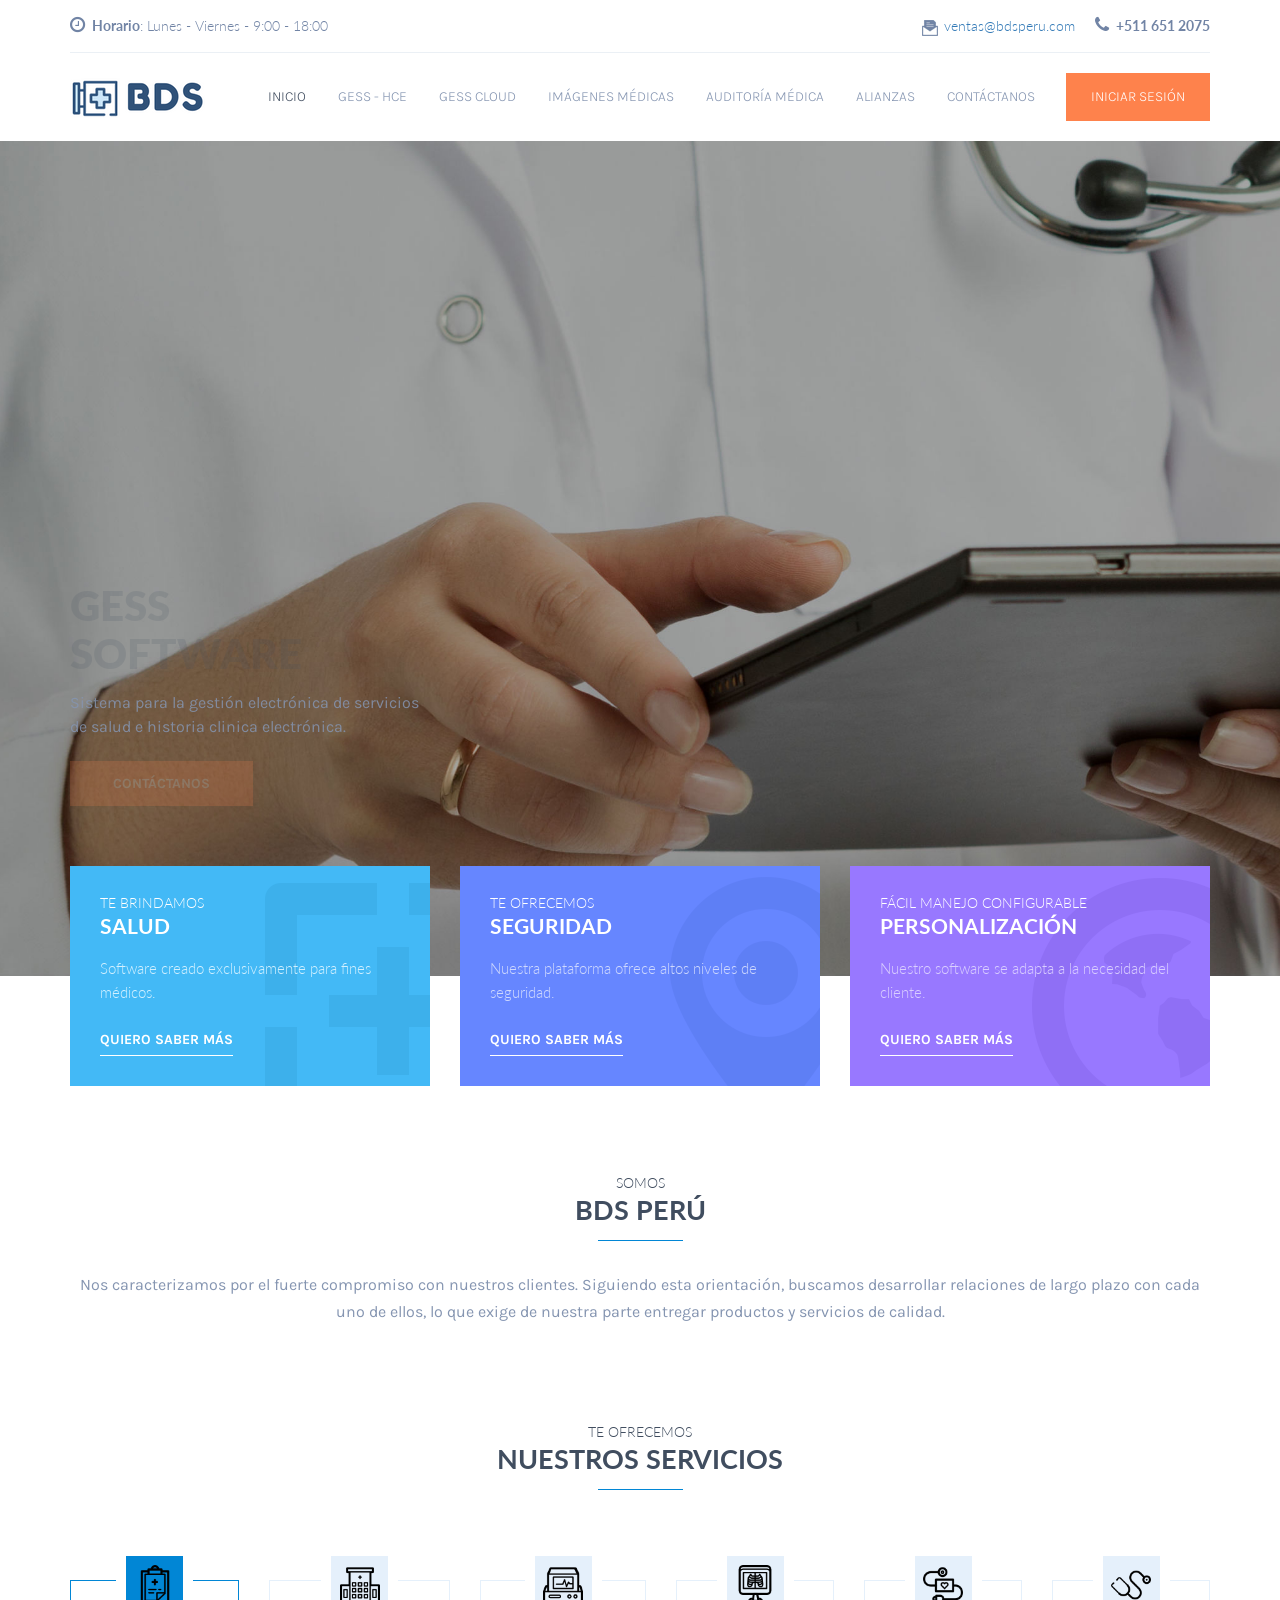
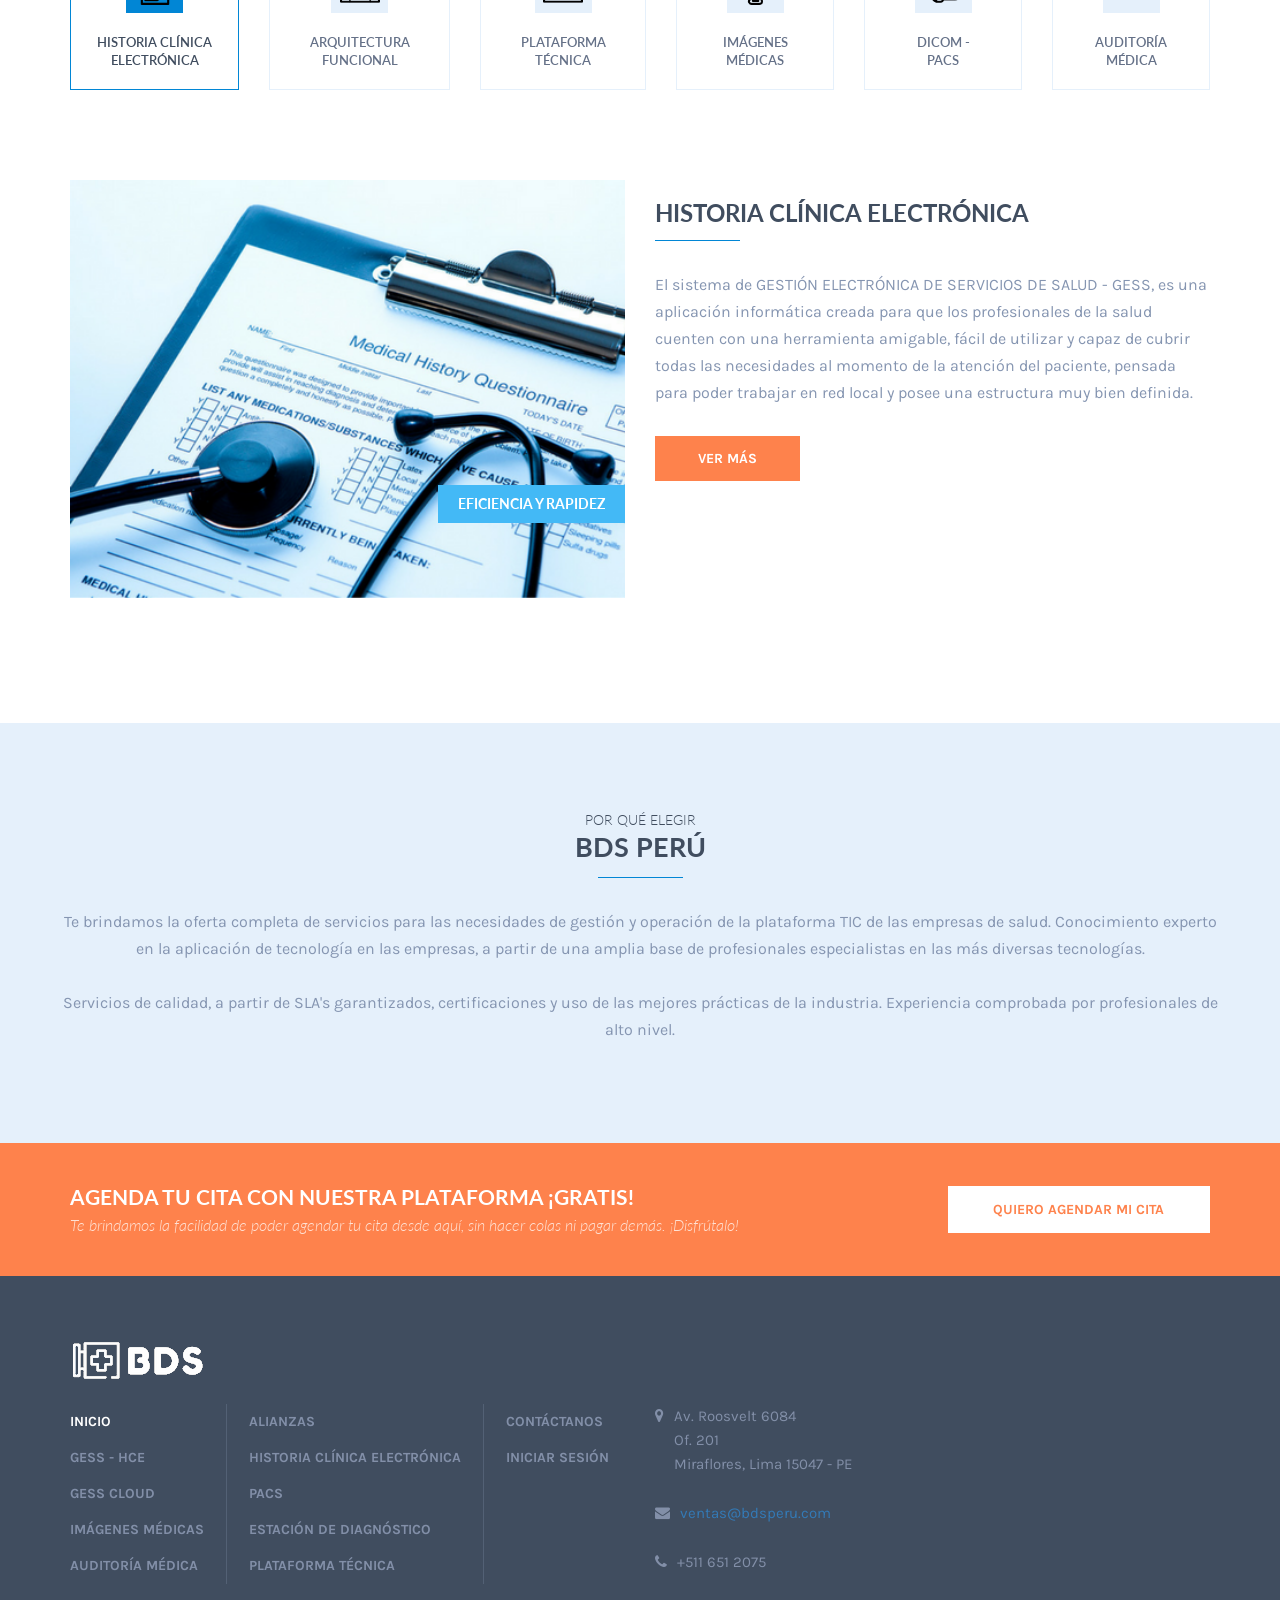
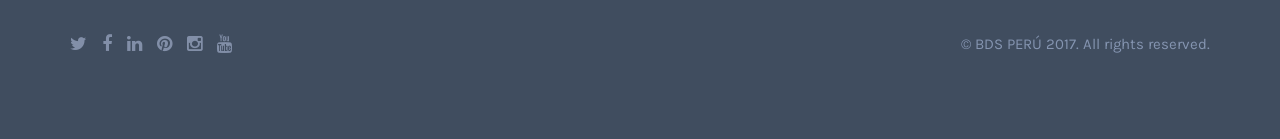
<file: index.html>
<!DOCTYPE html>
<html lang="en">
<head>
    <meta charset="UTF-8">
    <meta http-equiv="X-UA-Compatible" content="IE=edge">
    <meta name="viewport" content="width=device-width, initial-scale=1">
    <title>BDS Perú</title>
    
    <!--Favicons-->
    <link rel="apple-touch-icon" sizes="57x57" href="favicon/icon_hts.png">
    <link rel="apple-touch-icon" sizes="60x60" href="favicon/icon_hts.png">
    <link rel="apple-touch-icon" sizes="72x72" href="favicon/icon_hts.png">
    <link rel="apple-touch-icon" sizes="76x76" href="favicon/icon_hts.png">
    <link rel="apple-touch-icon" sizes="114x114" href="favicon/icon_hts.png">
    <link rel="apple-touch-icon" sizes="120x120" href="favicon/icon_hts.png">
    <link rel="apple-touch-icon" sizes="144x144" href="favicon/icon_hts.png">
    <link rel="apple-touch-icon" sizes="152x152" href="favicon/icon_hts.png">
    <link rel="apple-touch-icon" sizes="180x180" href="favicon/icon_hts.png">
    <link rel="icon" type="image/png" sizes="192x192"  href="favicon/icon_hts.png">
    <link rel="icon" type="image/png" sizes="32x32" href="favicon/icon_hts.png">
    <link rel="icon" type="image/png" sizes="96x96" href="favicon/icon_hts.png">
    <link rel="icon" type="image/png" sizes="16x16" href="favicon/icon_hts.png">
    <link rel="manifest" href="favicon/manifest.json">
    <meta name="msapplication-TileColor" content="#ffffff">
    <meta name="msapplication-TileImage" content="favicon/icon_hts.png">
    <meta name="theme-color" content="#ffffff">
    
    <!--Bootstrap and Other Vendors-->
    <link rel="stylesheet" href="css/bootstrap.min.css">
    <link rel="stylesheet" href="css/bootstrap-theme.min.css">
    <link rel="stylesheet" href="css/font-awesome.min.css">
    <link rel="stylesheet" href="vendors/owl.carousel/css/owl.carousel.min.css">    
    <link rel="stylesheet" href="vendors/owl.carousel/css/owl.theme.default.min.css">
    <link rel="stylesheet" type="text/css" href="vendors/flexslider/flexslider.css" media="screen">
    <link rel="stylesheet" type="text/css" href="vendors/bootstrap-datepicker/css/datepicker3.css" media="screen">
    
    <!--RS-->
    <link rel="stylesheet" type="text/css" href="vendors/rs-plugin/css/settings.css" media="screen">
    
    <!--Fonts-->
    <link href='http://fonts.googleapis.com/css?family=Karla:400,400italic,700,700italic' rel='stylesheet' type='text/css'>
    <link href='http://fonts.googleapis.com/css?family=Lato:100,300,400,700,900,100italic,300italic,400italic,700italic,900italic' rel='stylesheet' type='text/css'>
    
    <!--Mechanic Styles-->
    <link rel="stylesheet" href="css/default/style.css">
    <link rel="stylesheet" href="css/responsive/responsive.css">
    
    <!--[if lt IE 9]>
      <link rel="stylesheet" type="text/css" href="vendors/rs-plugin/css/settings-ie8.css" media="screen">     
      <script src="js/html5shiv.min.js"></script>
      <script src="js/respond.min.js"></script>      
    <![endif]-->
    
</head>
<body class="default home2">
    
    <section class="row top_bar">
        <div class="container">
            <div class="row m0">
                <div class="fleft schedule"><strong><i class="fa fa-clock-o"></i> Horario</strong>: Lunes - Viernes - 9:00 - 18:00</div>
                <div class="fright contact_info">
                    <div class="fleft email"><img src="images/icons/envelope.jpg" alt=""><a href="mailto:ventas@bdsperu.com">ventas@bdsperu.com</a></div>
                    <div class="fleft phone"><i class="fa fa-phone"></i> <strong>+511 651 2075</strong></div>
                </div>
            </div>
        </div>
    </section>
    
    <nav class="navbar navbar-default navbar-static-top navbar2">
        <div class="container">
            <!-- Brand and toggle get grouped for better mobile display -->
            <div class="navbar-header">
                <a class="navbar-brand" href="index.html"><img src="images/hts_img/hts_logo.png" alt="HTS Perú"></a>
                <button type="button" class="navbar-toggle collapsed" data-toggle="collapse" data-target="#main_nav" aria-expanded="false">
                    <span class="icon-bar"></span>
                    <span class="icon-bar"></span>
                    <span class="icon-bar"></span>
                </button>
                <a href="book-appointment.html" class="navbar-toggle visible-xs" data-toggle="modal" data-target="#appointmefnt_form_pop">book appointment</a>
            </div>
            
            <!-- Collect the nav links, forms, and other content for toggling -->            
            <div class="collapse navbar-collapse" id="main_nav">                
                <ul class="nav navbar-nav navbar-right">
                    <li class="active dropdown">
                        <a href="index.html">Inicio</a>
                    </li>
                    <li class="dropdown">
                        <a href="#" class="dropdown-toggle" data-toggle="dropdown" role="button" aria-expanded="false">GESS - HCE</a>
                        <ul class="dropdown-menu">
                            <li><a href="menu/hcg-his.html">hcg - his</a></li>
                            <li><a href="menu/arquitectura-funcional.html">Arquitectura funcional</a></li>
                            <li><a href="menu/plataforma-tecnica.html">Plataforma técnica</a></li>
                            <li><a href="menu/descripcion-software.html">Descripcion del software</a></li>
                        </ul>
                    </li>
                    <li class="dropdown">
                        <a href="#" class="dropdown-toggle" data-toggle="dropdown" role="button" aria-expanded="false">GESS Cloud</a>
                        <ul class="dropdown-menu" role="menu">
                            <li><a href="menu/gess-cloud.html">GESS Cloud</a></li>
                            <li><a href="menu/hce-pacs.html">Hce - Pacs</a></li>
                            <li><a href="menu/gestion-medica.html">Gestión médica</a></li>
                        </ul>
                    </li>
                    <li><a href="menu/imagenes-medicas.html">Imágenes Médicas</a></li>
                    <li><a href="menu/auditoria-medica.html">Auditoría Médica</a></li>
                    <li class="dropdown">
                        <a href="#" class="dropdown-toggle" data-toggle="dropdown" role="button" aria-expanded="false">Alianzas</a>
                        <ul class="dropdown-menu" role="menu">
                            <li><a href="http://www.tecnosisperu.com/">Tecnosis</a></li>
                            <li><a href="http://bdsperu.com/">BDS</a></li>
                        </ul>
                    </li>
                    <li><a href="menu/contact.html">Contáctanos</a></li>
                    <li class="hidden-xs book"><a href="#" data-toggle="modal" data-target="#appointmefnt_form_pop">Iniciar Sesión</a></li>
                </ul>
            </div><!-- /.navbar-collapse -->
        </div><!-- /.container -->
    </nav>
    
    <section class="row bannercontainer p0">
        <div class="preloader"><img src="vendors/rs-plugin/assets/loader.gif" alt=""></div>
        <div class="row m0 banner main_slider">
            <ul>
                <li data-transition="incube" data-slotamount="7" data-masterspeed="250" class="second-slide hts-slider-img">
                    <!--Main Image-->
                    <img src="images/hts_img/GESS.jpg" alt="Main Image 2" data-bgfit="cover" data-bgposition="bottom center" data-bgrepeat="no-repeat">
                    <!--Main Image-->
                    <div class="container">
                        <div class="heading tp-caption random fade"
                            data-speed="3000"
                            data-start="500"
                            data-easing="Cubic.easeInOut">
                            GESS <br> Software
                        </div>
                        <!--layer1-->
                        <div class="para tp-caption slideleft incube"
                            data-speed="3000"
                            data-start="200"
                            data-easing="easeOutBounce">
                            Sistema para la gestión electrónica de servicios <br> de salud e historia clinica electrónica.
                        </div>
                        <!--layer2-->
                        <div class="link tp-caption slideup slideup"
                            data-speed="3000"
                            data-start="200"
                            data-easing="easeInQuad">
                            <a href="#" class="view_all">Contáctanos</a>
                        </div>
                        <!--layer 3-->                        
                    </div>
                </li> <!--Slide-->
                <li data-transition="incube" data-slotamount="7" data-masterspeed="250" class="second-slide hts-slider-img">
                    <!--Main Image-->
                    <img src="images/hts_img/imagenes_medicas.jpg" alt="Main Image 2" data-bgfit="cover" data-bgposition="center center" data-bgrepeat="no-repeat">
                    <!--Main Image-->
                    <div class="container">
                        <div class="heading tp-caption random fade"
                            data-speed="3000"
                            data-start="500"
                            data-easing="Cubic.easeInOut">
                            Imágenes <br> médicas
                        </div>
                        <!--layer1-->
                        <div class="para tp-caption slideleft incube"
                            data-speed="3000"
                            data-start="200"
                            data-easing="easeOutBounce">
                            Solución de imágenes medicas DICOM - PACS
                        </div>
                        <!--layer2-->
                        <div class="link tp-caption slideup slideup"
                            data-speed="3000"
                            data-start="200"
                            data-easing="easeInQuad">
                            <a href="#" class="view_all">Ver más</a>
                        </div>
                        <!--layer 3-->                        
                    </div>
                </li> <!--Slide-->
                <li data-transition="incube" data-slotamount="7" data-masterspeed="250" class="second-slide hts-slider-img">
                    <!--Main Image-->
                    <img src="images/hts_img/auditoria_medica.jpg" alt="Main Image 2" data-bgfit="cover" data-bgposition="center top" data-bgrepeat="no-repeat">
                    <!--Main Image-->
                    <div class="container">
                        <div class="heading tp-caption random fade"
                            data-speed="3000"
                            data-start="500"
                            data-easing="Cubic.easeInOut">
                            Auditoría <br> médica
                        </div>
                        <!--layer1-->
                        <div class="para tp-caption slideleft incube"
                            data-speed="3000"
                            data-start="200"
                            data-easing="easeOutBounce">
                            Servicios de consultoría de procesos médicos.
                        </div>
                        <!--layer2-->
                        <div class="link tp-caption slideup slideup"
                            data-speed="3000"
                            data-start="200"
                            data-easing="easeInQuad">
                            <a href="#" class="view_all">Más información</a>
                        </div>
                        <!--layer 3-->                        
                    </div>
                </li> <!--Slide-->
            </ul>
        </div>
    </section>
    
    <section class="row quick_blocks_row quick_blocks_row_home2">
        <div class="container">
            <div class="row">
                <div class="col-sm-4 quick_block emmergency">
                    <div class="row m0 inner">
                        <div class="row heading m0">
                            <h5>Te brindamos</h5>
                            <h3>SALUD</h3>
                        </div>
                        <p>Software creado exclusivamente para fines médicos.</p>
                        <a href="menu/contact.html">QUIERO SABER MÁS</a>
                    </div>
                </div>
                <div class="col-sm-4 quick_block branches">
                    <div class="row m0 inner">
                        <div class="row heading m0">
                            <h5>Te ofrecemos</h5>
                            <h3>SEGURIDAD</h3>
                        </div>
                        <p>Nuestra plataforma ofrece altos niveles de seguridad.</p>
                        <a href="menu/contact.html">QUIERO SABER MÁS</a>
                    </div>
                </div>
                <div class="col-sm-4 quick_block bill_payments">
                    <div class="row m0 inner">
                        <div class="row heading m0">
                            <h5>Fácil manejo configurable</h5>
                            <h3>PERSONALIZACIÓN</h3>
                        </div>
                        <p>Nuestro software se adapta a la necesidad del cliente.</p>
                        <a href="menu/contact.html">QUIERO SABER MÁS</a>
                    </div>
                </div>
            </div>
        </div>
    </section>

    <section class="row who_us_tab">
        <div class="container">
            <div class="row titleRow">
                <h5>Somos</h5>
                <h2>BDS perú</h2>
            </div>
            <div class="row who_content">
                <p>Nos caracterizamos por el fuerte compromiso con nuestros clientes. Siguiendo esta orientación, buscamos desarrollar relaciones de largo plazo con cada uno de ellos, lo que exige de nuestra parte entregar productos y servicios de calidad.</p>
            </div>
        </div>
    </section>

    
    
    <section class="row service_tab">
        <div class="container">
            <div class="row titleRow">
                <h5>Te ofrecemos</h5>
                <h2>NUESTROS SERVICIOS</h2>
            </div>
            <div class="row">
                <!-- Nav tabs -->
                <ul class="nav nav-tabs nav-justified" role="tablist" id="service_tab">
                    <li role="presentation" class="active"><a href="#heart_surgery" aria-controls="heart_surgery" role="tab" data-toggle="tab"><span></span>historia clínica electrónica</a></li>
                    <li role="presentation"><a href="#dna_testing" aria-controls="dna_testing" role="tab" data-toggle="tab"><span></span>arquitectura funcional</a></li>
                    <li role="presentation"><a href="#gen_treatment" aria-controls="gen_treatment" role="tab" data-toggle="tab"><span></span>Plataforma <br> técnica</a></li>
                    <li role="presentation"><a href="#emergency_care" aria-controls="emergency_care" role="tab" data-toggle="tab"><span></span>Imágenes <br> Médicas</a></li>
                    <li role="presentation"><a href="#ear_treatment" aria-controls="ear_treatment" role="tab" data-toggle="tab"><span></span>DICOM - <br> PACS</a></li>
                    <li role="presentation"><a href="#dental_care" aria-controls="dental_care" role="tab" data-toggle="tab"><span></span>Auditoría <br> médica</a></li>
                </ul>

                <!-- Tab panes -->
                <div class="tab-content">
                    <div role="tabpanel" class="tab-pane active" id="heart_surgery">
                        <div class="col-sm-6">
                            <div class="row m0">
                                <img src="images/hts_img/historia_clinica.png" alt="" class="img-responsive">
                                <div class="ts">Eficiencia y Rapidez</div>
                            </div>
                        </div>
                        <div class="col-sm-6">
                            <div class="row m0">
                                <h3>HISTORIA CLÍNICA ELECTRÓNICA</h3>
                                <p>El sistema de GESTIÓN ELECTRÓNICA DE SERVICIOS DE SALUD - GESS, es una aplicación informática creada para que los profesionales de la salud cuenten con una herramienta amigable, fácil de utilizar y capaz de cubrir todas las necesidades al momento de la atención del paciente, pensada para poder trabajar en red local y posee una estructura muy bien definida.</p>
                                <a href="menu/hcg-his.html" class="view_all">Ver más</a>
                            </div>
                        </div>
                    </div>
                    <div role="tabpanel" class="tab-pane" id="dna_testing">
                        <div class="col-sm-6">
                            <div class="row m0">
                                <img src="images/hts_img/arquitectura_funcional.png" alt="" class="img-responsive">
                                <div class="ts">Confianza y Comodidad</div>
                            </div>
                        </div>
                        <div class="col-sm-6">
                            <div class="row m0">
                                <h3>ARQUITECTURA FUNCIONAL</h3>
                                <p>Lorem Ipsum is simply dummy text of the printing and typesetting industry. Lorem Ipsum has been the industry's standard dummy text ever since the 1500s, when an unknown printer took a galley </p>
                                <a href="menu/arquitectura-funcional.html" class="view_all">Ver más</a>
                            </div>
                        </div>
                    </div>
                    <div role="tabpanel" class="tab-pane" id="gen_treatment">
                        <div class="col-sm-6">
                            <div class="row m0">
                                <img src="images/hts_img/plataforma_tecnica.png" alt="" class="img-responsive">
                                <div class="ts">Optimización al 100%</div>
                            </div>
                        </div>
                        <div class="col-sm-6">
                            <div class="row m0">
                                <h3>PLATAFORMA TÉCNICA</h3>
                                <p>Lorem Ipsum is simply dummy text of the printing and typesetting industry. Lorem Ipsum has been the industry's standard dummy text ever since the 1500s, when an unknown printer took a galley </p>
                                <a href="menu/plataforma-tecnica.html" class="view_all">Ver más</a>
                            </div>
                        </div>
                    </div>
                    <div role="tabpanel" class="tab-pane" id="emergency_care">
                        <div class="col-sm-6">
                            <div class="row m0">
                                <img src="images/hts_img/imagenes_medicas.png" alt="" class="img-responsive">
                                <div class="ts">Precisión y seguridad</div>
                            </div>
                        </div>
                        <div class="col-sm-6">
                            <div class="row m0">
                                <h3>Imágenes Médicas</h3>
                                <p>BDS Perú está en la capacidad de proveer una Solución de Imágenes Médicas digital para el almacenamiento, copia, distribución, procesado y reconstrucción de estudios clínicos. Contamos con un profesionales capacitados, integrado por Ingenieros y Médicos para proveer los servicios de implementación y soporte de los productos en sus etapas de Instalación, Configuración, capacitación.</p>
                                <a href="menu/imagenes-medicas.html" class="view_all">Ver más</a>
                            </div>
                        </div>
                    </div>
                    <div role="tabpanel" class="tab-pane" id="ear_treatment">
                        <div class="col-sm-6">
                            <div class="row m0">
                                <img src="images/hts_img/pacs.png" alt="" class="img-responsive">
                                <div class="ts">El mejor servicio</div>
                            </div>
                        </div>
                        <div class="col-sm-6">
                            <div class="row m0">
                                <h3>DICOM - PACS</h3>
                                <p>Lorem Ipsum is simply dummy text of the printing and typesetting industry. Lorem Ipsum has been the industry's standard dummy text ever since the 1500s, when an unknown printer took a galley </p>
                                <a href="menu/hce-pacs.html" class="view_all">Ver más</a>
                            </div>
                        </div>
                    </div>
                    <div role="tabpanel" class="tab-pane" id="dental_care">
                        <div class="col-sm-6">
                            <div class="row m0">
                                <img src="images/hts_img/auditoriamedica.png" alt="" class="img-responsive">
                                <div class="ts">Capacitación constante</div>
                            </div>
                        </div>
                        <div class="col-sm-6">
                            <div class="row m0">
                                <h3>Auditoría médica</h3>
                                <p>Lorem Ipsum is simply dummy text of the printing and typesetting industry. Lorem Ipsum has been the industry's standard dummy text ever since the 1500s, when an unknown printer took a galley </p>
                                <a href="menu/auditoria-medica.html" class="view_all">Ver más</a>
                            </div>
                        </div>
                    </div>
                </div>
            </div>
        </div>
    </section>

    <section class="row why_us_tab recentpost_acc contentRowPad">
        <div class="container">
            <div class="row titleRow">
                <h5>Por qué elegir</h5>
                <h2>BDS perú</h2>
            </div>
            <div class="row">
                <p>
                    Te brindamos la oferta completa de servicios para las necesidades de gestión y operación de la plataforma TIC de las empresas de salud. Conocimiento experto en la aplicación de tecnología en las empresas, a partir de una amplia base de profesionales especialistas en las más diversas tecnologías. 
                    <br>
                    <br>
                    Servicios de calidad, a partir de SLA's garantizados, certificaciones y uso de las mejores prácticas de la industria. Experiencia comprobada por profesionales de alto nivel. 
                </p>
            </div>
        </div>
    </section>
     
    <!--<section class="row about_medicalpro_row">
        <div class="container">
            <div class="row titleRow">
                <h5>Variety of Services</h5>
                <h2>Our Departments</h2>
            </div>
            <div class="row">
                <ul class="nav nav-tabs department_tab" role="tablist">
                    <li role="presentation" class="active"><a href="#dept1" aria-controls="dept1" role="tab" data-toggle="tab">general health care</a></li>
                    <li role="presentation"><a href="#dept2" aria-controls="dept2" role="tab" data-toggle="tab">rehabilitation center</a></li>
                    <li role="presentation"><a href="#dept3" aria-controls="dept3" role="tab" data-toggle="tab">cancer care</a></li>
                    <li role="presentation"><a href="#dept4" aria-controls="dept4" role="tab" data-toggle="tab">cardiac clinic</a></li>
                    <li role="presentation"><a href="#dept5" aria-controls="dept5" role="tab" data-toggle="tab">nurology</a></li>
                    <li role="presentation"><a href="#dept6" aria-controls="dept6" role="tab" data-toggle="tab">dental care</a></li>
                </ul>
                <div class="tab-content">
                    <div role="tabpanel" class="tab-pane active" id="dept1">
                        <div class="row m0 about_medicalpro">
                            <div class="row m0 inner">
                                <div class="col-sm-12 col-md-6 img">
                                    <div class="row">
                                        <img src="images/pages/about/about2.png" alt="" class="img-responsive">
                                    </div>
                                </div>
                                <div class="col-sm-12 col-md-6 content">
                                    <div class="row">
                                        <h3>Lorem ipsum dolor sit amet, consectetur adipiscing elit. Pellentesque quis varius Praesent lacinia elit nec nisl.</h3>
                                        <p>Fusce ut velit semper, semper arcu quis, aliquam magna. Etiam sed justo et sem varius euismod. In ac justo urna. Donec tincid unt nisl semper sapien ullamcorper, <br><br>Nec imperdiet augue pretium. Curabitur eu ligula euismod, inter dum libero at, tincidunt sem. Integer ut lacus.</p>
                                        <a href="about.html" class="view_all">about medicalpro</a>
                                    </div>
                                </div>
                            </div>
                        </div>
                    </div>
                    <div role="tabpanel" class="tab-pane" id="dept2">
                        <div class="row m0 about_medicalpro">
                            <div class="row m0 inner">
                                <div class="col-sm-12 col-md-6 img">
                                    <div class="row">
                                        <img src="images/pages/about/about2.png" alt="" class="img-responsive">
                                    </div>
                                </div>
                                <div class="col-sm-12 col-md-6 content">
                                    <div class="row">
                                        <h3>Lorem ipsum dolor sit amet, consectetur adipiscing elit. Pellentesque quis varius Praesent lacinia elit nec nisl.</h3>
                                        <p>Fusce ut velit semper, semper arcu quis, aliquam magna. Etiam sed justo et sem varius euismod. In ac justo urna. Donec tincid unt nisl semper sapien ullamcorper, <br><br>Nec imperdiet augue pretium. Curabitur eu ligula euismod, inter dum libero at, tincidunt sem. Integer ut lacus.</p>
                                        <a href="about.html" class="view_all">about medicalpro</a>
                                    </div>
                                </div>
                            </div>
                        </div>
                    </div>
                    <div role="tabpanel" class="tab-pane" id="dept3">
                        <div class="row m0 about_medicalpro">
                            <div class="row m0 inner">
                                <div class="col-sm-12 col-md-6 img">
                                    <div class="row">
                                        <img src="images/pages/about/about2.png" alt="" class="img-responsive">
                                    </div>
                                </div>
                                <div class="col-sm-12 col-md-6 content">
                                    <div class="row">
                                        <h3>Lorem ipsum dolor sit amet, consectetur adipiscing elit. Pellentesque quis varius Praesent lacinia elit nec nisl.</h3>
                                        <p>Fusce ut velit semper, semper arcu quis, aliquam magna. Etiam sed justo et sem varius euismod. In ac justo urna. Donec tincid unt nisl semper sapien ullamcorper, <br><br>Nec imperdiet augue pretium. Curabitur eu ligula euismod, inter dum libero at, tincidunt sem. Integer ut lacus.</p>
                                        <a href="about.html" class="view_all">about medicalpro</a>
                                    </div>
                                </div>
                            </div>
                        </div>
                    </div>
                    <div role="tabpanel" class="tab-pane" id="dept4">
                        <div class="row m0 about_medicalpro">
                            <div class="row m0 inner">
                                <div class="col-sm-12 col-md-6 img">
                                    <div class="row">
                                        <img src="images/pages/about/about2.png" alt="" class="img-responsive">
                                    </div>
                                </div>
                                <div class="col-sm-12 col-md-6 content">
                                    <div class="row">
                                        <h3>Lorem ipsum dolor sit amet, consectetur adipiscing elit. Pellentesque quis varius Praesent lacinia elit nec nisl.</h3>
                                        <p>Fusce ut velit semper, semper arcu quis, aliquam magna. Etiam sed justo et sem varius euismod. In ac justo urna. Donec tincid unt nisl semper sapien ullamcorper, <br><br>Nec imperdiet augue pretium. Curabitur eu ligula euismod, inter dum libero at, tincidunt sem. Integer ut lacus.</p>
                                        <a href="about.html" class="view_all">about medicalpro</a>
                                    </div>
                                </div>
                            </div>
                        </div>
                    </div>
                    <div role="tabpanel" class="tab-pane" id="dept5">
                        <div class="row m0 about_medicalpro">
                            <div class="row m0 inner">
                                <div class="col-sm-12 col-md-6 img">
                                    <div class="row">
                                        <img src="images/pages/about/about2.png" alt="" class="img-responsive">
                                    </div>
                                </div>
                                <div class="col-sm-12 col-md-6 content">
                                    <div class="row">
                                        <h3>Lorem ipsum dolor sit amet, consectetur adipiscing elit. Pellentesque quis varius Praesent lacinia elit nec nisl.</h3>
                                        <p>Fusce ut velit semper, semper arcu quis, aliquam magna. Etiam sed justo et sem varius euismod. In ac justo urna. Donec tincid unt nisl semper sapien ullamcorper, <br><br>Nec imperdiet augue pretium. Curabitur eu ligula euismod, inter dum libero at, tincidunt sem. Integer ut lacus.</p>
                                        <a href="about.html" class="view_all">about medicalpro</a>
                                    </div>
                                </div>
                            </div>
                        </div>
                    </div>
                    <div role="tabpanel" class="tab-pane" id="dept6">
                        <div class="row m0 about_medicalpro">
                            <div class="row m0 inner">
                                <div class="col-sm-12 col-md-6 img">
                                    <div class="row">
                                        <img src="images/pages/about/about2.png" alt="" class="img-responsive">
                                    </div>
                                </div>
                                <div class="col-sm-12 col-md-6 content">
                                    <div class="row">
                                        <h3>Lorem ipsum dolor sit amet, consectetur adipiscing elit. Pellentesque quis varius Praesent lacinia elit nec nisl.</h3>
                                        <p>Fusce ut velit semper, semper arcu quis, aliquam magna. Etiam sed justo et sem varius euismod. In ac justo urna. Donec tincid unt nisl semper sapien ullamcorper, <br><br>Nec imperdiet augue pretium. Curabitur eu ligula euismod, inter dum libero at, tincidunt sem. Integer ut lacus.</p>
                                        <a href="about.html" class="view_all">about medicalpro</a>
                                    </div>
                                </div>
                            </div>
                        </div>
                    </div>
                </div>
            </div>
        </div>
    </section>-->
    
    <!--<section class="row team_section bgf">
        <div class="container">
            <div class="row">
                <div class="col-sm-4 col-md-3 team_menu">
                    <div class="row titleRow text-left">
                        <h5>our doctors</h5>
                        <h2>experienced team</h2>
                    </div>
                    <div class="row">
                        
                        <ul class="nav nav-tabs" role="tablist">
                            <li role="presentation" class="active media"><a href="#doctor1" aria-controls="doctor1" role="tab" data-toggle="tab">
                                <div class="media-left"><img src="images/pages/doctors/1.png" alt=""></div>
                                <div class="media-body media-middle">
                                    <h5>Johnathan doe</h5>
                                    <div class="row designation">Orthopedic Surgen</div>
                                </div>
                            </a></li>
                            <li role="presentation" class="media"><a href="#doctor2" aria-controls="doctor2" role="tab" data-toggle="tab">
                                <div class="media-left"><img src="images/pages/doctors/1.png" alt=""></div>
                                <div class="media-body media-middle">
                                    <h5>Angelina johnson</h5>
                                    <div class="row designation">Nurology</div>
                                </div>
                            </a></li>
                            <li role="presentation" class="media"><a href="#doctor3" aria-controls="doctor3" role="tab" data-toggle="tab">
                                <div class="media-left"><img src="images/pages/doctors/1.png" alt=""></div>
                                <div class="media-body media-middle">
                                    <h5>Sandra Anderson</h5>
                                    <div class="row designation">Cancer Care</div>
                                </div>
                            </a></li>
                            <li role="presentation" class="media"><a href="#doctor4" aria-controls="doctor4" role="tab" data-toggle="tab">
                                <div class="media-left"><img src="images/pages/doctors/1.png" alt=""></div>
                                <div class="media-body media-middle">
                                    <h5>Becca Adkins</h5>
                                    <div class="row designation">Health Care</div>
                                </div>
                            </a></li>
                        </ul>
                        <a href="doctors.html" class="view_all">view all doctors</a>
                    </div>
                </div>
               <div class="col-sm-8 col-md-9 team_descss">
                    <div class="row">
                        <div class="tab-content">
                            <div role="tabpanel" class="tab-pane media active" id="doctor1">
                                <div class="media-left media-bottom">
                                    <a href="#"><img src="images/pages/doctors/1.jpg" alt="" class="img-responsive"></a>
                                </div>
                                <div class="media-body">
                                    <div class="row titleRow text-left">
                                        <h2>Johnathan doe</h2>
                                        <h5>orthopedic surgon</h5>
                                    </div>
                                    <p>Fusce ut velit semper, semper arcu quis, aliquam sed justo et sem varius euismod. In ac justo urna unt nisl semper sapien  <br><br> Nec imperdiet augue pretium. Curabitur eu ligula dum libero at, tincidunt sem.</p>
                                    <ul class="social_list">
                                        <li><a href="#"><i class="fa fa-facebook"></i></a></li>
                                        <li><a href="#"><i class="fa fa-twitter"></i></a></li>
                                        <li><a href="#"><i class="fa fa-google-plus"></i></a></li>
                                    </ul>
                                </div>
                            </div>
                            <div role="tabpanel" class="tab-pane media" id="doctor2">
                                <div class="media-left media-bottom">
                                    <a href="#"><img src="images/pages/doctors/1.jpg" alt="" class="img-responsive"></a>
                                </div>
                                <div class="media-body">
                                    <div class="row titleRow text-left">
                                        <h2>Angelina Johnson</h2>
                                        <h5>nurology</h5>
                                    </div>
                                   <p>Fusce ut velit semper, semper arcu quis, aliquam sed justo et sem varius euismod. In ac justo urna unt nisl semper sapien  <br><br> Nec imperdiet augue pretium. Curabitur eu ligula dum libero at, tincidunt sem.</p>
                                    <ul class="social_list">
                                        <li><a href="#"><i class="fa fa-facebook"></i></a></li>
                                        <li><a href="#"><i class="fa fa-twitter"></i></a></li>
                                        <li><a href="#"><i class="fa fa-google-plus"></i></a></li>
                                    </ul>
                                </div>
                            </div>
                            <div role="tabpanel" class="tab-pane media" id="doctor3">
                                <div class="media-left media-bottom">
                                    <a href="#"><img src="images/pages/doctors/1.jpg" alt="" class="img-responsive"></a>
                                </div>
                                <div class="media-body">
                                    <div class="row titleRow text-left">
                                        <h2>Sandra Anderson</h2>
                                        <h5>Cancer Care</h5>
                                    </div>
                                    <p>Fusce ut velit semper, semper arcu quis, aliquam sed justo et sem varius euismod. In ac justo urna unt nisl semper sapien  <br><br> Nec imperdiet augue pretium. Curabitur eu ligula dum libero at, tincidunt sem.</p>
                                    <ul class="social_list">
                                        <li><a href="#"><i class="fa fa-facebook"></i></a></li>
                                        <li><a href="#"><i class="fa fa-twitter"></i></a></li>
                                        <li><a href="#"><i class="fa fa-google-plus"></i></a></li>
                                    </ul>
                                </div>
                            </div>
                            <div role="tabpanel" class="tab-pane media" id="doctor4">
                                <div class="media-left media-bottom">
                                    <a href="#"><img src="images/pages/doctors/1.jpg" alt="" class="img-responsive"></a>
                                </div>
                                <div class="media-body">
                                    <div class="row titleRow text-left">
                                        <h2>Becca Adkins</h2>
                                        <h5>Health Care</h5>
                                    </div>
                                   <p>Fusce ut velit semper, semper arcu quis, aliquam sed justo et sem varius euismod. In ac justo urna unt nisl semper sapien  <br><br> Nec imperdiet augue pretium. Curabitur eu ligula dum libero at, tincidunt sem.</p>
                                    <ul class="social_list">
                                        <li><a href="#"><i class="fa fa-facebook"></i></a></li>
                                        <li><a href="#"><i class="fa fa-twitter"></i></a></li>
                                        <li><a href="#"><i class="fa fa-google-plus"></i></a></li>
                                    </ul>
                                </div>
                            </div>
                        </div>
                        <div class="visible-xs view_all_btn_4_mobile">
                            <a href="doctors.html" class="view_all">view all doctors</a>
                        </div>
                    </div>
                </div>
            </div>
        </div>
    </section>-->
    
    <!--<section class="row recent_post_home2">
        <div class="container">
            <div class="row titleRow">
                <h5>What People Say</h5>
                <h2>Our Testimonials</h2>
            </div>
            <div class="row">
                <div class="col-sm-4 recent_post">
                    <div class="row m0 inner">
                        <div class="postText row m0">
                            Etiam tristique sagittis pulvinar. Cras scelerisque dui ut, bibendum ante. dit neque eget lobortis. Nam eleifend sollicitudin nulla quis Interdum et malesuada fames.
                        </div>
                        <div class="media authorMeta">
                            <div class="media-left"><img src="images/pages/doctors/1.png" alt=""></div>
                            <div class="media-body media-middle">
                                <h5>Johnathan doe</h5>
                                <div class="row designation">www.themedesigner.in</div>
                            </div>
                        </div>
                    </div>
                </div>
                <div class="col-sm-4 recent_post">
                    <div class="row m0 inner">
                        <div class="postText row m0">
                            Etiam tristique sagittis pulvinar. Cras scelerisque dui ut, bibendum ante. dit neque eget lobortis. Nam eleifend sollicitudin nulla quis Interdum et malesuada fames.
                        </div>
                        <div class="media authorMeta">
                            <div class="media-left"><img src="images/pages/doctors/1.png" alt=""></div>
                            <div class="media-body media-middle">
                                <h5>Angelina johnson</h5>
                                <div class="row designation">www.themeforest.net</div>
                            </div>
                        </div>
                    </div>
                </div>
                <div class="col-sm-4 recent_post">
                    <div class="row m0 inner">
                        <div class="postText row m0">
                            Etiam tristique sagittis pulvinar. Cras scelerisque dui ut, bibendum ante. dit neque eget lobortis. Nam eleifend sollicitudin nulla quis Interdum et malesuada fames.
                        </div>
                        <div class="media authorMeta">
                            <div class="media-left"><img src="images/pages/doctors/1.png" alt=""></div>
                            <div class="media-body media-middle">
                                <h5>bekka adkins</h5>
                                <div class="row designation">www.themedesigner.in</div>
                            </div>
                        </div>
                    </div>
                </div>
            </div>
        </div>
    </section>-->
    
    <section class="row book_banner">
        <div class="container">
            <div class="row">
                <div class="col-sm-8 col-md-9">
                    <div class="row m0">
                        <h3 class="bannerTitle">AGENDA TU CITA CON NUESTRA PLATAFORMA ¡GRATIS!</h3>
                        <h5>Te brindamos la facilidad de poder agendar tu cita desde aquí, sin hacer colas ni pagar demás. ¡Disfrútalo!</h5>
                    </div>
                </div>
                <div class="col-sm-4 col-md-3">
                    <div class="row m0">
                        <a href="#" data-toggle="modal" data-target="#appointmefnt_form_pop" class="view_all">Quiero agendar mi cita</a>
                    </div>
                </div>
            </div>
        </div>
    </section>
    
    <footer class="row">
        <div class="container">
            <div class="row">
                <div class="col-sm-8 col-md-6 col-lg-6 footer_menuList">
                    <div class="heading row m0"><img src="images/hts_img/hts_logo_revert.png" alt="HTS Perú"></div>
                    <div class="row menuList">
                        <ul class="firstOrderList nav">
                            <li class="active"><a href="index.html">Inicio</a></li>
                            <li><a href="menu/hcg-his.html">GESS - HCE</a></li>
                            <li><a href="menu/gess-cloud.html">GESS Cloud</a></li>
                            <li><a href="menu/imagenes-medicas.html">Imágenes médicas</a></li>
                            <li><a href="menu/auditoria-medica.html">Auditoría médica</a></li>
                        </ul>
                        <ul class="secondOrderList nav">                                
                            <li><a href="#">Alianzas</a></li>
                            <li><a href="menu/hcg-his.html">Historia Clínica Electrónica</a></li>
                            <li><a href="menu/hce-pacs.html">PACS</a></li>
                            <li><a href="menu/descripcion-software.html">Estación de Diagnóstico</a></li>
                            <li><a href="menu/plataforma-tecnica.html">Plataforma Técnica</a></li>
                        </ul>
                        <ul class="thirdOrderList nav">
                            <li><a href="menu/contact.html">Contáctanos</a></li>
                            <li><a href="#">Iniciar Sesión</a></li>
                        </ul>
                    </div>
                </div>
                <div class="col-sm-4 col-md-6 col-lg-3 footer_address">
                    <div class="heading row m0"></div>
                    <div class="row address m0">
                        <div class="media address_line">
                            <div class="media-left icon"><i class="fa fa-map-marker"></i></div>
                            <div class="media-body address_text">Av. Roosvelt 6084<br>Of. 201<br>Miraflores, Lima 15047 - PE</div>
                        </div>
                        <div class="media address_line">
                            <div class="media-left icon"><i class="fa fa-envelope"></i></div>
                            <div class="media-body address_text"><a href="mailto:ventas@bdsperu.com">ventas@bdsperu.com</a></div>
                        </div>
                        <div class="media address_line">
                            <div class="media-left icon"><i class="fa fa-phone"></i></div>
                            <div class="media-body address_text">+511 651 2075<br>
                                    </div>
                        </div>
                    </div>
                </div>
                <!--<div class="col-sm-12 col-md-12 col-lg-4 newsletter">
                    <div class="heading row m0">
                        <h3>SIGNUP NEWSLETTER</h3>
                    </div>
                    <form action="#" class="row m0 newsletterForm">
                        <input type="text" class="form-control" placeholder="Your Name">
                        <input type="email" class="form-control" placeholder="Enter your Email Address">
                        <input type="submit" class="form-control" value="submit">
                    </form>
                </div>-->
            </div>
            <div class="row m0 footer_bottom">
                <ul class="list-inline social_menu m0 fleft">
                    <li><a href="#"><i class="fa fa-twitter"></i></a></li>
                    <li><a href="#"><i class="fa fa-facebook"></i></a></li>
                    <li><a href="#"><i class="fa fa-linkedin"></i></a></li>
                    <li><a href="#"><i class="fa fa-pinterest"></i></a></li>
                    <li><a href="#"><i class="fa fa-instagram"></i></a></li>
                    <li><a href="#"><i class="fa fa-youtube"></i></a></li>
                </ul>
                <div class="fright copyright">&copy; <a href="index.html">BDS Perú 2017</a>. All rights reserved.</div>
            </div>
        </div>
    </footer>
    
    <div class="modal fade" id="appointmefnt_form_pop" tabindex="-1" role="dialog" aria-labelledby="appointmefnt_form_pop">
        <div class="modal-dialog modal-sm" role="document">
            <div class="modal-content">
                <form action="#" class="row m0 appointment_home_form2">                       
                        <button type="button" class="close" data-dismiss="modal" aria-label="Close">
                            <i class="fa fa-times-circle-o"></i>
                        </button>
                        <h2 class="title">BOOK<br>NOW</h2>
                        <div class="form_inputs row m0">
                            <div class="row m0 input_row">
                                <div class="col-sm-12 col-md-12 col-lg-6 p0">
                                    <label for="app_fname">First Name</label>
                                    <input type="text" class="form-control" id="app_fname" placeholder="Your First Name">
                                </div>
                                <div class="col-sm-12 col-md-12 col-lg-6 p0">
                                    <label for="app_lname">Last Name</label>
                                    <input type="text" class="form-control" id="app_lname" placeholder="Your Last Name">
                                </div>
                            </div>
                            <div class="row m0 input_row">
                                <label for="app_email">Email Address</label>
                                <input type="email" class="form-control" id="app_email" placeholder="Enter your Email Address">
                            </div>
                            <div class="row m0 input_row">
                                <label for="app_phone">Phone Number</label>
                                <input type="tel" class="form-control" id="app_phone" placeholder="Enter your Phone Number">
                            </div>
                            <div class="row m0 input_row">
                                <label for="app_date">Booking Date</label>                                
                                <div class="input-append date">
                                    <input type="text" class="form-control" name="date" id="app_date" placeholder="Select the Appointment Date">
                                    <span class="add-on"><i class="icon-th"></i></span>
                                </div>
                            </div>
                            <div class="row m0 input_row">
                                <label for="app_texts">Message</label>
                                <textarea  id="app_texts" class="form-control" placeholder="Write down the Message"></textarea>
                            </div>
                            <input type="submit" class="form-control" value="book your appointment now">
                        </div>
                        <div class="row m0 form_footer">
                            <a href="#"><img src="images/call-now3.png" alt="">123 7890 456</a>
                        </div>
                    </form>
            </div>
        </div>
    </div>
    
    <!--jQuery, Bootstrap and other vendor JS-->
    
    <!--jQuery-->
    <script src="js/jquery-2.1.3.min.js"></script>
    
    <!--Bootstrap JS-->
    <script src="js/bootstrap.min.js"></script>
    
    <!--Owl Carousel-->
    <script src="vendors/owl.carousel/js/owl.carousel.min.js"></script>
    
    <!--Counter Up-->
    <script src="vendors/counterup/jquery.counterup.min.js"></script>
    
    <!--Waypoints-->
    <script src="vendors/waypoints/waypoints.min.js"></script>
    
    <!--Bootstrap Date-->
    <script src="vendors/bootstrap-datepicker/js/bootstrap-datepicker.js"></script>
    
    <!--FlexSlider-->
    <script src="vendors/flexslider/jquery.flexslider-min.js"></script>
    
    <!--RV-->
    <script src="vendors/rs-plugin/js/jquery.themepunch.tools.min.js"></script>
    <script src="vendors/rs-plugin/js/jquery.themepunch.revolution.min.js"></script>
    
    <!--Strella JS-->
    <script src="js/theme.js"></script>
    <script src="js/revs.js"></script>
</body>
</html>
</file>
<file: vendors/rs-plugin/css/settings.css>
/*-----------------------------------------------------------------------------

	-	Revolution Slider 4.1 Captions -

		Screen Stylesheet

version:   	1.4.5
date:      	27/11/13
author:		themepunch
email:     	info@themepunch.com
website:   	http://www.themepunch.com
-----------------------------------------------------------------------------*/



/*************************
	-	CAPTIONS	-
**************************/

.tp-static-layers	{	position:absolute; z-index:505; top:0px;left:0px}

.tp-hide-revslider,.tp-caption.tp-hidden-caption	{	visibility:hidden !important; display:none !important}


.tp-caption { z-index:1; white-space:nowrap}

.tp-caption-demo .tp-caption	{	position:relative !important; display:inline-block; margin-bottom:10px; margin-right:20px !important}


.tp-caption.whitedivider3px {

	color: #000000;
	text-shadow: none;
	background-color: rgb(255, 255, 255);
	background-color: rgba(255, 255, 255, 1);
	text-decoration: none;
	min-width: 408px;
	min-height: 3px;
	background-position: initial initial;
	background-repeat: initial initial;
	border-width: 0px;
	border-color: #000000;
	border-style: none;
}


.tp-caption.finewide_large_white {
color:#ffffff;
text-shadow:none;
font-size:60px;
line-height:60px;
font-weight:300;
font-family:"Open Sans", sans-serif;
background-color:transparent;
text-decoration:none;
text-transform:uppercase;
letter-spacing:8px;
border-width:0px;
border-color:rgb(0, 0, 0);
border-style:none;
}

.tp-caption.whitedivider3px {
color:#000000;
text-shadow:none;
background-color:rgb(255, 255, 255);
background-color:rgba(255, 255, 255, 1);
text-decoration:none;
font-size:0px;
line-height:0;
min-width:468px;
min-height:3px;
border-width:0px;
border-color:rgb(0, 0, 0);
border-style:none;
}

.tp-caption.finewide_medium_white {
color:#ffffff;
text-shadow:none;
font-size:37px;
line-height:37px;
font-weight:300;
font-family:"Open Sans", sans-serif;
background-color:transparent;
text-decoration:none;
text-transform:uppercase;
letter-spacing:5px;
border-width:0px;
border-color:rgb(0, 0, 0);
border-style:none;
}

.tp-caption.boldwide_small_white {
font-size:25px;
line-height:25px;
font-weight:800;
font-family:"Open Sans", sans-serif;
color:rgb(255, 255, 255);
text-decoration:none;
background-color:transparent;
text-shadow:none;
text-transform:uppercase;
letter-spacing:5px;
border-width:0px;
border-color:rgb(0, 0, 0);
border-style:none;
}

.tp-caption.whitedivider3px_vertical {
color:#000000;
text-shadow:none;
background-color:rgb(255, 255, 255);
background-color:rgba(255, 255, 255, 1);
text-decoration:none;
font-size:0px;
line-height:0;
min-width:3px;
min-height:130px;
border-width:0px;
border-color:rgb(0, 0, 0);
border-style:none;
}

.tp-caption.finewide_small_white {
color:#ffffff;
text-shadow:none;
font-size:25px;
line-height:25px;
font-weight:300;
font-family:"Open Sans", sans-serif;
background-color:transparent;
text-decoration:none;
text-transform:uppercase;
letter-spacing:5px;
border-width:0px;
border-color:rgb(0, 0, 0);
border-style:none;
}

.tp-caption.finewide_verysmall_white_mw {
font-size:13px;
line-height:25px;
font-weight:400;
font-family:"Open Sans", sans-serif;
color:#ffffff;
text-decoration:none;
background-color:transparent;
text-shadow:none;
text-transform:uppercase;
letter-spacing:5px;
max-width:470px;
white-space:normal !important;
border-width:0px;
border-color:rgb(0, 0, 0);
border-style:none;
}

.tp-caption.lightgrey_divider {
text-decoration:none;
background-color:rgb(235, 235, 235);
background-color:rgba(235, 235, 235, 1);
width:370px;
height:3px;
background-position:initial initial;
background-repeat:initial initial;
border-width:0px;
border-color:rgb(34, 34, 34);
border-style:none;
}

.tp-caption.finewide_large_white {
color: #FFF;
text-shadow: none;
font-size: 60px;
line-height: 60px;
font-weight: 300;
font-family: "Open Sans", sans-serif;
background-color: rgba(0, 0, 0, 0);
text-decoration: none;
text-transform: uppercase;
letter-spacing: 8px;
border-width: 0px;
border-color: #000;
border-style: none;
}

.tp-caption.finewide_medium_white {
color: #FFF;
text-shadow: none;
font-size: 34px;
line-height: 34px;
font-weight: 300;
font-family: "Open Sans", sans-serif;
background-color: rgba(0, 0, 0, 0);
text-decoration: none;
text-transform: uppercase;
letter-spacing: 5px;
border-width: 0px;
border-color: #000;
border-style: none;
}

.tp-caption.huge_red {
position:absolute;
color:rgb(223,75,107);
font-weight:400;
font-size:150px;
line-height:130px;
font-family: 'Oswald', sans-serif;
margin:0px;
border-width:0px;
border-style:none;
white-space:nowrap;
background-color:rgb(45,49,54);
padding:0px;
}

.tp-caption.middle_yellow {
position:absolute;
color:rgb(251,213,114);
font-weight:600;
font-size:50px;
line-height:50px;
font-family: 'Open Sans', sans-serif;
margin:0px;
border-width:0px;
border-style:none;
white-space:nowrap;
}

.tp-caption.huge_thin_yellow {
	position:absolute;
color:rgb(251,213,114);
font-weight:300;
font-size:90px;
line-height:90px;
font-family: 'Open Sans', sans-serif;
margin:0px;
letter-spacing: 20px;
border-width:0px;
border-style:none;
white-space:nowrap;
}

.tp-caption.big_dark {
position:absolute;
color:#333;
font-weight:700;
font-size:70px;
line-height:70px;
font-family:"Open Sans";
margin:0px;
border-width:0px;
border-style:none;
white-space:nowrap;
}

.tp-caption.medium_dark {
position:absolute;
color:#333;
font-weight:300;
font-size:40px;
line-height:40px;
font-family:"Open Sans";
margin:0px;
letter-spacing: 5px;
border-width:0px;
border-style:none;
white-space:nowrap;
}


.tp-caption.medium_grey {
position:absolute;
color:#fff;
text-shadow:0px 2px 5px rgba(0, 0, 0, 0.5);
font-weight:700;
font-size:20px;
line-height:20px;
font-family:Arial;
padding:2px 4px;
margin:0px;
border-width:0px;
border-style:none;
background-color:#888;
white-space:nowrap;
}

.tp-caption.small_text {
position:absolute;
color:#fff;
text-shadow:0px 2px 5px rgba(0, 0, 0, 0.5);
font-weight:700;
font-size:14px;
line-height:20px;
font-family:Arial;
margin:0px;
border-width:0px;
border-style:none;
white-space:nowrap;
}

.tp-caption.medium_text {
position:absolute;
color:#fff;
text-shadow:0px 2px 5px rgba(0, 0, 0, 0.5);
font-weight:700;
font-size:20px;
line-height:20px;
font-family:Arial;
margin:0px;
border-width:0px;
border-style:none;
white-space:nowrap;
}


.tp-caption.large_bold_white_25 {
font-size:55px;
line-height:65px;
font-weight:700;
font-family:"Open Sans";
color:#fff;
text-decoration:none;
background-color:transparent;
text-align:center;
text-shadow:#000 0px 5px 10px;
border-width:0px;
border-color:rgb(255, 255, 255);
border-style:none;
}

.tp-caption.medium_text_shadow {
font-size:25px;
line-height:25px;
font-weight:600;
font-family:"Open Sans";
color:#fff;
text-decoration:none;
background-color:transparent;
text-align:center;
text-shadow:#000 0px 5px 10px;
border-width:0px;
border-color:rgb(255, 255, 255);
border-style:none;
}

.tp-caption.large_text {
position:absolute;
color:#fff;
text-shadow:0px 2px 5px rgba(0, 0, 0, 0.5);
font-weight:700;
font-size:40px;
line-height:40px;
font-family:Arial;
margin:0px;
border-width:0px;
border-style:none;
white-space:nowrap;
}

.tp-caption.medium_bold_grey {
font-size:30px;
line-height:30px;
font-weight:800;
font-family:"Open Sans";
color:rgb(102, 102, 102);
text-decoration:none;
background-color:transparent;
text-shadow:none;
margin:0px;
padding:1px 4px 0px;
border-width:0px;
border-color:rgb(255, 214, 88);
border-style:none;
}

.tp-caption.very_large_text {
position:absolute;
color:#fff;
text-shadow:0px 2px 5px rgba(0, 0, 0, 0.5);
font-weight:700;
font-size:60px;
line-height:60px;
font-family:Arial;
margin:0px;
border-width:0px;
border-style:none;
white-space:nowrap;
letter-spacing:-2px;
}

.tp-caption.very_big_white {
position:absolute;
color:#fff;
text-shadow:none;
font-weight:800;
font-size:60px;
line-height:60px;
font-family:Arial;
margin:0px;
border-width:0px;
border-style:none;
white-space:nowrap;
padding:0px 4px;
padding-top:1px;
background-color:#000;
}

.tp-caption.very_big_black {
position:absolute;
color:#000;
text-shadow:none;
font-weight:700;
font-size:60px;
line-height:60px;
font-family:Arial;
margin:0px;
border-width:0px;
border-style:none;
white-space:nowrap;
padding:0px 4px;
padding-top:1px;
background-color:#fff;
}

.tp-caption.modern_medium_fat {
position:absolute;
color:#000;
text-shadow:none;
font-weight:800;
font-size:24px;
line-height:20px;
font-family:"Open Sans", sans-serif;
margin:0px;
border-width:0px;
border-style:none;
white-space:nowrap;
}

.tp-caption.modern_medium_fat_white {
position:absolute;
color:#fff;
text-shadow:none;
font-weight:800;
font-size:24px;
line-height:20px;
font-family:"Open Sans", sans-serif;
margin:0px;
border-width:0px;
border-style:none;
white-space:nowrap;
}

.tp-caption.modern_medium_light {
position:absolute;
color:#000;
text-shadow:none;
font-weight:300;
font-size:24px;
line-height:20px;
font-family:"Open Sans", sans-serif;
margin:0px;
border-width:0px;
border-style:none;
white-space:nowrap;
}

.tp-caption.modern_big_bluebg {
position:absolute;
color:#fff;
text-shadow:none;
font-weight:800;
font-size:30px;
line-height:36px;
font-family:"Open Sans", sans-serif;
padding:3px 10px;
margin:0px;
border-width:0px;
border-style:none;
background-color:#4e5b6c;
letter-spacing:0;
}

.tp-caption.modern_big_redbg {
position:absolute;
color:#fff;
text-shadow:none;
font-weight:300;
font-size:30px;
line-height:36px;
font-family:"Open Sans", sans-serif;
padding:3px 10px;
padding-top:1px;
margin:0px;
border-width:0px;
border-style:none;
background-color:#de543e;
letter-spacing:0;
}

.tp-caption.modern_small_text_dark {
position:absolute;
color:#555;
text-shadow:none;
font-size:14px;
line-height:22px;
font-family:Arial;
margin:0px;
border-width:0px;
border-style:none;
white-space:nowrap;
}

.tp-caption.boxshadow {
-moz-box-shadow:0px 0px 20px rgba(0, 0, 0, 0.5);
-webkit-box-shadow:0px 0px 20px rgba(0, 0, 0, 0.5);
box-shadow:0px 0px 20px rgba(0, 0, 0, 0.5);
}

.tp-caption.black {
color:#000;
text-shadow:none;
}

.tp-caption.noshadow {
text-shadow:none;
}

.tp-caption a {
color:#ff7302;
text-shadow:none;
-webkit-transition:all 0.2s ease-out;
-moz-transition:all 0.2s ease-out;
-o-transition:all 0.2s ease-out;
-ms-transition:all 0.2s ease-out;
}

.tp-caption a:hover {
color:#ffa902;
}

.tp-caption.thinheadline_dark {
position:absolute;
color:rgba(0,0,0,0.85);
text-shadow:none;
font-weight:300;
font-size:30px;
line-height:30px;
font-family:"Open Sans";
background-color:transparent;
}

.tp-caption.thintext_dark {
position:absolute;
color:rgba(0,0,0,0.85);
text-shadow:none;
font-weight:300;
font-size:16px;
line-height:26px;
font-family:"Open Sans";
background-color:transparent;
}

.tp-caption.medium_bg_red a {
	color: #fff;
    text-decoration: none;
}

.tp-caption.medium_bg_red a:hover {
	color: #fff;
    text-decoration: underline;
}

.tp-caption.smoothcircle {
font-size:30px;
line-height:75px;
font-weight:800;
font-family:"Open Sans";
color:rgb(255, 255, 255);
text-decoration:none;
background-color:rgb(0, 0, 0);
background-color:rgba(0, 0, 0, 0.498039);
padding:50px 25px;
text-align:center;
border-radius:500px 500px 500px 500px;
border-width:0px;
border-color:rgb(0, 0, 0);
border-style:none;
}

.tp-caption.largeblackbg {
font-size:50px;
line-height:70px;
font-weight:300;
font-family:"Open Sans";
color:rgb(255, 255, 255);
text-decoration:none;
background-color:rgb(0, 0, 0);
padding:0px 20px 5px;
text-shadow:none;
border-width:0px;
border-color:rgb(255, 255, 255);
border-style:none;
}

.tp-caption.largepinkbg {
position:absolute;
color:#fff;
text-shadow:none;
font-weight:300;
font-size:50px;
line-height:70px;
font-family:"Open Sans";
background-color:#db4360;
padding:0px 20px;
-webkit-border-radius:0px;
-moz-border-radius:0px;
border-radius:0px;
}

.tp-caption.largewhitebg {
position:absolute;
color:#000;
text-shadow:none;
font-weight:300;
font-size:50px;
line-height:70px;
font-family:"Open Sans";
background-color:#fff;
padding:0px 20px;
-webkit-border-radius:0px;
-moz-border-radius:0px;
border-radius:0px;
}

.tp-caption.largegreenbg {
position:absolute;
color:#fff;
text-shadow:none;
font-weight:300;
font-size:50px;
line-height:70px;
font-family:"Open Sans";
background-color:#67ae73;
padding:0px 20px;
-webkit-border-radius:0px;
-moz-border-radius:0px;
border-radius:0px;
}

.tp-caption.excerpt {
font-size:36px;
line-height:36px;
font-weight:700;
font-family:Arial;
color:#ffffff;
text-decoration:none;
background-color:rgba(0, 0, 0, 1);
text-shadow:none;
margin:0px;
letter-spacing:-1.5px;
padding:1px 4px 0px 4px;
width:150px;
white-space:normal !important;
height:auto;
border-width:0px;
border-color:rgb(255, 255, 255);
border-style:none;
}

.tp-caption.large_bold_grey {
font-size:60px;
line-height:60px;
font-weight:800;
font-family:"Open Sans";
color:rgb(102, 102, 102);
text-decoration:none;
background-color:transparent;
text-shadow:none;
margin:0px;
padding:1px 4px 0px;
border-width:0px;
border-color:rgb(255, 214, 88);
border-style:none;
}

.tp-caption.medium_thin_grey {
font-size:34px;
line-height:30px;
font-weight:300;
font-family:"Open Sans";
color:rgb(102, 102, 102);
text-decoration:none;
background-color:transparent;
padding:1px 4px 0px;
text-shadow:none;
margin:0px;
border-width:0px;
border-color:rgb(255, 214, 88);
border-style:none;
}

.tp-caption.small_thin_grey {
font-size:18px;
line-height:26px;
font-weight:300;
font-family:"Open Sans";
color:rgb(117, 117, 117);
text-decoration:none;
background-color:transparent;
padding:1px 4px 0px;
text-shadow:none;
margin:0px;
border-width:0px;
border-color:rgb(255, 214, 88);
border-style:none;
}

.tp-caption.lightgrey_divider {
text-decoration:none;
background-color:rgba(235, 235, 235, 1);
width:370px;
height:3px;
background-position:initial initial;
background-repeat:initial initial;
border-width:0px;
border-color:rgb(34, 34, 34);
border-style:none;
}

.tp-caption.large_bold_darkblue {
font-size:58px;
line-height:60px;
font-weight:800;
font-family:"Open Sans";
color:rgb(52, 73, 94);
text-decoration:none;
background-color:transparent;
border-width:0px;
border-color:rgb(255, 214, 88);
border-style:none;
}

.tp-caption.medium_bg_darkblue {
font-size:20px;
line-height:20px;
font-weight:800;
font-family:"Open Sans";
color:rgb(255, 255, 255);
text-decoration:none;
background-color:rgb(52, 73, 94);
padding:10px;
border-width:0px;
border-color:rgb(255, 214, 88);
border-style:none;
}

.tp-caption.medium_bold_red {
font-size:24px;
line-height:30px;
font-weight:800;
font-family:"Open Sans";
color:rgb(227, 58, 12);
text-decoration:none;
background-color:transparent;
padding:0px;
border-width:0px;
border-color:rgb(255, 214, 88);
border-style:none;
}

.tp-caption.medium_light_red {
font-size:21px;
line-height:26px;
font-weight:300;
font-family:"Open Sans";
color:rgb(227, 58, 12);
text-decoration:none;
background-color:transparent;
padding:0px;
border-width:0px;
border-color:rgb(255, 214, 88);
border-style:none;
}

.tp-caption.medium_bg_red {
font-size:20px;
line-height:20px;
font-weight:800;
font-family:"Open Sans";
color:rgb(255, 255, 255);
text-decoration:none;
background-color:rgb(227, 58, 12);
padding:10px;
border-width:0px;
border-color:rgb(255, 214, 88);
border-style:none;
}

.tp-caption.medium_bold_orange {
font-size:24px;
line-height:30px;
font-weight:800;
font-family:"Open Sans";
color:rgb(243, 156, 18);
text-decoration:none;
background-color:transparent;
border-width:0px;
border-color:rgb(255, 214, 88);
border-style:none;
}

.tp-caption.medium_bg_orange {
font-size:20px;
line-height:20px;
font-weight:800;
font-family:"Open Sans";
color:rgb(255, 255, 255);
text-decoration:none;
background-color:rgb(243, 156, 18);
padding:10px;
border-width:0px;
border-color:rgb(255, 214, 88);
border-style:none;
}

.tp-caption.grassfloor {
text-decoration:none;
background-color:rgba(160, 179, 151, 1);
width:4000px;
height:150px;
border-width:0px;
border-color:rgb(34, 34, 34);
border-style:none;
}

.tp-caption.large_bold_white {
font-size:58px;
line-height:60px;
font-weight:800;
font-family:"Open Sans";
color:rgb(255, 255, 255);
text-decoration:none;
background-color:transparent;
border-width:0px;
border-color:rgb(255, 214, 88);
border-style:none;
}

.tp-caption.medium_light_white {
font-size:30px;
line-height:36px;
font-weight:300;
font-family:"Open Sans";
color:rgb(255, 255, 255);
text-decoration:none;
background-color:transparent;
padding:0px;
border-width:0px;
border-color:rgb(255, 214, 88);
border-style:none;
}

.tp-caption.mediumlarge_light_white {
font-size:34px;
line-height:40px;
font-weight:300;
font-family:"Open Sans";
color:rgb(255, 255, 255);
text-decoration:none;
background-color:transparent;
padding:0px;
border-width:0px;
border-color:rgb(255, 214, 88);
border-style:none;
}

.tp-caption.mediumlarge_light_white_center {
font-size:34px;
line-height:40px;
font-weight:300;
font-family:"Open Sans";
color:#ffffff;
text-decoration:none;
background-color:transparent;
padding:0px 0px 0px 0px;
text-align:center;
border-width:0px;
border-color:rgb(255, 214, 88);
border-style:none;
}

.tp-caption.medium_bg_asbestos {
font-size:20px;
line-height:20px;
font-weight:800;
font-family:"Open Sans";
color:rgb(255, 255, 255);
text-decoration:none;
background-color:rgb(127, 140, 141);
padding:10px;
border-width:0px;
border-color:rgb(255, 214, 88);
border-style:none;
}

.tp-caption.medium_light_black {
font-size:30px;
line-height:36px;
font-weight:300;
font-family:"Open Sans";
color:rgb(0, 0, 0);
text-decoration:none;
background-color:transparent;
padding:0px;
border-width:0px;
border-color:rgb(255, 214, 88);
border-style:none;
}

.tp-caption.large_bold_black {
font-size:58px;
line-height:60px;
font-weight:800;
font-family:"Open Sans";
color:rgb(0, 0, 0);
text-decoration:none;
background-color:transparent;
border-width:0px;
border-color:rgb(255, 214, 88);
border-style:none;
}

.tp-caption.mediumlarge_light_darkblue {
font-size:34px;
line-height:40px;
font-weight:300;
font-family:"Open Sans";
color:rgb(52, 73, 94);
text-decoration:none;
background-color:transparent;
padding:0px;
border-width:0px;
border-color:rgb(255, 214, 88);
border-style:none;
}

.tp-caption.small_light_white {
font-size:17px;
line-height:28px;
font-weight:300;
font-family:"Open Sans";
color:rgb(255, 255, 255);
text-decoration:none;
background-color:transparent;
padding:0px;
border-width:0px;
border-color:rgb(255, 214, 88);
border-style:none;
}

.tp-caption.roundedimage {
border-width:0px;
border-color:rgb(34, 34, 34);
border-style:none;
}

.tp-caption.large_bg_black {
font-size:40px;
line-height:40px;
font-weight:800;
font-family:"Open Sans";
color:rgb(255, 255, 255);
text-decoration:none;
background-color:rgb(0, 0, 0);
padding:10px 20px 15px;
border-width:0px;
border-color:rgb(255, 214, 88);
border-style:none;
}

.tp-caption.mediumwhitebg {
font-size:30px;
line-height:30px;
font-weight:300;
font-family:"Open Sans";
color:rgb(0, 0, 0);
text-decoration:none;
background-color:rgb(255, 255, 255);
padding:5px 15px 10px;
text-shadow:none;
border-width:0px;
border-color:rgb(0, 0, 0);
border-style:none;
}

.tp-caption.medium_bg_orange_new1 {
font-size:20px;
line-height:20px;
font-weight:800;
font-family:"Open Sans";
color:rgb(255, 255, 255);
text-decoration:none;
background-color:rgb(243, 156, 18);
padding:10px;
border-width:0px;
border-color:rgb(255, 214, 88);
border-style:none;
}



.tp-caption.boxshadow{
		-moz-box-shadow: 0px 0px 20px rgba(0, 0, 0, 0.5);
		-webkit-box-shadow: 0px 0px 20px rgba(0, 0, 0, 0.5);
		box-shadow: 0px 0px 20px rgba(0, 0, 0, 0.5);
	}

.tp-caption.black{
		color: #000;
		text-shadow: none;
		font-weight: 300;
		font-size: 19px;
		line-height: 19px;
		font-family: 'Open Sans', sans;
	}

.tp-caption.noshadow {
		text-shadow: none;
	}


.tp_inner_padding	{	box-sizing:border-box;
						-webkit-box-sizing:border-box;
						-moz-box-sizing:border-box;
						max-height:none !important;	}


/*.tp-caption			{	transform:none !important}*/


/*********************************
	-	SPECIAL TP CAPTIONS -
**********************************/
.tp-caption .frontcorner		{
										width: 0;
										height: 0;
										border-left: 40px solid transparent;
										border-right: 0px solid transparent;
										border-top: 40px solid #00A8FF;
										position: absolute;left:-40px;top:0px;
									}

.tp-caption .backcorner		{
										width: 0;
										height: 0;
										border-left: 0px solid transparent;
										border-right: 40px solid transparent;
										border-bottom: 40px solid #00A8FF;
										position: absolute;right:0px;top:0px;
									}

.tp-caption .frontcornertop		{
										width: 0;
										height: 0;
										border-left: 40px solid transparent;
										border-right: 0px solid transparent;
										border-bottom: 40px solid #00A8FF;
										position: absolute;left:-40px;top:0px;
									}

.tp-caption .backcornertop		{
										width: 0;
										height: 0;
										border-left: 0px solid transparent;
										border-right: 40px solid transparent;
										border-top: 40px solid #00A8FF;
										position: absolute;right:0px;top:0px;
									}


/***********************************************
	-	SPECIAL ALTERNATIVE IMAGE SETTINGS	-
***********************************************/

img.tp-slider-alternative-image	{	width:100%; height:auto;}

/******************************
	-	BUTTONS	-
*******************************/

.tp-simpleresponsive .button				{	padding:6px 13px 5px; border-radius: 3px; -moz-border-radius: 3px; -webkit-border-radius: 3px; height:30px;
												cursor:pointer;
												color:#fff !important; text-shadow:0px 1px 1px rgba(0, 0, 0, 0.6) !important; font-size:15px; line-height:45px !important;
												background:url(../images/gradient/g30.png) repeat-x top; font-family: arial, sans-serif; font-weight: bold; letter-spacing: -1px;
											}

.tp-simpleresponsive  .button.big			{	color:#fff; text-shadow:0px 1px 1px rgba(0, 0, 0, 0.6); font-weight:bold; padding:9px 20px; font-size:19px;  line-height:57px !important; background:url(../images/gradient/g40.png) repeat-x top}


.tp-simpleresponsive  .purchase:hover,
.tp-simpleresponsive  .button:hover,
.tp-simpleresponsive  .button.big:hover		{	background-position:bottom, 15px 11px}



	@media only screen and (min-width: 768px) and (max-width: 959px) {

	 }



	@media only screen and (min-width: 480px) and (max-width: 767px) {
		.tp-simpleresponsive  .button	{	padding:4px 8px 3px; line-height:25px !important; font-size:11px !important;font-weight:normal;	}
		.tp-simpleresponsive  a.button { -webkit-transition: none; -moz-transition: none; -o-transition: none; -ms-transition: none;	 }


	}

    @media only screen and (min-width: 0px) and (max-width: 479px) {
		.tp-simpleresponsive  .button	{	padding:2px 5px 2px; line-height:20px !important; font-size:10px !important}
		.tp-simpleresponsive  a.button { -webkit-transition: none; -moz-transition: none; -o-transition: none; -ms-transition: none;	 }
	}





/*	BUTTON COLORS	*/



.tp-simpleresponsive  .button.green, .tp-simpleresponsive  .button:hover.green,
.tp-simpleresponsive  .purchase.green, .tp-simpleresponsive  .purchase:hover.green			{ background-color:#21a117; -webkit-box-shadow:  0px 3px 0px 0px #104d0b;        -moz-box-shadow:   0px 3px 0px 0px #104d0b;        box-shadow:   0px 3px 0px 0px #104d0b;  }


.tp-simpleresponsive  .button.blue, .tp-simpleresponsive  .button:hover.blue,
.tp-simpleresponsive  .purchase.blue, .tp-simpleresponsive  .purchase:hover.blue			{ background-color:#1d78cb; -webkit-box-shadow:  0px 3px 0px 0px #0f3e68;        -moz-box-shadow:   0px 3px 0px 0px #0f3e68;        box-shadow:   0px 3px 0px 0px #0f3e68}


.tp-simpleresponsive  .button.red, .tp-simpleresponsive  .button:hover.red,
.tp-simpleresponsive  .purchase.red, .tp-simpleresponsive  .purchase:hover.red				{ background-color:#cb1d1d; -webkit-box-shadow:  0px 3px 0px 0px #7c1212;        -moz-box-shadow:   0px 3px 0px 0px #7c1212;        box-shadow:   0px 3px 0px 0px #7c1212}

.tp-simpleresponsive  .button.orange, .tp-simpleresponsive  .button:hover.orange,
.tp-simpleresponsive  .purchase.orange, .tp-simpleresponsive  .purchase:hover.orange		{ background-color:#ff7700; -webkit-box-shadow:  0px 3px 0px 0px #a34c00;        -moz-box-shadow:   0px 3px 0px 0px #a34c00;        box-shadow:   0px 3px 0px 0px #a34c00}

.tp-simpleresponsive  .button.darkgrey, .tp-simpleresponsive  .button.grey,
.tp-simpleresponsive  .button:hover.darkgrey, .tp-simpleresponsive  .button:hover.grey,
.tp-simpleresponsive  .purchase.darkgrey, .tp-simpleresponsive  .purchase:hover.darkgrey	{ background-color:#555; -webkit-box-shadow:  0px 3px 0px 0px #222;        -moz-box-shadow:   0px 3px 0px 0px #222;        box-shadow:   0px 3px 0px 0px #222}

.tp-simpleresponsive  .button.lightgrey, .tp-simpleresponsive  .button:hover.lightgrey,
.tp-simpleresponsive  .purchase.lightgrey, .tp-simpleresponsive  .purchase:hover.lightgrey	{ background-color:#888; -webkit-box-shadow:  0px 3px 0px 0px #555;        -moz-box-shadow:   0px 3px 0px 0px #555;        box-shadow:   0px 3px 0px 0px #555}



/****************************************************************

	-	SET THE ANIMATION EVEN MORE SMOOTHER ON ANDROID   -

******************************************************************/

/*.tp-simpleresponsive				{	-webkit-perspective: 1500px;
										-moz-perspective: 1500px;
										-o-perspective: 1500px;
										-ms-perspective: 1500px;
										perspective: 1500px;
									}*/




/**********************************************
	-	FULLSCREEN AND FULLWIDHT CONTAINERS	-
**********************************************/

.fullscreen-container {
		width:100%;
		position:relative;
		padding:0;
}



.fullwidthbanner-container{
	width:100%;
	position:relative;
	padding:0;
	overflow:hidden;
}

.fullwidthbanner-container .fullwidthbanner{
	width:100%;
	position:relative;
}



/************************************************
	  - SOME CAPTION MODIFICATION AT START  -
*************************************************/
.tp-simpleresponsive .caption,
.tp-simpleresponsive .tp-caption {
	/*-ms-filter: "progid:DXImageTransform.Microsoft.Alpha(Opacity=0)";		-moz-opacity: 0;	-khtml-opacity: 0;	opacity: 0; */
	position:absolute;visibility: hidden;
	-webkit-font-smoothing: antialiased !important;
}


.tp-simpleresponsive img	{	max-width:none}



/******************************
	-	IE8 HACKS	-
*******************************/
.noFilterClass {
	filter:none !important;
}


/******************************
	-	SHADOWS		-
******************************/
.tp-bannershadow  {
		position:absolute;

		margin-left:auto;
		margin-right:auto;
		-moz-user-select: none;
        -khtml-user-select: none;
        -webkit-user-select: none;
        -o-user-select: none;
	}

.tp-bannershadow.tp-shadow1 {	background:url(../assets/shadow1.png) no-repeat; background-size:100% 100%; width:890px; height:60px; bottom:-60px}
.tp-bannershadow.tp-shadow2 {	background:url(../assets/shadow2.png) no-repeat; background-size:100% 100%; width:890px; height:60px;bottom:-60px}
.tp-bannershadow.tp-shadow3 {	background:url(../assets/shadow3.png) no-repeat; background-size:100% 100%; width:890px; height:60px;bottom:-60px}


/********************************
	-	FULLSCREEN VIDEO	-
*********************************/
.caption.fullscreenvideo {	left:0px; top:0px; position:absolute;width:100%;height:100%}
.caption.fullscreenvideo iframe,
.caption.fullscreenvideo video	{ width:100% !important; height:100% !important; display: none}

.tp-caption.fullscreenvideo	{	left:0px; top:0px; position:absolute;width:100%;height:100%}


.tp-caption.fullscreenvideo iframe,
.tp-caption.fullscreenvideo iframe video	{ width:100% !important; height:100% !important; display: none}


.fullcoveredvideo video,
.fullscreenvideo video					{	background: #000}

.fullcoveredvideo .tp-poster		{	background-position: center center;background-size: cover;width:100%;height:100%;top:0px;left:0px}

.html5vid.videoisplaying .tp-poster	{	display: none}

.tp-video-play-button		{	background:#000;
								background:rgba(0,0,0,0.3);
								padding:5px;
								border-radius:5px;-moz-border-radius:5px;-webkit-border-radius:5px;
								position: absolute;
								top: 50%;
								left: 50%;
								font-size: 40px;
								color: #FFF;
								z-index: 3;
								margin-top: -27px;
								margin-left: -28px;
								text-align: center;
								cursor: pointer;
							}

.html5vid .tp-revstop		{	width:15px;height:20px; border-left:5px solid #fff; border-right:5px solid #fff; position:relative;margin:10px 20px; box-sizing:border-box;-moz-box-sizing:border-box;-webkit-box-sizing:border-box}
.html5vid .tp-revstop	{	display:none}
.html5vid.videoisplaying .revicon-right-dir	{	display:none}
.html5vid.videoisplaying .tp-revstop	{	display:block}

.html5vid.videoisplaying .tp-video-play-button	{	display:none}
.html5vid:hover .tp-video-play-button { display:block}

.fullcoveredvideo .tp-video-play-button	{	display:none !important}

.tp-video-controls {
	position: absolute;
	bottom: 0;
	left: 0;
	right: 0;
	padding: 5px;
	opacity: 0;
	-webkit-transition: opacity .3s;
	-moz-transition: opacity .3s;
	-o-transition: opacity .3s;
	-ms-transition: opacity .3s;
	transition: opacity .3s;
	background-image: linear-gradient(bottom, rgb(0,0,0) 13%, rgb(50,50,50) 100%);
	background-image: -o-linear-gradient(bottom, rgb(0,0,0) 13%, rgb(50,50,50) 100%);
	background-image: -moz-linear-gradient(bottom, rgb(0,0,0) 13%, rgb(50,50,50) 100%);
	background-image: -webkit-linear-gradient(bottom, rgb(0,0,0) 13%, rgb(50,50,50) 100%);
	background-image: -ms-linear-gradient(bottom, rgb(0,0,0) 13%, rgb(50,50,50) 100%);

	background-image: -webkit-gradient(
		linear,
		left bottom,
		left top,
		color-stop(0.13, rgb(0,0,0)),
		color-stop(1, rgb(50,50,50))
	);
	
	display:table;max-width:100%; overflow:hidden;box-sizing:border-box;-moz-box-sizing:border-box;-webkit-box-sizing:border-box;
}

.tp-caption:hover .tp-video-controls {
	opacity: .9;
}

.tp-video-button {
	background: rgba(0,0,0,.5);
	border: 0;
	color: #EEE;
	-webkit-border-radius: 3px;
	-moz-border-radius: 3px;
	-o-border-radius: 3px;
	border-radius: 3px;
	cursor:pointer;
	line-height:12px;
	font-size:12px;
	color:#fff;
	padding:0px;
	margin:0px;
	outline: none;
	}
.tp-video-button:hover {
	cursor: pointer;
}


.tp-video-button-wrap,
.tp-video-seek-bar-wrap,
.tp-video-vol-bar-wrap 	{ padding:0px 5px;display:table-cell; }

.tp-video-seek-bar-wrap	{	width:80%}
.tp-video-vol-bar-wrap	{	width:20%}

.tp-volume-bar,
.tp-seek-bar		{	width:100%; cursor: pointer;  outline:none; line-height:12px;margin:0; padding:0;}


/********************************
	-	FULLSCREEN VIDEO ENDS	-
*********************************/


/********************************
	-	DOTTED OVERLAYS	-
*********************************/
.tp-dottedoverlay						{	background-repeat:repeat;width:100%;height:100%;position:absolute;top:0px;left:0px;z-index:4}
.tp-dottedoverlay.twoxtwo				{	background:url(../assets/gridtile.png)}
.tp-dottedoverlay.twoxtwowhite			{	background:url(../assets/gridtile_white.png)}
.tp-dottedoverlay.threexthree			{	background:url(../assets/gridtile_3x3.png)}
.tp-dottedoverlay.threexthreewhite		{	background:url(../assets/gridtile_3x3_white.png)}
/********************************
	-	DOTTED OVERLAYS ENDS	-
*********************************/


/************************
	-	NAVIGATION	-
*************************/

/** BULLETS **/

.tpclear		{	clear:both}


.tp-bullets									{	z-index:1000; position:absolute;
												-ms-filter: "progid:DXImageTransform.Microsoft.Alpha(Opacity=100)";
												-moz-opacity: 1;
												-khtml-opacity: 1;
												opacity: 1;
												-webkit-transition: opacity 0.2s ease-out; -moz-transition: opacity 0.2s ease-out; -o-transition: opacity 0.2s ease-out; -ms-transition: opacity 0.2s ease-out;-webkit-transform: translateZ(5px);
											}
.tp-bullets.hidebullets					{
												-ms-filter: "progid:DXImageTransform.Microsoft.Alpha(Opacity=0)";
												-moz-opacity: 0;
												-khtml-opacity: 0;
												opacity: 0;
											}


.tp-bullets.simplebullets.navbar						{ 	border:1px solid #666; border-bottom:1px solid #444; background:url(../assets/boxed_bgtile.png); height:40px; padding:0px 10px; -webkit-border-radius: 5px; -moz-border-radius: 5px; border-radius: 5px }

.tp-bullets.simplebullets.navbar-old					{ 	 background:url(../assets/navigdots_bgtile.png); height:35px; padding:0px 10px; -webkit-border-radius: 5px; -moz-border-radius: 5px; border-radius: 5px }


.tp-bullets.simplebullets.round .bullet					{	cursor:pointer; position:relative;	background:url(../assets/bullet.png) no-Repeat top left;	width:20px;	height:20px;  margin-right:0px; float:left; margin-top:0px; margin-left:3px}
.tp-bullets.simplebullets.round .bullet.last			{	margin-right:3px}

.tp-bullets.simplebullets.round-old .bullet				{	cursor:pointer; position:relative;	background:url(../assets/bullets.png) no-Repeat bottom left;	width:23px;	height:23px;  margin-right:0px; float:left; margin-top:0px}
.tp-bullets.simplebullets.round-old .bullet.last		{	margin-right:0px}


/**	SQUARE BULLETS **/
.tp-bullets.simplebullets.square .bullet				{	cursor:pointer; position:relative;	background:url(../assets/bullets2.png) no-Repeat bottom left;	width:19px;	height:19px;  margin-right:0px; float:left; margin-top:0px}
.tp-bullets.simplebullets.square .bullet.last			{	margin-right:0px}


/**	SQUARE BULLETS **/
.tp-bullets.simplebullets.square-old .bullet			{	cursor:pointer; position:relative;	background:url(../assets/bullets2.png) no-Repeat bottom left;	width:19px;	height:19px;  margin-right:0px; float:left; margin-top:0px}
.tp-bullets.simplebullets.square-old .bullet.last		{	margin-right:0px}


/** navbar NAVIGATION VERSION **/
.tp-bullets.simplebullets.navbar .bullet			{	cursor:pointer; position:relative;	background:url(../assets/bullet_boxed.png) no-Repeat top left;	width:18px;	height:19px;   margin-right:5px; float:left; margin-top:0px}

.tp-bullets.simplebullets.navbar .bullet.first		{	margin-left:0px !important}
.tp-bullets.simplebullets.navbar .bullet.last		{	margin-right:0px !important}



/** navbar NAVIGATION VERSION **/
.tp-bullets.simplebullets.navbar-old .bullet			{	cursor:pointer; position:relative;	background:url(../assets/navigdots.png) no-Repeat bottom left;	width:15px;	height:15px;  margin-left:5px !important; margin-right:5px !important;float:left; margin-top:10px}
.tp-bullets.simplebullets.navbar-old .bullet.first		{	margin-left:0px !important}
.tp-bullets.simplebullets.navbar-old .bullet.last		{	margin-right:0px !important}


.tp-bullets.simplebullets .bullet:hover,
.tp-bullets.simplebullets .bullet.selected				{	background-position:top left}

.tp-bullets.simplebullets.round .bullet:hover,
.tp-bullets.simplebullets.round .bullet.selected,
.tp-bullets.simplebullets.navbar .bullet:hover,
.tp-bullets.simplebullets.navbar .bullet.selected		{	background-position:bottom left}



/*************************************
	-	TP ARROWS 	-
**************************************/
.tparrows												{	-ms-filter: "progid:DXImageTransform.Microsoft.Alpha(Opacity=100)";
															-moz-opacity: 1;
															-khtml-opacity: 1;
															opacity: 1;
															-webkit-transition: opacity 0.2s ease-out; -moz-transition: opacity 0.2s ease-out; -o-transition: opacity 0.2s ease-out; -ms-transition: opacity 0.2s ease-out;
															-webkit-transform: translateZ(5000px);
															-webkit-transform-style: flat;
															-webkit-backface-visibility: hidden;
															z-index:600;
															position: relative;

														}
.tparrows.hidearrows									{
															-ms-filter: "progid:DXImageTransform.Microsoft.Alpha(Opacity=0)";
															-moz-opacity: 0;
															-khtml-opacity: 0;
															opacity: 0;
														}
.tp-leftarrow											{	z-index:100;cursor:pointer; position:relative;	background:url(../assets/large_left.png) no-Repeat top left;	width:40px;	height:40px;   }
.tp-rightarrow											{	z-index:100;cursor:pointer; position:relative;	background:url(../assets/large_right.png) no-Repeat top left;	width:40px;	height:40px;   }


.tp-leftarrow.round										{	z-index:100;cursor:pointer; position:relative;	background:url(../assets/small_left.png) no-Repeat top left;	width:19px;	height:14px;  margin-right:0px; float:left; margin-top:0px;	}
.tp-rightarrow.round									{	z-index:100;cursor:pointer; position:relative;	background:url(../assets/small_right.png) no-Repeat top left;	width:19px;	height:14px;  margin-right:0px; float:left;	margin-top:0px}


.tp-leftarrow.round-old									{	z-index:100;cursor:pointer; position:relative;	background:url(../assets/arrow_left.png) no-Repeat top left;	width:26px;	height:26px;  margin-right:0px; float:left; margin-top:0px;	}
.tp-rightarrow.round-old								{	z-index:100;cursor:pointer; position:relative;	background:url(../assets/arrow_right.png) no-Repeat top left;	width:26px;	height:26px;  margin-right:0px; float:left;	margin-top:0px}


.tp-leftarrow.navbar									{	z-index:100;cursor:pointer; position:relative;	background:url(../assets/small_left_boxed.png) no-Repeat top left;	width:20px;	height:15px;   float:left;	margin-right:6px; margin-top:12px}
.tp-rightarrow.navbar									{	z-index:100;cursor:pointer; position:relative;	background:url(../assets/small_right_boxed.png) no-Repeat top left;	width:20px;	height:15px;   float:left;	margin-left:6px; margin-top:12px}


.tp-leftarrow.navbar-old								{	z-index:100;cursor:pointer; position:relative;	background:url(../assets/arrowleft.png) no-Repeat top left;		width:9px;	height:16px;   float:left;	margin-right:6px; margin-top:10px}
.tp-rightarrow.navbar-old								{	z-index:100;cursor:pointer; position:relative;	background:url(../assets/arrowright.png) no-Repeat top left;	width:9px;	height:16px;   float:left;	margin-left:6px; margin-top:10px}

.tp-leftarrow.navbar-old.thumbswitharrow				{	margin-right:10px}
.tp-rightarrow.navbar-old.thumbswitharrow				{	margin-left:0px}

.tp-leftarrow.square									{	z-index:100;cursor:pointer; position:relative;	background:url(../assets/arrow_left2.png) no-Repeat top left;	width:12px;	height:17px;   float:left;	margin-right:0px; margin-top:0px}
.tp-rightarrow.square									{	z-index:100;cursor:pointer; position:relative;	background:url(../assets/arrow_right2.png) no-Repeat top left;	width:12px;	height:17px;   float:left;	margin-left:0px; margin-top:0px}


.tp-leftarrow.square-old								{	z-index:100;cursor:pointer; position:relative;	background:url(../assets/arrow_left2.png) no-Repeat top left;	width:12px;	height:17px;   float:left;	margin-right:0px; margin-top:0px}
.tp-rightarrow.square-old								{	z-index:100;cursor:pointer; position:relative;	background:url(../assets/arrow_right2.png) no-Repeat top left;	width:12px;	height:17px;   float:left;	margin-left:0px; margin-top:0px}


.tp-leftarrow.default									{	z-index:100;cursor:pointer; position:relative;	background:url(../assets/large_left.png) no-Repeat 0 0;	width:40px;	height:40px;

														}
.tp-rightarrow.default									{	z-index:100;cursor:pointer; position:relative;	background:url(../assets/large_right.png) no-Repeat 0 0;	width:40px;	height:40px;

														}




.tp-leftarrow:hover,
.tp-rightarrow:hover 									{	background-position:bottom left}






/****************************************************************************************************
	-	TP THUMBS 	-
*****************************************************************************************************

 - tp-thumbs & tp-mask Width is the width of the basic Thumb Container (500px basic settings)

 - .bullet width & height is the dimension of a simple Thumbnail (basic 100px x 50px)

 *****************************************************************************************************/


.tp-bullets.tp-thumbs						{	z-index:1000; position:absolute; padding:3px;background-color:#fff;
												width:500px;height:50px; 			/* THE DIMENSIONS OF THE THUMB CONTAINER */
												margin-top:-50px;
											}


.fullwidthbanner-container .tp-thumbs		{  padding:3px}

.tp-bullets.tp-thumbs .tp-mask				{	width:500px; height:50px;  			/* THE DIMENSIONS OF THE THUMB CONTAINER */
												overflow:hidden; position:relative}


.tp-bullets.tp-thumbs .tp-mask .tp-thumbcontainer	{	width:5000px; position:absolute}

.tp-bullets.tp-thumbs .bullet				{   width:100px; height:50px; 			/* THE DIMENSION OF A SINGLE THUMB */
												cursor:pointer; overflow:hidden;background:none;margin:0;float:left;
												-ms-filter: "progid:DXImageTransform.Microsoft.Alpha(Opacity=50)";
												/*filter: alpha(opacity=50);	*/
												-moz-opacity: 0.5;
												-khtml-opacity: 0.5;
												opacity: 0.5;

												-webkit-transition: all 0.2s ease-out; -moz-transition: all 0.2s ease-out; -o-transition: all 0.2s ease-out; -ms-transition: all 0.2s ease-out;
											}


.tp-bullets.tp-thumbs .bullet:hover,
.tp-bullets.tp-thumbs .bullet.selected		{ 	-ms-filter: "progid:DXImageTransform.Microsoft.Alpha(Opacity=100)";

												-moz-opacity: 1;
												-khtml-opacity: 1;
												opacity: 1;
											}
.tp-thumbs img								{	width:100%}


/************************************
		-	TP BANNER TIMER		-
*************************************/
.tp-bannertimer								{	width:100%; height:10px; background:url(../assets/timer.png);position:absolute; z-index:200;top:0px}
.tp-bannertimer.tp-bottom					{	bottom:0px;height:5px; top:auto}




/***************************************
	-	RESPONSIVE SETTINGS 	-
****************************************/




    @media only screen and (min-width: 0px) and (max-width: 479px) {
				.responsive .tp-bullets	{	display:none}
				.responsive .tparrows	{	display:none}
	}





/*********************************************

	-	BASIC SETTINGS FOR THE BANNER	-

***********************************************/

 .tp-simpleresponsive img {
		-moz-user-select: none;
        -khtml-user-select: none;
        -webkit-user-select: none;
        -o-user-select: none;
}



.tp-simpleresponsive a{	text-decoration:none}

.tp-simpleresponsive ul,
.tp-simpleresponsive ul li,
.tp-simpleresponsive ul li:before {
	list-style:none;
	padding:0 !important;
	margin:0 !important;
	list-style:none !important;
	overflow-x: visible;
	overflow-y: visible;
	background-image:none
}


.tp-simpleresponsive >ul >li{
	list-style:none;
	position:absolute;
	visibility:hidden
}

/*  CAPTION SLIDELINK   **/
.caption.slidelink a div,
.tp-caption.slidelink a div {	width:3000px; height:1500px;  background:url(../assets/coloredbg.png) repeat}

.tp-caption.slidelink a span	{	background:url(../assets/coloredbg.png) repeat}



/*****************************************
	-	NAVIGATION FANCY EXAMPLES	-
*****************************************/

.tparrows .tp-arr-imgholder								{ display: none}
.tparrows .tp-arr-titleholder							{ display: none}



/*****************************************
	-	NAVIGATION FANCY EXAMPLES	-
*****************************************/

/* NAVIGATION PREVIEW 1 */
.tparrows.preview1 							{	width:100px;height:100px;-webkit-transform-style: preserve-3d; -webkit-perspective: 1000; -moz-perspective: 1000; -webkit-backface-visibility: hidden; -moz-backface-visibility: hidden;background: transparent}
.tparrows.preview1:after					{	position:absolute; left:0px;top:0px; font-family: "revicons"; color:#fff; font-size:30px; width:100px;height:100px;text-align: center; background:#fff;background:rgba(0,0,0,0.15);z-index:2;line-height:100px; -webkit-transition: background 0.3s, color 0.3s; -moz-transition: background 0.3s, color 0.3s; transition: background 0.3s, color 0.3s}
.tp-rightarrow.preview1:after				{	content: '\e825';  }
.tp-leftarrow.preview1:after				{	content: '\e824';  }

.tparrows.preview1:hover:after 				{	background:rgba(255,255,255,1); color:#aaa}

.tparrows.preview1 .tp-arr-imgholder 		{	background-size:cover; background-position:center center; display:block;width:100%;height:100%;position:absolute;top:0px;
												-webkit-transition: -webkit-transform 0.3s;
												transition: transform 0.3s;
												-webkit-backface-visibility: hidden;
												backface-visibility: hidden;
											}
.tparrows.preview1 .tp-arr-iwrapper			{	  -webkit-transition: all 0.3s;transition: all 0.3s;
												-ms-filter:"progid:DXImageTransform.Microsoft.Alpha(Opacity=0)";filter: alpha(opacity=0);-moz-opacity: 0.0;-khtml-opacity: 0.0;opacity: 0.0}
.tparrows.preview1:hover .tp-arr-iwrapper	{	  -ms-filter:"progid:DXImageTransform.Microsoft.Alpha(Opacity=100)";filter: alpha(opacity=100);-moz-opacity: 1;-khtml-opacity: 1;opacity: 1}


.tp-rightarrow.preview1 .tp-arr-imgholder	{	right:100%;
												-webkit-transform: rotateY(-90deg);
												transform: rotateY(-90deg);
												-webkit-transform-origin: 100% 50%;
												transform-origin: 100% 50%;
												  -ms-filter:"progid:DXImageTransform.Microsoft.Alpha(Opacity=0)";filter: alpha(opacity=0);-moz-opacity: 0.0;-khtml-opacity: 0.0;opacity: 0.0;



											}
.tp-leftarrow.preview1 .tp-arr-imgholder	{	left:100%;
												-webkit-transform: rotateY(90deg);
												transform: rotateY(90deg);
												-webkit-transform-origin: 0% 50%;
												transform-origin: 0% 50%;
												  -ms-filter:"progid:DXImageTransform.Microsoft.Alpha(Opacity=0)";filter: alpha(opacity=0);-moz-opacity: 0.0;-khtml-opacity: 0.0;opacity: 0.0;



											}


.tparrows.preview1:hover .tp-arr-imgholder	{	-webkit-transform: rotateY(0deg);
												transform: rotateY(0deg);
												  -ms-filter:"progid:DXImageTransform.Microsoft.Alpha(Opacity=100)";filter: alpha(opacity=100);-moz-opacity: 1;-khtml-opacity: 1;opacity: 1;

											}


	@media only screen and (min-width: 768px) and (max-width: 979px) {
		.tparrows.preview1,
		.tparrows.preview1:after	{	width:80px; height:80px;line-height:80px; font-size:24px}

	}

    @media only screen and (min-width: 480px) and (max-width: 767px) {
		.tparrows.preview1,
		.tparrows.preview1:after	{	width:60px; height:60px;line-height:60px;font-size:20px}

	}



    @media only screen and (min-width: 0px) and (max-width: 479px) {
		.tparrows.preview1,
		.tparrows.preview1:after	{	width:40px; height:40px;line-height:40px; font-size:12px}
    }

/* PREVIEW 1 BULLETS */

.tp-bullets.preview1 						{ 	height: 21px}
.tp-bullets.preview1 .bullet 				{	cursor: pointer;
											    position: relative !important;
											    background: rgba(0, 0, 0, 0.15) !important;
											    /*-webkit-border-radius: 10px;
											    border-radius: 10px;*/
											    -webkit-box-shadow: none;
											    -moz-box-shadow: none;
											    box-shadow: none;
											    width: 5px !important;
											    height: 5px !important;
											    border: 8px solid rgba(0, 0, 0, 0) !important;
											    display: inline-block;
											    margin-right: 5px !important;
											    margin-bottom: 0px !important;
											    -webkit-transition: background-color 0.2s, border-color 0.2s;
											    -moz-transition: background-color 0.2s, border-color 0.2s;
											    -o-transition: background-color 0.2s, border-color 0.2s;
											    -ms-transition: background-color 0.2s, border-color 0.2s;
											    transition: background-color 0.2s, border-color 0.2s;
											    float:none !important;
											    box-sizing:content-box;
												-moz-box-sizing:content-box;
												-webkit-box-sizing:content-box;
}
.tp-bullets.preview1 .bullet.last 			{	margin-right: 0px}
.tp-bullets.preview1 .bullet:hover,
.tp-bullets.preview1 .bullet.selected 		{	-webkit-box-shadow: none;
											    -moz-box-shadow: none;
											    box-shadow: none;
												background: #aaa !important;
												width: 5px !important;
											    height: 5px !important;
											    border: 8px solid rgba(255, 255, 255, 1) !important;
}




/* NAVIGATION PREVIEW 2 */
.tparrows.preview2 							{	min-width:60px; min-height:60px; background:#fff; ;

												border-radius:30px;-moz-border-radius:30px;-webkit-border-radius:30px;
												overflow:hidden;
												-webkit-transition: -webkit-transform 1.3s;
												-webkit-transition: width 0.3s, background-color 0.3s, opacity 0.3s;
												transition: width 0.3s, background-color 0.3s, opacity 0.3s;
												backface-visibility: hidden;
}
.tparrows.preview2:after					{	position:absolute; top:50%; font-family: "revicons"; color:#aaa; font-size:25px; margin-top: -12px; -webkit-transition: color 0.3s; -moz-transition: color 0.3s; transition: color 0.3s }
.tp-rightarrow.preview2:after				{	content: '\e81e';  right:18px}
.tp-leftarrow.preview2:after				{	content: '\e81f';  left:18px}


.tparrows.preview2 .tp-arr-titleholder 		{	background-size:cover; background-position:center center; display:block; visibility:hidden;position:relative;top:0px;
												-webkit-transition: -webkit-transform 0.3s;
												transition: transform 0.3s;
												-webkit-backface-visibility: hidden;
												backface-visibility: hidden;
												white-space: nowrap;
												color: #000;
												text-transform: uppercase;
												font-weight: 400;
												font-size: 14px;
												line-height: 60px;
												padding:0px 10px;
											}

.tp-rightarrow.preview2 .tp-arr-titleholder	{	 right:50px;
												-webkit-transform: translateX(-100%);
												transform: translateX(-100%);
											}
.tp-leftarrow.preview2 .tp-arr-titleholder	{	left:50px;
												-webkit-transform: translateX(100%);
												transform: translateX(100%);
											}

.tparrows.preview2.hovered					{	width:300px}
.tparrows.preview2:hover					{	background:#fff}
.tparrows.preview2:hover:after				{	color:#000}
.tparrows.preview2:hover .tp-arr-titleholder{	-webkit-transform: translateX(0px);
													transform: translateX(0px);
													visibility: visible;
													position: absolute;
											}

/* PREVIEW 2 BULLETS */

.tp-bullets.preview2 						{ 	height: 17px}
.tp-bullets.preview2 .bullet 				{	cursor: pointer;
											    position: relative !important;
											    background: rgba(0, 0, 0, 0.5) !important;
											    -webkit-border-radius: 10px;
											    border-radius: 10px;
											    -webkit-box-shadow: none;
											    -moz-box-shadow: none;
											    box-shadow: none;
											    width: 6px !important;
											    height: 6px !important;
											    border: 5px solid rgba(0, 0, 0, 0) !important;
											    display: inline-block;
											    margin-right: 2px !important;
											    margin-bottom: 0px !important;
											    -webkit-transition: background-color 0.2s, border-color 0.2s;
											    -moz-transition: background-color 0.2s, border-color 0.2s;
											    -o-transition: background-color 0.2s, border-color 0.2s;
											    -ms-transition: background-color 0.2s, border-color 0.2s;
											    transition: background-color 0.2s, border-color 0.2s;
											    float:none !important;
											    box-sizing:content-box;
												-moz-box-sizing:content-box;
												-webkit-box-sizing:content-box;
}
.tp-bullets.preview2 .bullet.last 			{	margin-right: 0px}
.tp-bullets.preview2 .bullet:hover,
.tp-bullets.preview2 .bullet.selected 		{	-webkit-box-shadow: none;
											    -moz-box-shadow: none;
											    box-shadow: none;
												background: rgba(255, 255, 255, 1) !important;
												width: 6px !important;
											    height: 6px !important;
											    border: 5px solid rgba(0, 0, 0, 1) !important;
}

.tp-arr-titleholder.alwayshidden			{	display:none !important}


	@media only screen and (min-width: 768px) and (max-width: 979px) {
		.tparrows.preview2 {	min-width:40px; min-height:40px; width:40px;height:40px;
								border-radius:20px;-moz-border-radius:20px;-webkit-border-radius:20px;
							}
		.tparrows.preview2:after					{	position:absolute; top:50%; font-family: "revicons"; font-size:20px; margin-top: -12px}
		.tp-rightarrow.preview2:after				{	content: '\e81e';  right:11px}
		.tp-leftarrow.preview2:after				{	content: '\e81f';  left:11px}
		.tparrows.preview2 .tp-arr-titleholder		{	font-size:12px; line-height:40px; letter-spacing: 0px}
		.tp-rightarrow.preview2 .tp-arr-titleholder	{	right:35px}
		.tp-leftarrow.preview2 .tp-arr-titleholder	{	left:35px}

	}

    @media only screen and (min-width: 480px) and (max-width: 767px) {
   		 .tparrows.preview2 						{	min-width:30px; min-height:30px; width:30px;height:30px;
														border-radius:15px;-moz-border-radius:15px;-webkit-border-radius:15px;
													}
		.tparrows.preview2:after					{	position:absolute; top:50%; font-family: "revicons"; font-size:14px; margin-top: -12px}
		.tp-rightarrow.preview2:after				{	content: '\e81e';  right:8px}
		.tp-leftarrow.preview2:after				{	content: '\e81f';  left:8px}
		.tparrows.preview2 .tp-arr-titleholder		{	font-size:10px; line-height:30px; letter-spacing: 0px}
		.tp-rightarrow.preview2 .tp-arr-titleholder	{	right:25px}
		.tp-leftarrow.preview2 .tp-arr-titleholder	{	left:25px}
		.tparrows.preview2 .tp-arr-titleholder		{	display:none;visibility:none}


	}

    @media only screen and (min-width: 0px) and (max-width: 479px) {
		.tparrows.preview2 							{	min-width:30px; min-height:30px; width:30px;height:30px;
														border-radius:15px;-moz-border-radius:15px;-webkit-border-radius:15px;
													}
		.tparrows.preview2:after					{	position:absolute; top:50%; font-family: "revicons"; font-size:14px; margin-top: -12px}
		.tp-rightarrow.preview2:after				{	content: '\e81e';  right:8px}
		.tp-leftarrow.preview2:after				{	content: '\e81f';  left:8px}
		.tparrows.preview2 .tp-arr-titleholder		{	display:none;visibility:none}
		.tparrows.preview2:hover					{	width:30px !important; height:30px !important}
    }



/* NAVIGATION PREVIEW 3 */
.tparrows.preview3 							{	width:70px; height:70px; background:#fff; background:rgba(255,255,255,1); -webkit-transform-style: flat}
.tparrows.preview3:after					{	position:absolute;  line-height: 70px;text-align: center; font-family: "revicons"; color:#aaa; font-size:30px; top:0px;left:0px;;background:#fff; z-index:100; width:70px;height:70px; -webkit-transition: color 0.3s; -moz-transition: color 0.3s; transition: color 0.3s}
.tparrows.preview3:hover:after					{	color:#000}
.tp-rightarrow.preview3:after				{	content: '\e825';  }
.tp-leftarrow.preview3:after				{	content: '\e824';  }


.tparrows.preview3 .tp-arr-iwrapper			{
												  -webkit-transform: scale(0,1);
												  transform: scale(0,1);
												  -webkit-transform-origin: 100% 50%;
												  transform-origin: 100% 50%;
												  -webkit-transition: -webkit-transform 0.2s;
												  transition: transform 0.2s;
												  z-index:0;position: absolute; background: #000; background: rgba(0,0,0,0.75);
												  display: table;min-height:90px;top:-10px}

.tp-leftarrow.preview3 .tp-arr-iwrapper		{	 -webkit-transform: scale(0,1);
												  transform: scale(0,1);
												  -webkit-transform-origin: 0% 50%;
												  transform-origin: 0% 50%;
											}

.tparrows.preview3 .tp-arr-imgholder 		{	display:block;background-size:cover; background-position:center center; display:table-cell;min-width:90px;height:90px;
												position:relative;top:0px}

.tp-rightarrow.preview3 .tp-arr-iwrapper	{	right:0px;padding-right:70px}
.tp-leftarrow.preview3 .tp-arr-iwrapper		{	left:0px; direction: rtl;padding-left:70px}
.tparrows.preview3 .tp-arr-titleholder		{	display:table-cell; padding:30px;font-size:16px; color:#fff;white-space: nowrap; position: relative; clear:right;vertical-align: middle}

.tparrows.preview3:hover .tp-arr-iwrapper	{
												-webkit-transform: scale(1,1);
												  transform: scale(1,1);

											}

/* PREVIEW 3 BULLETS */
.tp-bullets.preview3 						{ 	height: 17px}
.tp-bullets.preview3 .bullet 				{	cursor: pointer;
											    position: relative !important;
											    background: rgba(0, 0, 0, 0.5) !important;
											    -webkit-border-radius: 10px;
											    border-radius: 10px;
											    -webkit-box-shadow: none;
											    -moz-box-shadow: none;
											    box-shadow: none;
											    width: 6px !important;
											    height: 6px !important;
											    border: 5px solid rgba(0, 0, 0, 0) !important;
											    display: inline-block;
											    margin-right: 2px !important;
											    margin-bottom: 0px !important;
											    -webkit-transition: background-color 0.2s, border-color 0.2s;
											    -moz-transition: background-color 0.2s, border-color 0.2s;
											    -o-transition: background-color 0.2s, border-color 0.2s;
											    -ms-transition: background-color 0.2s, border-color 0.2s;
											    transition: background-color 0.2s, border-color 0.2s;
											    float:none !important;
											    box-sizing:content-box;
												-moz-box-sizing:content-box;
												-webkit-box-sizing:content-box;
}
.tp-bullets.preview3 .bullet.last 			{	margin-right: 0px}
.tp-bullets.preview3 .bullet:hover,
.tp-bullets.preview3 .bullet.selected 		{	-webkit-box-shadow: none;
											    -moz-box-shadow: none;
											    box-shadow: none;
												background: rgba(255, 255, 255, 1) !important;
												width: 6px !important;
											    height: 6px !important;
											    border: 5px solid rgba(0, 0, 0, 1) !important;
}


	@media only screen and (min-width: 768px) and (max-width: 979px) {
		.tparrows.preview3:after,
		.tparrows.preview3 							{	width:50px; height:50px; line-height:50px;font-size:20px}
		.tparrows.preview3 .tp-arr-iwrapper			{	min-height:70px}
		.tparrows.preview3 .tp-arr-imgholder 		{	min-width:70px;height:70px}
		.tp-rightarrow.preview3 .tp-arr-iwrapper	{	padding-right:50px}
		.tp-leftarrow.preview3 .tp-arr-iwrapper		{	padding-left:50px}
		.tparrows.preview3 .tp-arr-titleholder		{	padding:10px;font-size:16px}



	}

    @media only screen  and (max-width: 767px) {

		.tparrows.preview3:after,
		.tparrows.preview3 							{	width:50px; height:50px; line-height:50px;font-size:20px}
		.tparrows.preview3 .tp-arr-iwrapper			{	min-height:70px}
	}





/* NAVIGATION PREVIEW 4 */
.tparrows.preview4 							{	width:30px; height:110px;  background:transparent;-webkit-transform-style: preserve-3d; -webkit-perspective: 1000; -moz-perspective: 1000}
.tparrows.preview4:after					{	position:absolute;  line-height: 110px;text-align: center; font-family: "revicons"; color:#fff; font-size:20px; top:0px;left:0px;z-index:0; width:30px;height:110px; background: #000; background: rgba(0,0,0,0.25);
												-webkit-transition: all 0.2s ease-in-out;
											    -moz-transition: all 0.2s ease-in-out;
											    -o-transition: all 0.2s ease-in-out;
											    transition: all 0.2s ease-in-out;
												   -ms-filter:"progid:DXImageTransform.Microsoft.Alpha(Opacity=100)";filter: alpha(opacity=100);-moz-opacity: 1;-khtml-opacity: 1;opacity: 1;

											}

.tp-rightarrow.preview4:after				{	content: '\e825';  }
.tp-leftarrow.preview4:after				{	content: '\e824';  }


.tparrows.preview4 .tp-arr-allwrapper		{	visibility:hidden;width:180px;position: absolute;z-index: 1;min-height:120px;top:0px;left:-150px; overflow: hidden;-webkit-perspective: 1000px;-webkit-transform-style: flat}

.tp-leftarrow.preview4 .tp-arr-allwrapper	{	left:0px}
.tparrows.preview4 .tp-arr-iwrapper			{	position: relative}

.tparrows.preview4 .tp-arr-imgholder 		{	display:block;background-size:cover; background-position:center center;width:180px;height:110px;
												position:relative;top:0px;

												-webkit-backface-visibility: hidden;
												backface-visibility: hidden;



											}


.tparrows.preview4 .tp-arr-imgholder2 		{	display:block;background-size:cover; background-position:center center; width:180px;height:110px;
												position:absolute;top:0px; left:180px;
												-webkit-backface-visibility: hidden;
												backface-visibility: hidden;

											}

.tp-leftarrow.preview4 .tp-arr-imgholder2 	{	left:-180px}




.tparrows.preview4 .tp-arr-titleholder		{	display:block; font-size:12px; line-height:25px; padding:0px 10px;text-align:left;color:#fff; position: relative;
												background: #000;
												color: #FFF;
												text-transform: uppercase;
												white-space: nowrap;
												letter-spacing: 1px;
												font-weight: 700;
												font-size: 11px;
												line-height: 2.75;
												-webkit-transition: all 0.3s;
												transition: all 0.3s;
												-webkit-transform: rotateX(-90deg);
												transform: rotateX(-90deg);
												-webkit-transform-origin: 50% 0;
												transform-origin: 50% 0;
												-webkit-backface-visibility: hidden;
												backface-visibility: hidden;
												  -ms-filter:"progid:DXImageTransform.Microsoft.Alpha(Opacity=0)";filter: alpha(opacity=0);-moz-opacity: 0.0;-khtml-opacity: 0.0;opacity: 0.0;


}



.tparrows.preview4:after				{	transform-origin: 100% 100%; -webkit-transform-origin: 100% 100%}
.tp-leftarrow.preview4:after			{	transform-origin: 0% 0%; -webkit-transform-origin: 0% 0%}




@media only screen and (min-width: 768px)  {
		.tparrows.preview4:hover:after				{	-webkit-transform: rotateY(-90deg); transform:rotateY(-90deg)}
		.tp-leftarrow.preview4:hover:after			{	-webkit-transform: rotateY(90deg); transform:rotateY(90deg)}


		.tparrows.preview4:hover .tp-arr-titleholder	{	-webkit-transition-delay: 0.4s;
															transition-delay: 0.4s;
															-webkit-transform: rotateX(0deg);
															transform: rotateX(0deg);
															-ms-filter:"progid:DXImageTransform.Microsoft.Alpha(Opacity=100)";filter: alpha(opacity=100);-moz-opacity: 1;-khtml-opacity: 1;opacity: 1;

														}
}

/* PREVIEW 4 BULLETS */

.tp-bullets.preview4 						{ 	height: 17px}
.tp-bullets.preview4 .bullet 				{	cursor: pointer;
											    position: relative !important;
											    background: rgba(0, 0, 0, 0.5) !important;
											    -webkit-border-radius: 10px;
											    border-radius: 10px;
											    -webkit-box-shadow: none;
											    -moz-box-shadow: none;
											    box-shadow: none;
											    width: 6px !important;
											    height: 6px !important;
											    border: 5px solid rgba(0, 0, 0, 0) !important;
											    display: inline-block;
											    margin-right: 2px !important;
											    margin-bottom: 0px !important;
											    -webkit-transition: background-color 0.2s, border-color 0.2s;
											    -moz-transition: background-color 0.2s, border-color 0.2s;
											    -o-transition: background-color 0.2s, border-color 0.2s;
											    -ms-transition: background-color 0.2s, border-color 0.2s;
											    transition: background-color 0.2s, border-color 0.2s;
											    float:none !important;
											    box-sizing:content-box;
												-moz-box-sizing:content-box;
												-webkit-box-sizing:content-box;
}
.tp-bullets.preview4 .bullet.last 			{	margin-right: 0px}
.tp-bullets.preview4 .bullet:hover,
.tp-bullets.preview4 .bullet.selected 		{	-webkit-box-shadow: none;
											    -moz-box-shadow: none;
											    box-shadow: none;
												background: rgba(255, 255, 255, 1) !important;
												width: 6px !important;
											    height: 6px !important;
											    border: 5px solid rgba(0, 0, 0, 1) !important;
}


    @media only screen  and (max-width: 767px) {
   		 .tparrows.preview4 						{	width:20px; height:80px}
   		 .tparrows.preview4:after					{	width:20px; height:80px; line-height:80px; font-size:14px}

   		 .tparrows.preview1 .tp-arr-allwrapper,
   		 .tparrows.preview2 .tp-arr-allwrapper,
   		 .tparrows.preview3 .tp-arr-allwrapper,
   		 .tparrows.preview4 .tp-arr-allwrapper		{	display: none !important}
    }



/******************************
	-	LOADER FORMS	-
********************************/

.tp-loader 	{
				top:50%; left:50%;
				z-index:10000;
				position:absolute;


			}

.tp-loader.spinner0 {
  width: 40px;
  height: 40px;
  background:url(../assets/loader.gif) no-repeat center center;
  background-color: #fff;
  box-shadow: 0px 0px 20px 0px rgba(0,0,0,0.15);
  -webkit-box-shadow: 0px 0px 20px 0px rgba(0,0,0,0.15);
  margin-top:-20px;
  margin-left:-20px;
  -webkit-animation: tp-rotateplane 1.2s infinite ease-in-out;
  animation: tp-rotateplane 1.2s infinite ease-in-out;
  border-radius: 3px;
	-moz-border-radius: 3px;
	-webkit-border-radius: 3px;
}


.tp-loader.spinner1 {
  width: 40px;
  height: 40px;
  background-color: #fff;
  box-shadow: 0px 0px 20px 0px rgba(0,0,0,0.15);
  -webkit-box-shadow: 0px 0px 20px 0px rgba(0,0,0,0.15);
  margin-top:-20px;
  margin-left:-20px;
  -webkit-animation: tp-rotateplane 1.2s infinite ease-in-out;
  animation: tp-rotateplane 1.2s infinite ease-in-out;
  border-radius: 3px;
	-moz-border-radius: 3px;
	-webkit-border-radius: 3px;
}



.tp-loader.spinner5 	{	background:url(../assets/loader.gif) no-repeat 10px 10px;
							background-color:#fff;
							margin:-22px -22px;
							width:44px;height:44px;
							border-radius: 3px;
							-moz-border-radius: 3px;
							-webkit-border-radius: 3px;
						}


@-webkit-keyframes tp-rotateplane {
  0% { -webkit-transform: perspective(120px) }
  50% { -webkit-transform: perspective(120px) rotateY(180deg) }
  100% { -webkit-transform: perspective(120px) rotateY(180deg)  rotateX(180deg) }
}

@keyframes tp-rotateplane {
  0% {
    transform: perspective(120px) rotateX(0deg) rotateY(0deg);
    -webkit-transform: perspective(120px) rotateX(0deg) rotateY(0deg)
  } 50% {
    transform: perspective(120px) rotateX(-180.1deg) rotateY(0deg);
    -webkit-transform: perspective(120px) rotateX(-180.1deg) rotateY(0deg)
  } 100% {
    transform: perspective(120px) rotateX(-180deg) rotateY(-179.9deg);
    -webkit-transform: perspective(120px) rotateX(-180deg) rotateY(-179.9deg);
  }
}


.tp-loader.spinner2 {
  width: 40px;
  height: 40px;
  margin-top:-20px;margin-left:-20px;
  background-color: #ff0000;
   box-shadow: 0px 0px 20px 0px rgba(0,0,0,0.15);
  -webkit-box-shadow: 0px 0px 20px 0px rgba(0,0,0,0.15);
  border-radius: 100%;
  -webkit-animation: tp-scaleout 1.0s infinite ease-in-out;
  animation: tp-scaleout 1.0s infinite ease-in-out;
}

@-webkit-keyframes tp-scaleout {
  0% { -webkit-transform: scale(0.0) }
  100% {
    -webkit-transform: scale(1.0);
    opacity: 0;
  }
}

@keyframes tp-scaleout {
  0% {
    transform: scale(0.0);
    -webkit-transform: scale(0.0);
  } 100% {
    transform: scale(1.0);
    -webkit-transform: scale(1.0);
    opacity: 0;
  }
}




.tp-loader.spinner3 {
  margin: -9px 0px 0px -35px;
  width: 70px;
  text-align: center;

}

.tp-loader.spinner3 .bounce1,
.tp-loader.spinner3 .bounce2,
.tp-loader.spinner3 .bounce3 {
  width: 18px;
  height: 18px;
  background-color: #fff;
  box-shadow: 0px 0px 20px 0px rgba(0,0,0,0.15);
  -webkit-box-shadow: 0px 0px 20px 0px rgba(0,0,0,0.15);
  border-radius: 100%;
  display: inline-block;
  -webkit-animation: tp-bouncedelay 1.4s infinite ease-in-out;
  animation: tp-bouncedelay 1.4s infinite ease-in-out;
  /* Prevent first frame from flickering when animation starts */
  -webkit-animation-fill-mode: both;
  animation-fill-mode: both;
}

.tp-loader.spinner3 .bounce1 {
  -webkit-animation-delay: -0.32s;
  animation-delay: -0.32s;
}

.tp-loader.spinner3 .bounce2 {
  -webkit-animation-delay: -0.16s;
  animation-delay: -0.16s;
}

@-webkit-keyframes tp-bouncedelay {
  0%, 80%, 100% { -webkit-transform: scale(0.0) }
  40% { -webkit-transform: scale(1.0) }
}

@keyframes tp-bouncedelay {
  0%, 80%, 100% {
    transform: scale(0.0);
    -webkit-transform: scale(0.0);
  } 40% {
    transform: scale(1.0);
    -webkit-transform: scale(1.0);
  }
}




.tp-loader.spinner4 {
  margin: -20px 0px 0px -20px;
  width: 40px;
  height: 40px;
  text-align: center;
  -webkit-animation: tp-rotate 2.0s infinite linear;
  animation: tp-rotate 2.0s infinite linear;
}

.tp-loader.spinner4 .dot1,
.tp-loader.spinner4 .dot2 {
  width: 60%;
  height: 60%;
  display: inline-block;
  position: absolute;
  top: 0;
  background-color: #fff;
  border-radius: 100%;
  -webkit-animation: tp-bounce 2.0s infinite ease-in-out;
  animation: tp-bounce 2.0s infinite ease-in-out;
  box-shadow: 0px 0px 20px 0px rgba(0,0,0,0.15);
  -webkit-box-shadow: 0px 0px 20px 0px rgba(0,0,0,0.15);
}

.tp-loader.spinner4 .dot2 {
  top: auto;
  bottom: 0px;
  -webkit-animation-delay: -1.0s;
  animation-delay: -1.0s;
}

@-webkit-keyframes tp-rotate { 100% { -webkit-transform: rotate(360deg) }}
@keyframes tp-rotate { 100% { transform: rotate(360deg); -webkit-transform: rotate(360deg) }}

@-webkit-keyframes tp-bounce {
  0%, 100% { -webkit-transform: scale(0.0) }
  50% { -webkit-transform: scale(1.0) }
}

@keyframes tp-bounce {
  0%, 100% {
    transform: scale(0.0);
    -webkit-transform: scale(0.0);
  } 50% {
    transform: scale(1.0);
    -webkit-transform: scale(1.0);
  }
}



.tp-transparentimg {	content:"url(../assets/transparent.png)"}
.tp-3d				{	-webkit-transform-style: preserve-3d;
						 -webkit-transform-origin: 50% 50%;
					}



.tp-caption img {
background: transparent;
-ms-filter: "progid:DXImageTransform.Microsoft.gradient(startColorstr=#00FFFFFF,endColorstr=#00FFFFFF)";
filter: progid:DXImageTransform.Microsoft.gradient(startColorstr=#00FFFFFF,endColorstr=#00FFFFFF);
zoom: 1;
}


@font-face {
  font-family: 'revicons';
  src: url('../font/revicons.eot?5510888');
  src: url('../font/revicons.eot?5510888#iefix') format('embedded-opentype'),
       url('../font/revicons.woff?5510888') format('woff'),
       url('../font/revicons.ttf?5510888') format('truetype'),
       url('../font/revicons.svg?5510888#revicons') format('svg');
  font-weight: normal;
  font-style: normal;
}
/* Chrome hack: SVG is rendered more smooth in Windozze. 100% magic, uncomment if you need it. */
/* Note, that will break hinting! In other OS-es font will be not as sharp as it could be */
/*
@media screen and (-webkit-min-device-pixel-ratio:0) {
  @font-face {
    font-family: 'revicons';
    src: url('../font/revicons.svg?5510888#revicons') format('svg');
  }
}
*/

 [class^="revicon-"]:before, [class*=" revicon-"]:before {
  font-family: "revicons";
  font-style: normal;
  font-weight: normal;
  speak: none;

  display: inline-block;
  text-decoration: inherit;
  width: 1em;
  margin-right: .2em;
  text-align: center;
  /* opacity: .8; */

  /* For safety - reset parent styles, that can break glyph codes*/
  font-variant: normal;
  text-transform: none;

  /* fix buttons height, for twitter bootstrap */
  line-height: 1em;

  /* Animation center compensation - margins should be symmetric */
  /* remove if not needed */
  margin-left: .2em;

  /* you can be more comfortable with increased icons size */
  /* font-size: 120%; */

  /* Uncomment for 3D effect */
  /* text-shadow: 1px 1px 1px rgba(127, 127, 127, 0.3); */
}

.revicon-search-1:before { content: '\e802'} /* '' */
.revicon-pencil-1:before { content: '\e831'} /* '' */
.revicon-picture-1:before { content: '\e803'} /* '' */
.revicon-cancel:before { content: '\e80a'} /* '' */
.revicon-info-circled:before { content: '\e80f'} /* '' */
.revicon-trash:before { content: '\e801'} /* '' */
.revicon-left-dir:before { content: '\e817'} /* '' */
.revicon-right-dir:before { content: '\e818'} /* '' */
.revicon-down-open:before { content: '\e83b'} /* '' */
.revicon-left-open:before { content: '\e819'} /* '' */
.revicon-right-open:before { content: '\e81a'} /* '' */
.revicon-angle-left:before { content: '\e820'} /* '' */
.revicon-angle-right:before { content: '\e81d'} /* '' */
.revicon-left-big:before { content: '\e81f'} /* '' */
.revicon-right-big:before { content: '\e81e'} /* '' */
.revicon-magic:before { content: '\e807'} /* '' */
.revicon-picture:before { content: '\e800'} /* '' */
.revicon-export:before { content: '\e80b'} /* '' */
.revicon-cog:before { content: '\e832'} /* '' */
.revicon-login:before { content: '\e833'} /* '' */
.revicon-logout:before { content: '\e834'} /* '' */
.revicon-video:before { content: '\e805'} /* '' */
.revicon-arrow-combo:before { content: '\e827'} /* '' */
.revicon-left-open-1:before { content: '\e82a'} /* '' */
.revicon-right-open-1:before { content: '\e82b'} /* '' */
.revicon-left-open-mini:before { content: '\e822'} /* '' */
.revicon-right-open-mini:before { content: '\e823'} /* '' */
.revicon-left-open-big:before { content: '\e824'} /* '' */
.revicon-right-open-big:before { content: '\e825'} /* '' */
.revicon-left:before { content: '\e836'} /* '' */
.revicon-right:before { content: '\e826'} /* '' */
.revicon-ccw:before { content: '\e808'} /* '' */
.revicon-arrows-ccw:before { content: '\e806'} /* '' */
.revicon-palette:before { content: '\e829'} /* '' */
.revicon-list-add:before { content: '\e80c'} /* '' */
.revicon-doc:before { content: '\e809'} /* '' */
.revicon-left-open-outline:before { content: '\e82e'} /* '' */
.revicon-left-open-2:before { content: '\e82c'} /* '' */
.revicon-right-open-outline:before { content: '\e82f'} /* '' */
.revicon-right-open-2:before { content: '\e82d'} /* '' */
.revicon-equalizer:before { content: '\e83a'} /* '' */
.revicon-layers-alt:before { content: '\e804'} /* '' */
.revicon-popup:before { content: '\e828'} /* '' */
</file>
<file: css/default/style.css>
/*----------------------------------------------------
@File: Default Styles
@Author: Nasir Uddin
@URL: http://nasiruddin.com


 This file contains the styling for the actual theme, this
 is the file you need to edit to change the look of the
 theme.

 This files contents are outlined below.


 1.  Variables
 2.  Prefix
 3.  Header
 4.  Banners
 5.  Features
 6.  Services
 7.  Footer
 8.  404
 9.  Page Cover
 10. Checkout
 11. Contact
 12. Packages
 13. About
 14. Sidebar
 15. Blog
 16. Case
 18. Successive Processes 
 19. Marketing App
 20. Tweets
 21. Slider
----------------------------------------------------*/
/*----------------------------------------------------------------*/
/*----------------------------------------------------------------*/
/*Prefix Styles*/
.m0 {
  margin: 0;
}
.p0 {
  padding: 0;
}
body {
  position: relative;
}
/*Floating*/
.fleft {
  float: left;
}
.fright {
  float: right;
}
/*Section Fix*/
section.row,
header.row,
footer.row {
  margin: 0;
  position: relative;
}
/*Ancore*/
a,
.btn,
button {
  outline: none;
  -webkit-transition: all 300ms ease-in-out 0s;
  transition: all 300ms ease-in-out 0s;
}
a:focus,
.btn:focus,
button:focus,
a:hover,
.btn:hover,
button:hover {
  outline: none;
  text-decoration: none;
  -webkit-transition: all 300ms ease-in-out 0s;
  transition: all 300ms ease-in-out 0s;
}
/*----------------------------------------------------------------*/
.top_bar {
  background: #fff;
  z-index: 2;
}
.top_bar .container > .row {
  border-bottom: 1px solid  #ebf0f5;
  padding: 16px 0;
  line-height: 20px;
  color: #7184a5;
  font-family: 'Lato', sans-serif;
  font-weight: 300;
}
.top_bar .container > .row i {
  margin-right: 7px;
  font-size: 18px;
  float: left;
}
.top_bar .container .contact_info .email {
  margin-right: 20px;
}
.top_bar .container .contact_info .email img {
  margin-right: 6px;
}
.default .navbar {
  background: none;
  margin: 0 0 73px;
  padding: 28px 0 0;
  -webkit-box-shadow: none;
  box-shadow: none;
  border: none;
  height: 321px;
  background: url('../../images/menu-shadow.png') repeat-x scroll 0 0 transparent;
  -webkit-transition: all 300ms ease-in-out 0s;
  transition: all 300ms ease-in-out 0s;
}
.default .navbar .navbar-header a.navbar-brand {
  line-height: 48px;
  padding: 0 15px;
  display: block;
  height: auto;
}
.default .navbar .navbar-header a.navbar-brand img {
  display: inline-block;
}
.default .navbar #main_nav .nav {
  margin: 0;
}
.default .navbar #main_nav .nav li a {
  color: #ccd5e7;
  text-shadow: none;
  text-transform: uppercase;
  line-height: 48px;
  padding: 0 16px;
  font-family: 'Karla', sans-serif;
  font-weight: 300;
}
.default .navbar #main_nav .nav li a:hover,
.default .navbar #main_nav .nav li a:focus {
  color: #fff;
  background: none;
}
.default .navbar #main_nav .nav li.active a {
  background: none;
  -webkit-box-shadow: none;
  box-shadow: none;
  color: #fff;
}
.default .navbar #main_nav .nav li.dropdown a {
  -webkit-box-shadow: none;
  box-shadow: none;
}
.default .navbar #main_nav .nav li.dropdown a:focus {
  background: none;
}
.default .navbar #main_nav .nav li.dropdown .dropdown-menu {
  border-radius: 0;
  padding: 20px 30px;
  border: none;
  background: none;
  display: block;
  background: #0186d5;
  -webkit-transform: scale(1, 0);
  -ms-transform: scale(1, 0);
  transform: scale(1, 0);
  -webkit-transform-origin: top;
  -ms-transform-origin: top;
  transform-origin: top;
  min-width: 235px;
  left: 0;
  right: auto;
  -webkit-transition: all 300ms ease-in-out 0s;
  transition: all 300ms ease-in-out 0s;
}
.default .navbar #main_nav .nav li.dropdown .dropdown-menu li a {
  line-height: 40px;
  font-weight: 400;
  padding: 0;
  color: rgba(255, 255, 255, 0.7);
}
.default .navbar #main_nav .nav li.dropdown .dropdown-menu li a:after {
  content: '';
  width: 0;
  height: 1px;
  background: rgba(255, 255, 255, 0.3);
  display: block;
  -webkit-transition: all 300ms ease-in-out 0s;
  transition: all 300ms ease-in-out 0s;
}
.default .navbar #main_nav .nav li.dropdown .dropdown-menu li a:hover {
  color: #fff;
}
.default .navbar #main_nav .nav li.dropdown .dropdown-menu li a:hover:after {
  width: 100%;
}
.default .navbar #main_nav .nav li.dropdown:hover a {
  color: #fff;
  background: #0186d5;
}
.default .navbar #main_nav .nav li.dropdown:hover ul {
  -webkit-transform: scale(1, 1);
  -ms-transform: scale(1, 1);
  transform: scale(1, 1);
}
.default .navbar #main_nav .nav li.dropdown:hover ul li a {
  background: none;
}
.default .navbar #main_nav .nav li.book a {
  background: #fe824c;
  padding: 0 25px;
  color: #fff;
  line-height: 48px;
  margin-left: 15px;
}
.default .navbar #main_nav .nav li.book a:hover {
  background: #0186d5;
}
.default .navbar.navbar2 {
  background: #fff;
  height: auto;
  padding-top: 0;
  margin-bottom: 0;
}
.default .navbar.navbar2 .navbar-header a.navbar-brand {
  line-height: 88px;
}
.default .navbar.navbar2 #main_nav .nav li a {
  line-height: 88px;
  color: #8595b1;
}
.default .navbar.navbar2 #main_nav .nav li a:hover {
  color: #404d5f;
}
.default .navbar.navbar2 #main_nav .nav li.active a {
  color: #404d5f;
}
.default .navbar.navbar2 #main_nav .nav li.dropdown .dropdown-menu li a {
  color: rgba(255, 255, 255, 0.7);
}
.default .navbar.navbar2 #main_nav .nav li.dropdown .dropdown-menu li a:hover {
  color: #fff;
}
.default .navbar.navbar2 #main_nav .nav li.dropdown .dropdown-menu li a:hover:after {
  width: 100%;
}
.default .navbar.navbar2 #main_nav .nav li.dropdown:hover a {
  color: #404d5f;
  background: none;
}
.default .navbar.navbar2 #main_nav .nav li.book {
  padding: 20px 0;
}
.default .navbar.navbar2 #main_nav .nav li.book a {
  color: #fff;
  line-height: 48px;
}
.default .navbar.navbar3 {
  background: #0186d5;
  height: auto;
  padding-top: 0;
  margin-bottom: 0;
}
.default .navbar.navbar3 .navbar-header a.navbar-brand {
  line-height: 88px;
}
.default .navbar.navbar3 #main_nav .nav li a {
  line-height: 88px;
}
.default .navbar.navbar3 #main_nav .nav li a:hover {
  color: #fff;
}
.default .navbar.navbar3 #main_nav .nav li.dropdown .dropdown-menu li a {
  color: rgba(255, 255, 255, 0.7);
}
.default .navbar.navbar3 #main_nav .nav li.dropdown .dropdown-menu li a:hover {
  color: #fff;
}
.default .navbar.navbar3 #main_nav .nav li.dropdown .dropdown-menu li a:hover:after {
  width: 100%;
}
.default .navbar.navbar3 #main_nav .nav li.dropdown:hover a {
  color: #fff;
}
.default .navbar.navbar3 #main_nav .nav li.book {
  padding: 20px 0;
}
.default .navbar.navbar3 #main_nav .nav li.book a {
  color: #fff;
  line-height: 48px;
}
.default .navbar.collapsed {
  -webkit-transform: scale(1, 0);
  -ms-transform: scale(1, 0);
  transform: scale(1, 0);
  -webkit-transform-origin: top;
  -ms-transform-origin: top;
  transform-origin: top;
}
.default .navbar.affix {
  width: 100%;
  top: 0;
}
/*----------------------------------------------------------------*/
.background_slider_row.row {
  position: absolute;
  top: 0;
  left: 0;
  right: 0;
  z-index: 0;
}
.home3 .background_slider_row.row {
  position: relative;
  top: 0;
  left: 0;
  right: 0;
  z-index: 0;
    height: auto;
}
.background_slider_row.row .background_slider {
  border: none;
  margin-bottom: 0;
}
.home3 .background_slider_row.row .background_slider {
}
.home3 .background_slider_row.row .background_slider .slides{
    max-height: 836px;
    overflow: hidden;
}
.home3 .background_slider_row.row .background_slider .slides li img{}
.home3 .background_slider_row.row .background_slider .slides{
}
/*----------------------------------------------------------------*/
.form_top_part {
  width: 430px;
  padding: 40px 40px 0;
  background: #43b9f6;
}
.form_top_part h2 {
  font-family: 'Lato', sans-serif;
  margin: 0 0 25px;
  line-height: 36px;
  color: #fff;
  text-transform: uppercase;
  font-weight: bold;
  font-size: 26px;
}
.form_top_part p {
  font-family: 'Karla', sans-serif;
  margin-bottom: 40px;
  color: #d8f2ff;
  line-height: 24px;
  font-size: 16px;
  font-weight: 400;
}
.form_top_part h4 {
  padding: 0 40px;
  line-height: 48px;
  color: #0186d5;
  font-family: 'Lato', sans-serif;
  text-transform: uppercase;
  background: #fff;
  margin: 0;
  display: inline-block;
  font-weight: bold;
}
.form_row {
  background: #fff;
}
.form_row .inner {
  padding: 20px 0 20px 32px;
}
.form_row .col-sm-4,
.form_row .col-sm-5 {
  padding: 0 8px;
}
.form_row .col-sm-4:before,
.form_row .col-sm-5:before {
  content: '';
  height: 11px;
  width: 1px;
  background: #c6cede;
  display: block;
  position: absolute;
  left: 8px;
  bottom: 10px;
  z-index: 1;
}
.form_row .col-sm-4 input,
.form_row .col-sm-5 input {
  border: 1px solid transparent;
  border-bottom-color: #c6cede;
  height: 40px;
  line-height: 40px;
  padding: 0 17px;
  border-radius: 0;
  position: relative;
  -webkit-box-shadow: none;
  box-shadow: none;
  margin: 10px 0;
  color: #8595b1;
  background: none;
  z-index: 2;
}
.form_row .col-sm-4 input + .placeholder,
.form_row .col-sm-5 input + .placeholder {
  position: absolute;
  top: 0;
  line-height: 40px;
  text-transform: capitalize;
  padding: 0 17px;
  margin-top: 10px;
  font-family: 'Karla', sans-serif;
  color: #8595b1;
  font-size: 16px;
  z-index: 0;
  -webkit-transition: all 300ms ease-in-out 0s;
  transition: all 300ms ease-in-out 0s;
}
.form_row .col-sm-4 input:focus + .placeholder,
.form_row .col-sm-5 input:focus + .placeholder,
.form_row .col-sm-4 input.notEmpty + .placeholder,
.form_row .col-sm-5 input.notEmpty + .placeholder {
  font-size: 12px;
  margin-top: -7px;
}
.form_row .col-sm-3 {
  padding: 0 8px;
}
.form_row .col-sm-3 button {
  float: right;
  background: none;
  padding: 0 45px;
  line-height: 48px;
  background: #fe824c;
  text-transform: uppercase;
  font-family: 'Karla', sans-serif;
  color: #fff;
  border: none;
  -webkit-transition: all 300ms ease-in-out 0s;
  transition: all 300ms ease-in-out 0s;
}
.form_row .col-sm-3 button:hover,
.form_row .col-sm-3 button:focus {
  background: #0186d5;
}
.form_bottom_part {
  width: 430px;
  padding: 28px 34px;
  background: #0186d5;
  margin-bottom: 0;
}
.form_bottom_part a {
  font-family: 'Lato', sans-serif;
  font-weight: bold;
  font-size: 30px;
  line-height: 1;
  color: #fff;
  display: inline-block;
}
.form_bottom_part a img {
  margin-right: 20px;
  float: left;
}
/*----------------------------------------------------------------*/
.titleRow {
  color: #404d5f;
  text-align: center;
  margin-bottom: 30px;
  text-transform: uppercase;
}
.titleRow h5 {
  font-family: 'Lato', sans-serif;
  margin: 0;
  line-height: 1;
  font-weight: 300;
}
.titleRow h2 {
  font-family: 'Lato', sans-serif;
  font-size: 27px;
  margin: 0;
  line-height: 40px;
  font-weight: bold;
}
.titleRow h2:after {
  content: '';
  width: 85px;
  height: 1px;
  background: #0186d5;
  display: block;
  margin: 10px auto 0;
}
.titleRow.text-left {
  text-align: left;
}
.titleRow.text-left h2:after {
  margin-left: 0;
}
.bgf {
  background: #ffffff;
}
.contentRowPad {
  padding: 90px 0;
}
.accordion_col .titleRow {
  margin-bottom: 60px;
}
.accordion {
  margin-bottom: 0;
}
.accordion .panel {
  border-radius: 0;
  border: 0;
  -webkit-box-shadow: none;
  box-shadow: none;
  background: none;
}
.accordion .panel .panel-heading {
  padding: 0;
  background: #fff;
}
.accordion .panel .panel-heading h4 a {
  display: block;
  line-height: 50px;
  text-transform: uppercase;
  font-family: 'Karla', sans-serif;
  font-size: 14px;
  font-weight: 400;
  letter-spacing: 1px;
  border: none;
  padding-left: 30px;
  color: #404d5f;
}
.accordion .panel .panel-heading h4 a .sign {
  float: right;
  width: 12px;
  height: 50px;
  display: inline-block;
  background: url('../../images/icons/about/plus.png') no-repeat scroll 0 center;
  margin-right: 25px;
}
.accordion .panel .panel-heading h4 a[aria-expanded="true"] {
  background: #0186d5;
  color: #fff;
}
.accordion .panel .panel-heading h4 a[aria-expanded="true"] .sign {
  background-image: url('../../images/icons/about/minus.png');
}
.accordion .panel .panel-collapse .panel-body {
  border-top: 0;
  padding: 30px;
}
.accordion .panel .panel-collapse .panel-body .panel_title {
  font-family: 'Lato', sans-serif;
  font-weight: bold;
  color: #404d5f;
  margin-top: 0;
  margin-bottom: 20px;
  line-height: 24px;
  text-transform: uppercase;
}
.accordion .panel .panel-collapse .panel-body p {
  margin: 0;
  font-family: 'Karla', sans-serif;
  font-size: 16px;
  color: #404d5f;
  line-height: 24px;
}
.accordion .panel + .panel {
  margin-top: 1px;
}
.accordion .panel:first-child .panel-heading h4 a {
  border-top: none;
}
.accordion.white_bg .panel .panel-heading h4 a {
  background: #0186d5;
  color: #fff;
  line-height: 1.2;
  padding: 17px 75px 17px 30px;
  position: relative;
}
.accordion.white_bg .panel .panel-heading h4 a .sign {
  background: url('../../images/icons/about/plus2.png') no-repeat scroll center center #0278bf;
  width: 67px;
  height: 100%;
  margin-right: 0;
  position: absolute;
  right: 0;
  top: 0;
}
.accordion.white_bg .panel .panel-heading h4 a[aria-expanded="true"] .sign {
  background-image: url(../../images/icons/about/minus.png);
}
.view_all {
  padding: 0 43px;
  line-height: 45px;
  text-transform: uppercase;
  font-family: 'Karla', sans-serif;
  font-weight: bold;
  display: inline-block;
  background: #fe824c;
  color: #fff;
  margin-top: 20px;
}
.view_all:hover {
  background: #0186d5;
  color: #fff;
}
.content_section.row {
  margin: 70px 0;
}
.sidebar .quick_block {
  margin-bottom: 16px;
}
.widget + .widget {
  margin-top: 50px;
}
.widget .widget_heading {
  font-family: 'Lato', sans-serif;
  font-weight: bold;
  font-size: 16px;
  color: #404d5f;
  margin: 0 0 20px;
  padding-bottom: 15px;
  border-bottom: 1px solid  #ebf0f5;
  text-transform: uppercase;
}
.search_form .widget_heading {
  border: none;
  margin-bottom: 0;
}
.search_form .input-group input {
  line-height: 48px;
  padding: 0 18px;
  height: 48px;
  background: #e5f0fb;
  -webkit-box-shadow: none;
  box-shadow: none;
  border: none;
  font-family: 'Karla', sans-serif;
  color: #828fa8;
  font-size: 16px;
  font-weight: 400;
  border-radius: 0;
  -webkit-transition: all 300ms ease-in-out 0s;
  transition: all 300ms ease-in-out 0s;
}
.search_form .input-group input::-moz-placeholder {
  color: #828fa8;
  opacity: 1;
}
.search_form .input-group input:-ms-input-placeholder {
  color: #828fa8;
}
.search_form .input-group input::-webkit-input-placeholder {
  color: #828fa8;
}
.search_form .input-group input:focus {
  background: #0186d5;
  color: #fff;
}
.search_form .input-group input:focus::-moz-placeholder {
  color: #fff;
}
.search_form .input-group input:focus:-ms-input-placeholder {
  color: #fff;
}
.search_form .input-group input:focus::-webkit-input-placeholder {
  color: #fff;
}
.search_form .input-group input:focus + span > button {
  background: #fe824c;
}
.search_form .input-group span {
  padding: 0;
  border: none;
}
.search_form .input-group span button {
  width: 67px;
  line-height: 48px;
  background: #0186d5;
  font-family: 'Lato', sans-serif;
  color: #fff;
  text-transform: uppercase;
  border: none;
  padding: 0;
  -webkit-transition: all 300ms ease-in-out 0s;
  transition: all 300ms ease-in-out 0s;
}
.search_form .input-group span button:hover {
  background: #fe824c;
}
.categories ul {
  line-height: 36px;
  font-family: 'Karla', sans-serif;
  font-weight: bold;
  text-transform: uppercase;
}
.categories ul li a {
  color: #404d5f;
}
.categories ul li a:hover {
  color: #0186d5;
}
.recent_posts .recent_post + .recent_post {
  margin-top: 28px;
}
.recent_posts .recent_post .media-left {
  padding-right: 20px;
}
.recent_posts .recent_post .media-left a {
  display: block;
  width: 143px;
}
.recent_posts .recent_post .media-left a img {
  max-width: 100%;
}
.recent_posts .recent_post .media-body h5 {
  margin: 0 0 10px;
  font-family: 'Lato', sans-serif;
  font-size: 16px;
  text-transform: uppercase;
  color: #404d5f;
  line-height: 24px;
  font-weight: bold;
  -webkit-transition: all 300ms ease-in-out 0s;
  transition: all 300ms ease-in-out 0s;
}
.recent_posts .recent_post .media-body h5:hover {
  color: #0186d5;
}
.recent_posts .recent_post .media-body p {
  text-transform: uppercase;
  color: #8595b1;
  font-family: 'Lato', sans-serif;
  font-size: 12px;
}
.recent_posts .recent_post .media-body p a {
  color: #404d5f;
}
.recent_posts .recent_post .media-body p a:hover {
  color: #0186d5;
}
.tags.widget .tag {
  font-family: 'Karla', sans-serif;
  font-weight: bold;
  color: #404d5f;
  line-height: 34px;
  padding: 0 12px;
  background: #e5f0fb;
  text-transform: uppercase;
  float: left;
  margin-right: 2px;
  margin-bottom: 2px;
}
.tags.widget .tag:hover {
  color: #fff;
  background: #0186d5;
}
.tags {
  font-family: 'Lato', sans-serif;
  font-size: 12px;
  color: #8595b1;
  text-transform: uppercase;
  margin-bottom: 50px;
}
.tags a {
  color: #404d5f;
}
.tags a:hover {
  color: #0186d5;
}
.paginationRow {
  text-align: center;
}
.paginationRow .pagination {
  margin: 60px auto;
}
.paginationRow .pagination li a {
  border: none;
  border-radius: 0;
  padding: 0 15px;
  line-height: 45px;
  font-family: 'Karla', sans-serif;
  font-weight: bold;
  color: #404d5f;
  background: #e5f0fb;
  display: block;
  min-width: 45px;
  margin-right: 5px;
}
.paginationRow .pagination li a:hover {
  background: #0186d5;
  color: #fff;
}
.paginationRow .pagination li.active a {
  color: #fff;
  background: #0186d5;
}
.related {
  font-family: 'Lato', sans-serif;
  font-weight: bold;
  color: #8595b1;
  line-height: 1;
  text-transform: uppercase;
}
.related .col-sm-6 {
  padding-left: 0;
  padding-right: 40px;
  padding-top: 20px;
  padding-bottom: 45px;
}
.related a {
  color: #0186d5;
  margin-bottom: 8px;
  display: block;
}
.related a:hover {
  color: #fe824c;
}
.pager {
  text-align: left;
  margin: 0 -15px 37px;
}
.pager .inner {
  padding: 18px;
  background: #e5f0fb;
  text-transform: uppercase;
}
.pager .inner a {
  line-height: 24px;
  font-family: 'Lato', sans-serif;
  color: #404d5f;
  display: inline-block;
  font-weight: bold;
}
.pager .inner a:first-child {
  font-size: 11px;
  margin-bottom: 10px;
}
.pager .inner a:first-child i {
  margin-right: 7px;
}
.pager .inner a:hover {
  color: #0186d5;
}
.pager .next {
  text-align: right;
}
.pager .next .inner a:first-child i {
  margin-right: 0;
  margin-left: 7px;
}
.author_description {
  background: #e5f0fb;
  padding-top: 10px;
}
.author_description .media-left {
  width: 278px;
  text-align: center;
  padding-right: 15px;
  float: left;
}
.author_description .media-left img {
  display: inline-block;
}
.author_description .media-body {
  padding-top: 25px;
}
.author_description .media-body .titleRow {
  margin-bottom: 20px;
}
.author_description .media-body .titleRow h5 {
  text-transform: capitalize;
}
.author_description .media-body .titleRow h5:after {
  content: '';
  width: 85px;
  height: 1px;
  background: #0186d5;
  display: block;
  margin: 10px 0 0;
}
.author_description .media-body .titleRow h2 {
  font-family: 'Lato', sans-serif;
  font-size: 27px;
  margin: 0;
  line-height: 40px;
  font-weight: bold;
  color: #0186d5;
}
.author_description .media-body .titleRow h2:after {
  display: none;
}
.author_description .media-body p {
  font-family: 'Karla', sans-serif;
  font-size: 16px;
  color: #8595b1;
  line-height: 24px;
  font-weight: normal;
  margin-bottom: 0;
}
.other_services {
  margin-bottom: 50px;
}
.other_services .services_list {
  text-transform: uppercase;
  line-height: 36px;
}
.other_services .services_list i {
  margin-right: 13px;
  color: #43b9f6;
}
.other_services .services_list a {
  font-family: 'Lato', sans-serif;
  font-weight: bold;
  color: #404d5f;
}
.other_services .services_list a:hover {
  color: #43b9f6;
}
.social_list {
  list-style: none;
  padding: 0;
}
.social_list li {
  float: left;
}
.social_list li + li {
  margin-left: -1px;
}
.social_list li a {
  display: block;
  line-height: 40px;
  width: 40px;
  color: #828fa8;
  border: 1px solid  #d0d5e0;
  text-align: center;
  font-size: 18px;
}
.social_list li a i {
  -webkit-transition: all 300ms ease-in-out 0s;
  transition: all 300ms ease-in-out 0s;
}
.social_list li a:hover i.fa-facebook {
  color: #4568ac;
}
.social_list li a:hover i.fa-twitter {
  color: #47b3f7;
}
.social_list li a:hover i.fa-google-plus {
  color: #d61d1d;
}
#appointmefnt_form_pop {
  background: rgba(64, 77, 95, 0.8);
}
#appointmefnt_form_pop .modal-sm {
  width: 360px;
  max-width: 100%;
  margin: 50px auto 0;
}
#appointmefnt_form_pop .modal-sm .modal-content {
  background: none;
  border-radius: 0;
  border: none;
  -webkit-box-shadow: none;
  box-shadow: none;
}
#appointmefnt_form_pop .modal-sm .modal-content button.close {
  opacity: 1;
  text-shadow: none;
  margin-top: 25px;
}
#appointmefnt_form_pop .modal-sm .modal-content button.close i {
  font-size: 30px;
  color: #fff;
}
#appointmefnt_form_pop .modal-sm .modal-content .appointment_home_form2 .form_inputs input[type="submit"] {
  font-size: 16px;
}
#appointmefnt_form_pop .modal-sm .modal-content .appointment_home_form2 .form_footer {
  padding: 20px 0;
}
#appointmefnt_form_pop .modal-sm .modal-content .appointment_home_form2 .form_footer a {
  color: #fff;
  font-size: 30px;
}
#appointmefnt_form_pop .modal-sm .modal-content .appointment_home_form2 .form_footer a img {
  display: inline-block;
  margin-right: 10px;
}
.shortcode_row.row {
  margin: 90px 0;
}
.shortcode_row.row .shortcode_row_title {
  font-family: 'Lato', sans-serif;
  font-weight: bold;
  color: #404d5f;
  margin-top: 0;
  margin-bottom: 35px;
  line-height: 1;
  text-transform: uppercase;
}
.alert {
  background-image: none;
  border-radius: 0;
  font-family: 'Karla', sans-serif;
  font-weight: normal;
  margin-bottom: 0;
}
.alert + .alert {
  margin-top: 20px;
}
.tabs.tabs-blue .nav-tabs li a {
  background: #0186d5;
}
.tabs.tabs-blue .nav-tabs li a:hover {
  background: #fe824c;
}
.tabs.tabs-orrange .nav-tabs li a {
  background: #fe824c;
}
.tabs.tabs-orrange .nav-tabs li a:hover {
  background: #0186d5;
}
.tabs .nav-tabs {
  border: none;
}
.tabs .nav-tabs li + li {
  margin-left: 10px;
}
.tabs .nav-tabs li a {
  border: none;
  margin-right: 0;
  border-radius: 0;
  text-transform: uppercase;
  padding: 0 57px;
  line-height: 50px;
  color: #fff;
  font-family: 'Lato', sans-serif;
  font-size: 16px;
  font-weight: bold;
}
.tabs .nav-tabs li.active a {
  background: #f8fbfd;
  color: #404d5f;
  border: none;
}
.tabs .tab-content .tab-pane {
  padding: 30px 35px;
  background: #f8fbfd;
}
.tabs .tab-content .tab-pane h4 {
  font-family: 'Lato', sans-serif;
  font-weight: bold;
  text-transform: uppercase;
  color: #404d5f;
  margin-top: 0;
  margin-bottom: 20px;
}
.tabs .tab-content .tab-pane p {
  font-family: 'Karla', sans-serif;
  line-height: 26px;
  font-size: 16px;
  margin-bottom: 0;
  color: #8595b1;
}
.pagination {
  border-radius: 0;
  margin: 0 auto;
}
.pagination li + li a {
  margin-left: 10px;
}
.pagination li a {
  line-height: 30px;
  border-radius: 0;
  padding: 0 15px;
  background: #f8fbfd;
  border: none;
  font-family: 'Lato', sans-serif;
  font-weight: bold;
  font-size: 16px;
  color: #404d5f;
  text-transform: uppercase;
}
.pagination li a:hover {
  color: #fff;
}
.pagination li:first-child a,
.pagination li:last-child a {
  border-radius: 0;
}
.pagination li.active a {
  color: #fff;
}
.pagination.pagination-blue li a:hover {
  background: #0186d5;
}
.pagination.pagination-blue li.active a {
  background: #0186d5;
}
.pagination.pagination-orrange li a:hover {
  background: #fe824c;
}
.pagination.pagination-orrange li.active a {
  background: #fe824c;
}
.columns .column_row h4 {
  font-family: 'Lato', sans-serif;
  color: #404d5f;
  text-transform: uppercase;
  margin: 0 0 20px;
  line-height: 1;
  font-weight: bold;
}
.columns .column_row p {
  font-family: 'Karla', sans-serif;
  font-weight: normal;
  font-size: 16px;
  line-height: 26px;
  color: #8595b1;
  margin-bottom: 0;
  text-align: justify;
}
.columns .column_row .col1,
.columns .column_row .col2,
.columns .column_row .col3,
.columns .column_row .col4,
.columns .column_row .col5,
.columns .column_row .col6 {
  float: left;
  padding-top: 20px;
  padding-bottom: 20px;
}
.col1,
.col2,
.col3,
.col4,
.col5,
.col6 {
  float: left;
  padding-left: 15px;
  padding-right: 15px;
}
.col1 {
  width: -webkit-calc( (100% / 6) * 1 );
  width: calc( (100% / 6) * 1 );
}
.col2 {
  width: -webkit-calc( (100% / 6) * 2 );
  width: calc( (100% / 6) * 2 );
}
.col3 {
  width: -webkit-calc( (100% / 6) * 3 );
  width: calc( (100% / 6) * 3 );
}
.col4 {
  width: -webkit-calc( (100% / 6) * 4 );
  width: calc( (100% / 6) * 4 );
}
.col5 {
  width: -webkit-calc( (100% / 6) * 5 );
  width: calc( (100% / 6) * 5 );
}
.col6 {
  width: -webkit-calc( (100% / 6) * 6 );
  width: calc( (100% / 6) * 6 );
}
/*----------------------------------------------------------------*/
.service_block_row {
  padding: 90px 0 60px;
  background: #fff;
}
.service_block {
  text-align: center;
  margin: 30px 0;
  padding: 0 45px;
}
.service_block .icon {
  line-height: 49px;
  margin-bottom: 40px;
}
.service_block .icon img {
  display: inline-block;
}
.service_block h4 {
  font-size: 16px;
  font-family: 'Lato', sans-serif;
  text-transform: uppercase;
  font-weight: bold;
  color: #404d5f;
  margin-bottom: 20px;
  margin-top: 0;
  -webkit-transition: all 300ms ease-in-out 0s;
  transition: all 300ms ease-in-out 0s;
}
.service_block h4:hover {
  color: #0186d5;
}
.service_block p {
  margin-bottom: 0;
  font-size: 16px;
  font-family: 'Karla', sans-serif;
  color: #93a0ba;
}
.service_page .titleRow h2:after {
  display: none;
}
.service_page .service_text {
  font-family: 'Karla', sans-serif;
  font-size: 16px;
  color: #8595b1;
  line-height: 24px;
  margin-bottom: 60px;
}
.service_details {
  padding-top: 55px;
}
.serviceDetailsSection .post_title {
  font-family: 'Lato', sans-serif;
  font-size: 26px;
  font-weight: bold;
  line-height: 47px;
  text-transform: uppercase;
  margin: 0 0 30px;
  color: #404d5f;
}
.serviceDetailsSection .post_title .post_icon {
  width: 68px;
  text-align: center;
  margin-right: 20px;
}
.serviceDetailsSection .post_title .post_icon img {
  display: inline-block;
}
.serviceDetailsSection p,
.serviceDetailsSection table td {
  font-family: 'Karla', sans-serif;
  font-size: 16px;
  color: #8595b1;
  line-height: 24px;
  font-weight: normal;
  margin-bottom: 30px;
}
.serviceDetailsSection table td:nth-child(1) {
  border-right: 25px solid transparent;
}
.serviceDetailsSection table td {
  border-right: 15px solid transparent;
}
.serviceDetailsSection table tr {
  border-bottom: 1px solid #4fbaf4;
  height: 40px;
}
.serviceDetailsSection .subTitle {
  font-size: 16px;
  font-family: 'Lato', sans-serif;
  font-weight: bold;
  line-height: 1;
  margin: 30px 0 15px;
  color: #404d5f;
}
.serviceDetailsSection .post_list {
  margin-bottom: 30px;
}
.serviceDetailsSection .post_list li {
  font-family: 'Karla', sans-serif;
  font-size: 16px;
  color: #404d5f;
  line-height: 36px;
}
.serviceDetailsSection .post_list li i,
.serviceDetailsSection .post_list table i,
.service_details i {
  margin-right: 12px;
  color: #43b9f6;
}
.serviceDetailsSection .book_btn {
  font-family: 'Karla', sans-serif;
  font-weight: bold;
  color: #fff;
  display: inline-block;
  line-height: 48px;
  background: #0186d5;
  padding: 0 25px;
  text-transform: uppercase;
}
.serviceDetailsSection .book_btn:hover {
  background: #fe824c;
}
/*----------------------------------------------------------------*/
.recentpost_acc {
  background: #e5f0fb;
}
.recentpost_acc.recentpost_acc2 .recent_post_home {
  padding-top: 90px;
  padding-bottom: 90px;
}
.recent_post_home .media {
  padding: 30px 0;
  margin-right: 40px;
  text-align: left;
}
.recent_post_home .media + .media {
  margin-top: 0;
  border-top: 1px solid  #dde5ef;
}
.recent_post_home .media .media-left {
  padding: 0 25px 0 0;
}
.recent_post_home .media .media-left a {
  display: block;
}
.recent_post_home .media .media-left a img {
  display: inline-block;
}
.recent_post_home .media .media-body h4 {
  font-family: 'Lato', sans-serif;
  font-size: 16px;
  font-weight: bold;
  color: #404d5f;
  line-height: 24px;
  margin: 0;
  text-transform: uppercase;
  -webkit-transition: all 300ms ease-in-out 0s;
  transition: all 300ms ease-in-out 0s;
}
.recent_post_home .media .media-body h4:hover {
  color: #0186d5;
}
.recent_post_home .media .media-body .meta {
  font-family: 'Lato', sans-serif;
  font-size: 12px;
  color: #8595b1;
  line-height: 24px;
  margin: 10px 0;
  text-transform: uppercase;
}
.recent_post_home .media .media-body .meta a {
  color: #404d5f;
}
.recent_post_home .media .media-body .meta a:hover {
  color: #0186d5;
}
.recent_post_home .media .media-body p {
  margin: 0;
  color: #8595b1;
  font-family: 'Karla', sans-serif;
  line-height: 24px;
  font-size: 16px;
}
.recent_post_home.recent_post_home3 {
  text-align: center;
}
.recent_post_home.recent_post_home3 .view_all {
  display: inline-block;
}
.recent_post_home2 {
  padding: 90px 0;
  background: #e5f0fb;
}
.recent_post {
  margin-top: 30px;
}
.recent_post .inner .postText {
  background: #43b9f6;
  font-family: 'Lato', sans-serif;
  font-style: italic;
  font-size: 18px;
  color: #fff;
  line-height: 30px;
  padding: 33px;
  position: relative;
  margin-bottom: 35px;
}
.recent_post .inner .postText:after {
  height: 16px;
  width: 24px;
  display: block;
  background: url(../../images/blog/arrow.png) no-repeat scroll 0 0;
  bottom: -15px;
  left: 43px;
  position: absolute;
}
.recent_post .inner .authorMeta .media-left {
  padding-right: 15px;
}
.recent_post .inner .authorMeta .media-body h5 {
  margin: 0;
  text-transform: uppercase;
  font-family: 'Lato', sans-serif;
  font-weight: bold;
  color: #404d5f;
  line-height: 20px;
}
.recent_post .inner .authorMeta .media-body .designation {
  margin: 0;
  color: #8595b1;
  font-family: 'Lato', sans-serif;
  font-style: italic;
  text-transform: lowercase;
}
/*----------------------------------------------------------------*/
.about_medicalpro_row {
  background: url(../../images/pages/about/about.png) repeat scroll 0 0 #0889d6;
  padding: 80px 0 125px;
}
.about_medicalpro_row .titleRow {
  color: #fff;
}
.about_medicalpro_row .titleRow h2:after {
  background: #fff;
}
.about_medicalpro_row.about_medicalpro_row2 {
  background-color: #455263;
}
.about_medicalpro {
  padding-top: 30px;
  text-align: center;
}
.about_medicalpro .inner {
  background: #fff;
}
.about_medicalpro .img img {
  width: 100%;
}
.about_medicalpro .content {
  padding: 40px 45px 55px;
  text-align: left;
}
.about_medicalpro .content h3 {
  font-family: 'Lato', sans-serif;
  font-size: 21px;
  line-height: 36px;
  margin: 0 0 25px;
  color: #404d5f;
  text-transform: uppercase;
}
.about_medicalpro .content p {
  font-family: 'Karla', sans-serif;
  line-height: 24px;
  font-size: 16px;
  color: #8595b1;
  margin-bottom: 23px;
  font-weight: 400;
}
.department_tab {
  display: table;
  border: none;
  margin: 0 auto;
}
.department_tab li a {
  margin: 0;
  text-transform: uppercase;
  border-radius: 0;
  border: 1px solid transparent;
  line-height: 42px;
  padding: 0 20px;
  font-family: 'Karla', sans-serif;
  font-weight: bold;
  color: #fff;
}
.department_tab li a:hover {
  color: #0186d5;
  border: none;
  background: #fff;
  border: 1px solid  #fff;
}
.department_tab li.active a {
  color: #0186d5;
  border: 1px solid #fff;
}
.about_medicalpro_N_form {
  background: #f4f9ff;
}
.about_medicalpro_N_form .container_area {
  background: url(../../images/pages/about/about3.png) no-repeat scroll 434px bottom transparent;
}
.about_medicalpro_N_form .container_area .trusted_area {
  padding: 80px 0 85px;
}
.about_medicalpro_N_form .container_area .trusted_area h4 {
  text-transform: uppercase;
  font-family: 'Lato', sans-serif;
  color: #404d5f;
  margin: 0;
  line-height: 1.2;
}
.about_medicalpro_N_form .container_area .trusted_area h2 {
  text-transform: uppercase;
  font-family: 'Lato', sans-serif;
  color: #404d5f;
  margin: 0 0 30px;
  line-height: 1.2;
  font-weight: bold;
}
.about_medicalpro_N_form .container_area .trusted_area p {
  font-family: 'Karla', sans-serif;
  font-size: 16px;
  color: #8595b1;
  line-height: 24px;
  margin-bottom: 30px;
}
.about_medicalpro_N_form .container_area .trusted_area ul li {
  padding-left: 22px;
  background: url(../../images/bullet.png) no-repeat scroll 0 0 transparent;
  font-family: 'Lato', sans-serif;
  font-weight: bold;
  font-size: 16px;
  color: #404d5f;
  margin-bottom: 15px;
}
.about_medicalpro_N_form .container_area .form_area {
  margin-top: -167px;
  float: right;
}
.appointment_home_form2 .title {
  font-size: 48px;
  font-family: 'Lato', sans-serif;
  line-height: 36px;
  font-weight: bold;
  color: #fff;
  margin: 0;
}
.appointment_home_form2 .form_footer {
  padding: 30px 0;
}
.appointment_home_form2 .form_footer a {
  font-family: 'Lato', sans-serif;
  font-weight: bold;
  font-size: 30px;
  color: #404d5f;
}
.appointment_home_form2 .form_footer a img {
  margin-right: 10px;
}
.appointment_home_form2 .form_inputs input[type="submit"] {
  background: #fe824c;
  border: none;
  border-radius: 0;
  color: #fff;
  font-family: 'Karla', sans-serif;
  font-size: 16px;
  font-weight: bold;
  text-transform: uppercase;
  line-height: 55px;
  padding: 0;
  height: auto;
  -webkit-transition: all 300ms ease-in-out 0s;
  transition: all 300ms ease-in-out 0s;
}
.appointment_home_form2 .form_inputs input[type="submit"]:hover,
.appointment_home_form2 .form_inputs input[type="submit"]:focus {
  background: #0186d5;
}
.appointment_home_form2 .form_inputs .input_row {
  background: #57beee;
  border-bottom: 1px solid  #48a8d4;
  padding: 22px 30px;
}
.appointment_home_form2 .form_inputs .input_row label {
  color: #fff;
  font-family: 'Karla', sans-serif;
  font-weight: bold;
  line-height: 1;
  margin: 0;
  text-transform: uppercase;
}
.appointment_home_form2 .form_inputs .input_row .form-control {
  padding: 0;
  background: transparent;
  -webkit-box-shadow: none;
  box-shadow: none;
  border: none;
  font-family: 'Karla', sans-serif;
  color: #347fa2;
  font-size: 16px;
  line-height: 30px;
  font-weight: 400;
  height: auto;
}
.appointment_home_form2 .form_inputs .input_row .form-control::-moz-placeholder {
  color: #347fa2;
  opacity: 1;
}
.appointment_home_form2 .form_inputs .input_row .form-control:-ms-input-placeholder {
  color: #347fa2;
}
.appointment_home_form2 .form_inputs .input_row .form-control::-webkit-input-placeholder {
  color: #347fa2;
}
.appointment_home_form2 .form_inputs .input_row textarea.form-control {
  resize: none;
  height: 80px;
}
.who_weR {
  padding: 50px 15px 20px;
}
.who_weR .media {
  padding-top: 20px;
}
.who_weR .media .media-left {
  padding-right: 0;
}
.who_weR .media .media-left a {
  display: block;
  width: 263px;
  padding-right: 30px;
}
.who_weR .media .media-left a img {
  width: 100%;
}
.who_weR .media .media-body p {
  font-family: 'Karla', sans-serif;
  font-size: 16px;
  line-height: 23px;
  color: #8595b1;
  font-weight: 400;
  margin-bottom: 0;
  margin-top: -7px;
}
.our_depts_list {
  padding: 50px 15px 20px;
}
.our_depts_list .depts_list li a {
  line-height: 36px;
  display: block;
  font-family: 'Karla', sans-serif;
  font-weight: bold;
  color: #0186d5;
  text-transform: uppercase;
}
.our_depts_list .depts_list li a i {
  margin-right: 8px;
}
.our_depts_list .depts_list li a:hover {
  color: #404d5f;
}
/*----------------------------------------------------------------*/
.team_section {
  padding-top: 65px;
}
.team_section .titleRow {
  margin-top: 25px;
}
.team_section .nav-tabs {
  border: none;
  margin-bottom: 40px;
}
.team_section .nav-tabs .media a {
  border: none;
}
.team_section .nav-tabs .media a .media-left {
  padding-right: 15px;
}
.team_section .nav-tabs .media a .media-body h5 {
  margin: 0;
  text-transform: uppercase;
  font-family: 'Lato', sans-serif;
  font-weight: bold;
  color: #8595b1;
  line-height: 20px;
}
.team_section .nav-tabs .media a .media-body .designation {
  margin: 0;
  color: #8595b1;
  font-family: 'Lato', sans-serif;
  font-style: italic;
  text-transform: capitalize;
}
.team_section .nav-tabs .media.active a,
.team_section .nav-tabs .media:focus a,
.team_section .nav-tabs .media:hover a {
  border: none;
  background: none;
}
.team_section .nav-tabs .media.active a .media-body h5,
.team_section .nav-tabs .media:focus a .media-body h5,
.team_section .nav-tabs .media:hover a .media-body h5 {
  color: #0186d5;
}
.team_section .tab-content .media + .media {
  margin-top: 0;
}
.team_section .tab-content .media-left {
  padding: 0 15px;
}
.team_section .tab-content .media-left a {
  width: 481.5px;
  display: block;
}
.team_section .tab-content .media-body {
  padding: 0 15px;
}
.team_section .tab-content .titleRow {
  margin: 110px 0 30px;
}
.team_section .tab-content .titleRow h2 {
  color: #0186d5;
}
.team_section .tab-content .titleRow h2:after {
  display: none;
}
.team_section .tab-content .titleRow h5 {
  text-transform: capitalize;
  font-style: italic;
}
.team_section .tab-content .titleRow h5:after {
  content: '';
  width: 85px;
  height: 1px;
  background: #0186d5;
  display: block;
  margin: 10px 0 0;
}
.team_section .tab-content p {
  font-size: 16px;
  font-family: 'Karla', sans-serif;
  color: #8595b1;
  line-height: 25px;
  margin-bottom: 35px;
}
.team_section.team_section_about {
  background: #e5f0fb;
}
.team_section_type2 {
  padding: 35px 0;
}
.team_section_type2 .team_member {
  margin: 30px 0;
}
.team_section_type2 .team_member .title_row {
  padding: 25px 0;
}
.team_section_type2 .team_member .title_row h5 {
  margin: 0 0 5px;
  line-height: 1;
  font-size: 16px;
  text-transform: uppercase;
  font-weight: bold;
  font-family: 'Lato', sans-serif;
  color: #404d5f;
}
.team_section_type2 .team_member .title_row .pos {
  font-style: italic;
  color: #0186d5;
  font-family: 'Lato', sans-serif;
  font-size: 16px;
  line-height: 1;
  font-weight: 400;
}
.team_section_type2 .team_member p {
  font-size: 16px;
  font-family: 'Karla', sans-serif;
  line-height: 24px;
  color: #8595b1;
  margin-bottom: 30px;
}
/*----------------------------------------------------------------*/
.book_banner {
  background: #fe824c;
  color: #fff;
  padding: 43px 0;
  clear: both;
}
.book_banner .view_all {
  background: #fff;
  color: #fe824c;
  margin-top: 0;
  border: 1px solid  #fff;
  padding: 0;
  display: block;
  text-align: center;
}
.book_banner .view_all:hover {
  background: none;
  color: #fff;
}
.book_banner h3.bannerTitle {
  margin: 0 0 10px;
  font-size: 21px;
  font-family: 'Lato', sans-serif;
  font-weight: bold;
  text-transform: uppercase;
  line-height: 1;
  color: #fff;
}
.book_banner h5 {
  margin: 0;
  font-style: italic;
  font-family: 'Lato', sans-serif;
  color: #ffe2d5;
  font-size: 16px;
  font-weight: 300;
  line-height: 1;
}
.book_bannerType2 {
  background: #43b9f6;
  text-align: center;
  padding: 55px 0 50px;
  color: #fff;
}
.book_bannerType2 .container {
  max-width: 980px;
}
.book_bannerType2 h4 {
  font-family: 'Lato', sans-serif;
  font-weight: normal;
  margin: 0 0 5px;
}
.book_bannerType2 h2 {
  font-family: 'Lato', sans-serif;
  font-weight: bold;
  margin: 0 0 30px;
}
.book_bannerType2 p {
  font-family: 'Lato', sans-serif;
  font-weight: 300;
  margin: 0 0 20px;
  font-size: 18px;
  font-style: italic;
  line-height: 30px;
}
.book_bannerType2 .view_all {
  background: #fff;
  border: 1px solid  #fff;
  color: #0186d5;
}
.book_bannerType2 .view_all:hover {
  background: none;
  color: #fff;
}
.slide_banner {
  margin: 160px 0 330px;
}
.slide_banner h2 {
  text-transform: uppercase;
  font-family: 'Lato', sans-serif;
  font-weight: bold;
  font-size: 42px;
  line-height: 48px;
  margin-bottom: 15px;
  margin-top: 0;
  color: #404d5f;
}
.slide_banner p {
  font-family: 'Karla', sans-serif;
  font-size: 16px;
  line-height: 24px;
  color: #76839c;
}
.slide_banner.slide_banner2 {
    margin: auto;
    position: absolute;
    z-index: 2;
    width: 522.5px;
    top: 20%;
}
.slide_banner.slide_banner2 .inner {
  padding: 35px;
  background: #fff;
}
.slide_banner.slide_banner2 .inner h4 {
  font-family: 'Lato', sans-serif;
  font-weight: 300;
  color: #8595b1;
  margin: 0;
  text-transform: uppercase;
}
/*----------------------------------------------------------------*/
footer {
  padding: 64px 0 84px;
    background: #404d5f;
}
footer .heading {
  height: 64px;
}
footer .heading h3 {
  font-size: 21px;
  text-transform: uppercase;
  line-height: 64px;
  color: #fff;
  font-family: 'Lato', sans-serif;
  font-weight: bold;
  margin: 0;
}
footer .heading h2 {
  text-transform: uppercase;
  line-height: 64px;
  color: #404d5f;
  font-family: 'Lato', sans-serif;
  font-weight: bold;
  margin: 0;
}
footer .footer_menuList .menuList ul {
  float: left;
  text-transform: uppercase;
  padding: 0 7px;
  min-width: 145px;
}
footer .footer_menuList .menuList ul li a {
  font-family: 'Karla', sans-serif;
  font-weight:bold;
  padding: 0 15px;
  line-height: 36px;
  color: #828fa8;
}
footer .footer_menuList .menuList ul li a:hover {
  color: #fff;
  background: none;
}
footer .footer_menuList .menuList ul li.active a {
  color: #fff;
}
footer .footer_menuList .menuList ul:nth-child(1) {
  padding-left: 0;
}
footer .footer_menuList .menuList ul:nth-child(2) {
  border-left: 1px solid  #536175;
  border-right: 1px solid  #536175;
}
footer .footer_address .address .address_line {
  color: #828fa8;
  font-family: 'Karla', sans-serif;
  line-height: 24px;
  font-size: 15px;
  margin-bottom: 25px;
}
footer .newsletterForm input {
  background: #343f4f;
  line-height: 50px;
  height: 50px;
  border-radius: 0;
  -webkit-box-shadow: none;
  box-shadow: none;
  border: none;
  padding: 0 25px;
  color: #828fa8;
  font-family: 'Karla', sans-serif;
  text-shadow: none;
  font-size: 16px;
}
footer .newsletterForm input + input {
  margin-top: 10px;
}
footer .newsletterForm input[type="submit"] {
  background: #0186d5;
  margin-top: 20px;
  text-align: center;
  text-transform: uppercase;
  font-weight: bold;
  color: #fff;
  -webkit-transition: all 300ms ease-in-out 0s;
  transition: all 300ms ease-in-out 0s;
}
footer .newsletterForm input[type="submit"]:hover,
footer .newsletterForm input[type="submit"]:focus {
  background: #fe824c;
}
footer .newsletter_form2 {
  margin-top: -20px;
}
footer .footer_bottom {
  margin-top: 35px;
}
footer .footer_bottom ul li {
  padding: 0;
  float: left;
}
footer .footer_bottom ul li + li {
  margin-left: 15px;
}
footer .footer_bottom ul li a {
  color: #828fa8;
  font-size: 18px;
  width: 20px;
  text-align: center;
  line-height: 20px;
}
footer .footer_bottom ul li a:hover {
  color: #fff;
}
footer .footer_bottom .copyright {
  font-family: 'Karla', sans-serif;
  color: #8595b1;
  line-height: 20px;
  font-size: 15px;
}
footer .footer_bottom .copyright a {
  text-transform: uppercase;
  color: #8595b1;
}
/*----------------------------------------------------------------*/
.quick_blocks_row {
  position: relative;
}
.quick_blocks_row:before {
  content: '';
  width: 100%;
  display: block;
  height: 110px;
  position: absolute;
  background: #fff;
  bottom: 0;
}
.quick_blocks_row.quick_blocks_row2 {
  background: #fff;
  padding: 40px 0;
}
.quick_blocks_row.quick_blocks_row2:before {
  display: none;
}
.quick_blocks_row.quick_blocks_row_home2 {
  margin-top: -110px;
  z-index: 2;
}
.quick_block .inner {
  padding: 30px;
}
.quick_block .inner .heading {
  text-transform: uppercase;
  color: #fff;
}
.quick_block .inner .heading h5 {
  margin: 0;
  font-family: 'Lato', sans-serif;
  font-weight: 300;
  font-size: 14px;
  line-height: 1;
}
.quick_block .inner .heading h3 {
  margin-top: 5px;
  margin-bottom: 20px;
  font-family: 'Lato', sans-serif;
  font-weight: bold;
  font-size: 21px;
  line-height: 1;
}
.quick_block .inner p {
  margin-bottom: 25px;
  line-height: 24px;
  font-size: 15px;
  font-family: 'Lato', sans-serif;
  color: #d2f0ff;
  font-weight: 300;
}
.quick_block .inner a {
  text-transform: uppercase;
  color: #fff;
  font-family: 'Karla', sans-serif;
  font-weight: bold;
  display: inline-block;
}
.quick_block .inner a:after {
  width: 100%;
  height: 1px;
  background: #fff;
  content: '';
  display: block;
  margin: 5px 0 0;
  -webkit-transition: all 300ms ease-in-out 0s;
  transition: all 300ms ease-in-out 0s;
}
.quick_block .inner:hover a:after {
  width: 0;
}
.quick_block.emmergency .inner {
  background: url(../../images/pages/quick-blocks/1.png) no-repeat scroll right bottom #43b9f6;
}
.quick_block.branches .inner {
  background: url(../../images/pages/quick-blocks/2.png) no-repeat scroll right bottom #6686ff;
}
.quick_block.branches .inner p {
  color: #cfd9fe;
}
.quick_block.bill_payments .inner {
  background: url(../../images/pages/quick-blocks/3.png) no-repeat scroll right bottom #9878ff;
}
.quick_block.bill_payments .inner p {
  color: #dacfff;
}
/*----------------------------------------------------------------*/
.testimonial_section {
  background: url(../../images/pages/testimonial/1.png) no-repeat scroll right bottom #e0eeff;
  padding-top: 90px;
  padding-bottom: 90px;
  height: 741px;
  position: inherit;
  z-index: 2;
}
.testimonial_section:before {
  position: absolute;
  width: 30%;
  content: '';
  height: 100%;
  left: 0;
  top: 0;
  background: #e0eeff;
}
.testimonial_section .inner {
  position: relative;
}
.testimonial_section .testimonial_slider {
  border: none;
  background: none;
  padding-right: 40px;
}
.testimonial_section .testimonial_slider .testi_content .inner .postText {
  background: #0186d5;
  font-size: 21px;
  font-family: 'Lato', sans-serif;
  font-style: italic;
  line-height: 36px;
  padding: 30px 37px;
}
.testimonial_section .testimonial_slider .testi_content .inner .postText:after {
  background-image: url(../../images/pages/testimonial/3.png);
  left: 45px;
}
.testimonial_section .testimonial_slider .testi_content .inner .authorMeta .media-left img {
  width: 70px;
  height: 64px;
}
.testimonial_section .testimonial_slider .flex-control-nav li a {
  width: 12px;
  height: 12px;
  background: #9fadbd;
}
.testimonial_section .testimonial_slider .flex-control-nav li a.flex-active {
  background: #0186d5;
}
/*----------------------------------------------------------------*/
.page_intro.row {
  height: 214px;
  background: #0186d5;
  color: #fff;
  text-align: center;
  text-transform: uppercase;
  margin-bottom: 30px;
}
.page_intro.row .inner {
  padding-top: 75px;
  height: 100%;
}
.page_intro.row .inner:before {
  background: url(../../images/pages/page_intro.jpg) no-repeat scroll center 0;
  -webkit-background-size: cover;
  background-size: cover;
  height: 100%;
  content: '';
  width: 100%;
  position: absolute;
  top: 0;
  z-index: 0;
  opacity: 0.2;
}
.page_intro.row .inner:after {
  content: '';
  width: 60px;
  height: 60px;
  background: url(../../images/hts_img/hts_logoimg_revert.png) no-repeat scroll center center #2e9bdc;
  border-radius: 100%;
  position: absolute;
  bottom: -30px;
  left: -webkit-calc(50% - 30px);
  left: calc(50% - 30px);
}
.page_intro.row h5 {
  font-family: 'Lato', sans-serif;
  font-weight: 300;
  margin: 0;
  line-height: 1;
}
.page_intro.row h2 {
  font-family: 'Lato', sans-serif;
  font-weight: bold;
  font-size: 27px;
  margin: 0;
  line-height: 36px;
}
.breadcrumbRow .inner {
  border-bottom: 1px solid  #ebf0f5;
  padding: 18px 0 25px;
}
.breadcrumbRow .inner ul {
  margin: 0;
  padding: 0;
  background: none;
}
.breadcrumbRow .inner ul li {
  color: #fe824c;
  font-family: 'Lato', sans-serif;
  font-weight: 300;
  line-height: 15px;
  text-transform: uppercase;
}
.breadcrumbRow .inner ul li + li:before {
  content: '>';
  width: 26px;
  line-height: 15px;
  color: #404d5f;
}
.breadcrumbRow .inner ul li a {
  color: #404d5f;
}
/*----------------------------------------------------------------*/
.blog {
  padding: 0 0 30px;
  text-align: left;
  border-bottom: 1px solid #dde5ef;
}
.blog + .blog {
  margin-top: 0;
  padding-top: 30px;
}
.blog .media-left {
  padding-right: 30px;
}
.blog .media-left a {
  display: block;
  width: 262px;
}
.blog .media-left a img {
  max-width: 100%;
}
.blog .image_row {
  margin-bottom: 30px;
}
.blog blockquote {
  border-left: 9px solid #0186d5;
  padding-left: 35px;
}
.blog blockquote h2 {
  font-family: 'Lato', sans-serif;
  color: #404d5f;
  line-height: 1.3;
  text-transform: uppercase;
  font-weight: bold;
  margin-top: 10px;
  margin-bottom: 25px;
}
.blog blockquote a {
  font-family: 'Karla', sans-serif;
  color: #fe824c;
  font-size: 13px;
  font-weight: bold;
  line-height: 1;
  margin-bottom: 15px;
  text-transform: uppercase;
  display: block;
}
.blog h3 {
  font-family: 'Lato', sans-serif;
  font-weight: bold;
  color: #404d5f;
  line-height: 34px;
  margin: 0;
  text-transform: uppercase;
  -webkit-transition: all 300ms ease-in-out 0s;
  transition: all 300ms ease-in-out 0s;
}
.blog h3 i {
  color: #0186d5;
  margin-right: 23px;
}
.blog h3:hover {
  color: #0186d5;
}
.blog .meta {
  font-family: 'Lato', sans-serif;
  font-size: 12px;
  color: #8595b1;
  line-height: 24px;
  margin: 15px 0;
  text-transform: uppercase;
}
.blog .meta a {
  color: #404d5f;
  margin-right: 12px;
}
.blog .meta a:last-child {
  margin-right: 0;
  color: #43b9f6;
}
.blog .meta a:hover {
  color: #0186d5;
}
.blog p {
  font-family: 'Karla', sans-serif;
  color: #8595b1;
  line-height: 24px;
  font-size: 16px;
}
.blog.single_post {
  border: none;
}
.blog.single_post blockquote {
  border-left-width: 5px;
  margin: 45px 0 25px;
  padding: 20px 0 25px 40px;
}
.blog.single_post blockquote p {
  color: #8595b1;
  font-family: 'Karla', sans-serif;
  font-size: 21px;
  line-height: 30px;
  margin-bottom: 0;
  font-style: italic;
}
.comments {
  margin: 50px 0;
  border-bottom: 1px solid #dde5ef;
}
.comments .comment {
  margin-bottom: 50px;
}
.comments .comment .commenter_img {
  padding: 0;
}
.comments .comment .commenter_img a {
  display: block;
  width: 165px;
  padding-right: 25px;
}
.comments .comment .commenter_img a img {
  max-width: 100%;
}
.comments .comment .comment_body {
  position: relative;
}
.comments .comment .comment_body .heading {
  text-transform: uppercase;
  margin-bottom: 10px;
}
.comments .comment .comment_body .heading:after {
  content: '';
  width: 85px;
  height: 1px;
  background: #0186d5;
  display: block;
  margin: 10px 0 0;
}
.comments .comment .comment_body .heading h5 {
  font-family: 'Lato', sans-serif;
  color: #0186d5;
  margin: 0;
  line-height: 30px;
  font-weight: bold;
  font-size: 16px;
}
.comments .comment .comment_body .heading h5 span {
  margin-left: 20px;
  font-size: 11px;
  color: #8595b1;
}
.comments .comment .comment_body .heading h6 {
  font-size: 11px;
  font-family: 'Lato', sans-serif;
  font-style: italic;
  color: #8595b1;
  line-height: 1;
  margin: 0;
}
.comments .comment .comment_body p {
  font-family: 'Karla', sans-serif;
  font-size: 16px;
  font-weight: 400;
  color: #8595b1;
  line-height: 24px;
  margin-bottom: 15px;
}
.comments .comment .comment_body .reply_btn {
  font-family: 'Lato', sans-serif;
  font-size: 11px;
  text-transform: uppercase;
  font-weight: bolder;
  letter-spacing: 0.4px;
  color: #fff;
  line-height: 25px;
  padding: 0 20px;
  background: #0186d5;
  display: inline-block;
}
.comments .comment .comment_body .reply_btn:hover {
  background: #fe824c;
}
.comments .comment.reply_comment {
  margin-left: 165px;
  background: #e5f0fb;
}
.comments .comment.reply_comment .commenter_img {
  padding-top: 10px;
}
.comments .comment.reply_comment .comment_body {
  padding-top: 10px;
}
.comments .comment.reply_comment .comment_body .author_badge {
  position: absolute;
  right: 0;
  top: 0;
  display: inline-block;
  font-family: 'Lato', sans-serif;
  font-size: 11px;
  font-weight: bold;
  color: #fff;
  line-height: 15px;
  padding: 0 5px;
  background: #8595b1;
  text-transform: uppercase;
  z-index: 2;
}
.reply_form {
  margin: 40px 0 50px;
}
.reply_form input {
  margin-bottom: 10px;
}
.reply_form .form-control {
  padding: 0 22px;
  background: #e5f0fb;
  -webkit-box-shadow: none;
  box-shadow: none;
  border: none;
  font-family: 'Karla', sans-serif;
  color: #828fa8;
  font-size: 16px;
  line-height: 50px;
  font-weight: 400;
  height: auto;
  border-radius: 0;
}
.reply_form .form-control::-moz-placeholder {
  color: #828fa8;
  opacity: 1;
}
.reply_form .form-control:-ms-input-placeholder {
  color: #828fa8;
}
.reply_form .form-control::-webkit-input-placeholder {
  color: #828fa8;
}
.reply_form textarea.form-control {
  resize: none;
  height: 180px;
}
.reply_form .submit_btn {
  margin-top: 20px;
  padding: 0 55px;
  line-height: 55px;
  background: #0186d5;
  font-family: 'Karla', sans-serif;
  font-size: 16px;
  color: #fff;
  text-transform: uppercase;
  border: none;
  -webkit-transition: all 300ms ease-in-out 0s;
  transition: all 300ms ease-in-out 0s;
}
.reply_form .submit_btn:hover,
.reply_form .submit_btn:focus {
  background: #fe824c;
}
/*----------------------------------------------------------------*/
.contact_section_title {
  font-family: 'Lato', sans-serif;
  font-weight: bold;
  line-height: 1;
  margin: 0 0 30px;
  padding-bottom: 20px;
  color: #404d5f;
  text-transform: uppercase;
  border-bottom: 1px solid  #ebf0f5;
}
.map_row.row {
  margin-bottom: 100px;
}
#mapBox {
  height: 380px;
}
.contact_intro.row {
  margin: 35px 0 0;
  padding-top: 130px;
}
.contact_intro.row .inner {
  background: #e5f0fb;
}
.contact_intro.row .inner .col-sm-5 {
  text-align: center;
}
.contact_intro.row .inner .col-sm-5 img {
  margin-top: -130px;
  display: inline-block;
  max-width: 100%;
}
.contact_intro.row .inner .col-sm-7 {
  padding-right: 100px;
}
.contact_intro.row .inner .col-sm-7 h2 {
  font-family: 'Lato', sans-serif;
  font-weight: bold;
  font-size: 37px;
  line-height: 48px;
  text-transform: uppercase;
  margin: 65px 0 18px;
}
.contact_intro.row .inner .col-sm-7 p {
  font-family: 'Karla', sans-serif;
  font-weight: normal;
  line-height: 26px;
  font-size: 17px;
  color: #8595b1;
}
.contact_intro.row .inner .col-sm-7 .phone_fax,
.contact_intro.row .inner .col-sm-7 .email_address {
  line-height: 1;
  font-family: 'Lato', sans-serif;
  font-weight: bold;
  color: #0186d5;
  text-transform: uppercase;
}
.contact_intro.row .inner .col-sm-7 .phone_fax .phone,
.contact_intro.row .inner .col-sm-7 .email_address .phone {
  margin-right: 50px;
}
.contact_intro.row .inner .col-sm-7 .phone_fax {
  margin: 50px 0 17px;
}
.contact_address .address .address_line {
  color: #828fa8;
  font-family: 'Karla', sans-serif;
  line-height: 24px;
  font-size: 15px;
  margin-bottom: 25px;
}
.contact_form_row {
  padding: 90px 0;
}
.contactForm .contact_form .input-group {
  margin-bottom: 15px;
  width: 100%;
}
.contactForm .contact_form label {
  color: #8595b1;
  font-family: 'Lato', sans-serif;
  font-weight: bold;
  line-height: 1;
  margin: 0 0 7px;
  text-transform: uppercase;
  display: block;
  width: 100%;
}
.contactForm .contact_form label.error {
  padding-top: 5px;
  clear: both;
  color: #fe824c;
}
.contactForm .contact_form .form-control {
  padding: 0 22px;
  background: #e5f0fb;
  -webkit-box-shadow: none;
  box-shadow: none;
  border: none;
  font-family: 'Karla', sans-serif;
  color: #828fa8;
  font-size: 16px;
  line-height: 50px;
  font-weight: 400;
  height: auto;
  border-radius: 0;
}
.contactForm .contact_form .form-control::-moz-placeholder {
  color: #828fa8;
  opacity: 1;
}
.contactForm .contact_form .form-control:-ms-input-placeholder {
  color: #828fa8;
}
.contactForm .contact_form .form-control::-webkit-input-placeholder {
  color: #828fa8;
}
.contactForm .contact_form textarea.form-control {
  resize: none;
  height: 180px;
  margin-bottom: 30px;
}
.contactForm .contact_form .submit_btn {
  margin-top: 35px;
  padding: 0 25px;
  line-height: 50px;
  background: #0186d5;
  font-family: 'Lato', sans-serif;
  font-weight: bold;
  font-size: 14px;
  color: #fff;
  text-transform: uppercase;
  border: none;
  -webkit-transition: all 300ms ease-in-out 0s;
  transition: all 300ms ease-in-out 0s;
}
.contactForm .contact_form .submit_btn:hover,
.contactForm .contact_form .submit_btn:focus {
  background: #fe824c;
}
.contactForm .contact_form .security_captcha {
  line-height: 35px;
}
.contactForm .contact_form .security_captcha label {
  margin: 0;
  line-height: 35px;
}
.contactForm .contact_form .security_captcha .form-control {
  line-height: 35px;
  margin: 0 20px;
  width: 165px;
}
.contactForm #success,
.contactForm #error {
  display: none;
}
.contactForm #success span,
.contactForm #erro span {
  display: block;
  position: absolute;
  top: 0;
  width: 100%;
}
.contactForm #success span p,
.contactForm #error span p {
  margin-top: 6em;
}
.contactForm #success span p {
  color: #9bd32d;
}
.contactForm #error span p {
  color: #c0392b;
}
/*----------------------------------------------------------------*/
.contents404 {
  padding: 70px 0;
  margin-bottom: 70px;
}
.contents404 .logo404 {
  text-align: right;
}
.contents404 .logo404 img {
  display: inline-block;
  max-width: 100%;
}
.contents404 h2,
.contents404 h3 {
  font-family: 'Lato', sans-serif;
  font-weight: bold;
  font-size: 168px;
  line-height: 109px;
  margin: 0;
  color: #404d5f;
  text-transform: uppercase;
  margin-bottom: 10px;
}
.contents404 h2 {
  margin-top: 20px;
}
.contents404 h3 {
  font-size: 109px;
}
.contents404 p {
  font-size: 17px;
  line-height: 36px;
  font-family: 'Karla', sans-serif;
  color: #8595b1;
  font-weight: normal;
  margin-bottom: 0;
}
/*----------------------------------------------------------------*/
.dorctors_row {
  margin-bottom: 40px;
}
.doctor_details {
  padding: 50px 0 120px;
}
.doctor_details .doctor_about .image {
  margin-bottom: 40px;
}
.doctor_details .doctor_about p {
  font-family: 'Karla', sans-serif;
  font-size: 16px;
  font-weight: normal;
  color: #8595b1;
  line-height: 24px;
  margin-bottom: 0;
}
.doctor_details .doctor_about .heading {
  margin-bottom: 20px;
}
.doctor_details .doctor_about .heading h3 {
  text-transform: uppercase;
  margin: 10px 0 5px;
  font-family: 'Lato', sans-serif;
  font-weight: bold;
  color: #404d5f;
}
.doctor_details .doctor_about .heading h5 {
  text-transform: capitalize;
  font-style: italic;
  color: #0186d5;
  margin: 0;
  font-family: 'Lato', sans-serif;
  font-size: 16px;
  font-weight: 400;
}
.doctor_details .speciality ul li {
  font-family: 'Karla', sans-serif;
  font-weight: bold;
  line-height: 26px;
  margin: 0;
  color: #404d5f;
  text-transform: uppercase;
}
.doctor_details .speciality ul li i {
  margin-right: 7px;
}
.doctor_cv {
  padding: 70px 0;
  background: #e5f0fb;
}
.doctor_cv .cv_widget {
  min-height: 200px;
  font-family: 'Karla', sans-serif;
  font-size: 16px;
  font-weight: normal;
  color: #8595b1;
  line-height: 24px;
}
.doctor_cv .cv_widget .heading {
  font-family: 'Lato', sans-serif;
  font-weight: bold;
  color: #404d5f;
  margin: 0;
  padding-bottom: 20px;
  text-transform: uppercase;
}
.doctor_cv .cv_widget .heading:after {
  content: '';
  width: 80px;
  height: 1px;
  background: #0186d5;
  display: block;
  margin: 20px 0 0;
}
/*----------------------------------------------------------------*/
.timeTableFilters {
  padding: 60px 0;
}
.timeTableFilters li {
  padding: 0 15px;
  float: left;
  text-transform: uppercase;
  line-height: 1;
  font-family: 'Lato', sans-serif;
  color: #404d5f;
  font-weight: bold;
  cursor: pointer;
}
.timeTableFilters li.active {
  color: #2c99db;
  cursor: auto;
}
.timeTable {
  margin-bottom: 0;
}
.timeTable thead tr th {
  border: 2px solid  #fff;
  text-transform: capitalize;
  font-family: 'Lato', sans-serif;
  font-weight: bold;
  color: #404d5f;
  text-align: center;
  line-height: 60px;
  padding: 0;
}
.timeTable tbody tr:nth-child(odd) td:first-child {
  background: #ebf0f5;
}
.timeTable tbody tr td {
  border: 2px solid  #fff;
  text-transform: capitalize;
  font-family: 'Lato', sans-serif;
  font-weight: bold;
  color: #fff;
  text-align: center;
  padding: 20px;
  visibility: visible;
  -webkit-transition: all 300ms ease-in-out 0s;
  transition: all 300ms ease-in-out 0s;
}
.timeTable tbody tr td span {
  display: block;
}
.timeTable tbody tr td span.room {
  line-height: 1;
  font-size: 12px;
  font-weight: 300;
  margin: 15px 0;
}
.timeTable tbody tr td span.time_b {
  margin-bottom: 10px;
  white-space: nowrap;
}
.timeTable tbody tr td:first-child {
  color: #404d5f;
  white-space: nowrap;
  line-height: 60px;
  padding: 0 45px;
}
.timeTable tbody tr td.general_health,
.timeTable tbody tr td.rehabilitation,
.timeTable tbody tr td.nurology,
.timeTable tbody tr td.dental {
  background: #0186d5;
}
.timeTable tbody tr td.cardiac {
  background: #fe824c;
}
.timeTable tbody tr td.cancer {
  background: #43b9f6;
}
.timeTable tbody tr td.bgf {
  background: #fff;
  visibility: hidden;
}
/*----------------------------------------------------------------*/
.bannercontainer {
  width: 100%;
  position: relative;
  padding: 0;
  z-index: 1;
}
.bannercontainer .preloader {
  position: absolute;
  height: 100%;
  width: 100%;
  line-height: 660px;
  text-align: center;
  background: #fff;
  z-index: 9999;
}
.bannercontainer .main_slider li .container {
  top: -805px;
  position: relative;
  height: 100%;
}
.bannercontainer .main_slider li .heading {
  text-transform: uppercase;
  font-family: 'Lato', sans-serif;
  font-weight: 800;
  font-size: 42px;
  line-height: 48px;
  margin-bottom: 15px;
  margin-top: 0;
  color: #404d5f;
}
.bannercontainer .main_slider li .para {
  font-family: 'Karla', sans-serif;
  font-size: 16px;
  line-height: 24px;
  color: #8595b1;
}
.bannercontainer .main_slider li .link a {
  color: #fff;
}
.bannercontainer .main_slider li.first-slide .heading {
  top: 160px;
}
.bannercontainer .main_slider li.first-slide .para {
  top: 270px;
}
.bannercontainer .main_slider li.first-slide .link {
  top: 330px;
}
.bannercontainer .main_slider li.second-slide .heading {
  top: 410px;
}
.bannercontainer .main_slider li.second-slide .para {
  top: 520px;
}
.bannercontainer .main_slider li.second-slide .link {
  top: 570px;
}
.bannercontainer .main_slider li.third-slide {
  text-align: center;
}
.bannercontainer .main_slider li.third-slide .heading {
  top: 410px;
  left: 296px;
}
.bannercontainer .main_slider li.third-slide .para {
  top: 520px;
  left: 378px;
}
.bannercontainer .main_slider li.third-slide .link {
  top: 570px;
  left: 491px;
}
/*----------------------------------------------------------------*/
/*Who us Tab*/
.who_us_tab {
  padding: 90px 0 0;
}
.who_us_tab .who_content {
  padding: 0 1%;
  text-align: center;
}
.who_us_tab p {
  color: #8595b1;
  line-height: 27px;
  font-size: 16px;
  font-weight: normal;
  font-family: 'Karla', sans-serif;
}
/*----------------------------------------------------------------*/
/*Why us Tab*/
.why_us_tab {
  padding: 90px 0;
}
.why_us_tab p {
  color: #8595b1;
  line-height: 27px;
  font-size: 16px;
  font-weight: normal;
  font-family: 'Karla', sans-serif;
  text-align: center;
}
/*Service Tab*/
.service_tab{
    padding: 90px 0 125px;
}
.service_tab #service_tab{
    margin: 60px 0 90px;
}
.service_tab #service_tab li{
    padding: 0 15px;
    text-align: center;
}
.service_tab #service_tab li a{    
    border: 1px solid  #e5f0fb;
    border-radius: 0;
    padding: 0 5px 20px;
    line-height: 1.4;
    text-transform: uppercase;
    font-family: 'Lato', sans-serif;
    font-size: 13px;
    font-weight: 600;
    color: #657188;
    transition: all 300ms ease-in-out;
}
.service_tab #service_tab li a span{
    display: block;
    width: 77px;
    height: 57px;
    margin: -25px auto 20px;
    background: no-repeat scroll center center #e5f0fb;
    border-left: 10px solid  #fff;
    border-right: 10px solid  #fff;
    transition: all 300ms ease-in-out;
}
.service_tab #service_tab li a:hover{
    background: none;
}
.service_tab #service_tab li.active a{
    border-color: #0186d5;
    color: #404d5f;
}
.service_tab #service_tab li.active a span{
    background-color: #0186d5;
}
.service_tab #service_tab li:nth-child(1) a span{
    background-image: url(../../images/hts_img/icons_inicio/1.png);
    background-size: 70%;
}
.service_tab #service_tab li:nth-child(2) a span{
    background-image: url(../../images/hts_img/icons_inicio/2.png);
    background-size: 70%;
}
.service_tab #service_tab li:nth-child(3) a span{
    background-image: url(../../images/hts_img/icons_inicio/3.png);
    background-size: 70%;
}
.service_tab #service_tab li:nth-child(4) a span{
    background-image: url(../../images/hts_img/icons_inicio/4.png);
    background-size: 70%;
}
.service_tab #service_tab li:nth-child(5) a span{
    background-image: url(../../images/hts_img/icons_inicio/5.png);
    background-size: 70%;
}
.service_tab #service_tab li:nth-child(6) a span{
    background-image: url(../../images/hts_img/icons_inicio/6.png);
    background-size: 70%;
}
.service_tab #service_tab li.active:nth-child(1) a span{
    background-image: url(../../images/hts_img/icons_inicio/1.png);
    background-size: 70%;
}
.service_tab #service_tab li.active:nth-child(2) a span{
    background-image: url(../../images/hts_img/icons_inicio/2.png);
    background-size: 70%;
}
.service_tab #service_tab li.active:nth-child(3) a span{
    background-image: url(../../images/hts_img/icons_inicio/3.png);
    background-size: 70%;
}
.service_tab #service_tab li.active:nth-child(4) a span{
    background-image: url(../../images/hts_img/icons_inicio/4.png);
    background-size: 70%;
}
.service_tab #service_tab li.active:nth-child(5) a span{
    background-image: url(../../images/hts_img/icons_inicio/5.png);
    background-size: 70%;
}
.service_tab #service_tab li.active:nth-child(6) a span{
    background-image: url(../../images/hts_img/icons_inicio/6.png);
    background-size: 70%;
}
.service_tab .tab-content{}
.service_tab .tab-content .tab-pane{
    transition: all 300ms ease-in-out;
}
.service_tab .tab-content .tab-pane .col-sm-6 .row{
    position: relative;
}
.service_tab .tab-content .tab-pane img{
    width: 100%;
}
.service_tab .tab-content .tab-pane .ts{
    display: block;
    padding: 0 20px;
    line-height: 38px;
    background: #43b9f6;
    font-family: 'Lato', sans-serif;
    font-weight: bold;
    color: #fff;
    text-transform: uppercase;
    position: absolute;
    bottom: 75px;
    right: 0;
}
.service_tab .tab-content .tab-pane h3{
    font-family: 'Lato', sans-serif;
    font-weight: 700;
    text-transform: uppercase;
    margin-bottom: 30px;
    color: #404d5f;
}
.service_tab .tab-content .tab-pane h3:after{
    content: '';
    width: 85px;
    height: 1px;
    background: #0186d5;
    display: block;
    margin: 13px 0 0;
}
.service_tab .tab-content .tab-pane h4{
    font-family: 'Lato', sans-serif;
    line-height: 30px;
    font-weight: normal;
    text-transform: uppercase;
    color: #657188;
    margin-top: 0;
    margin-bottom: 20px;
}
.service_tab .tab-content .tab-pane p{
    color: #8595b1;
    line-height: 27px;
    font-size: 16px;
    font-weight: normal;
    font-family: 'Karla', sans-serif;
}
.service_tab .tab-content .tab-pane .view_all{}
/*Service Tab End*/
</file>
<file: css/responsive/responsive.css>
/*----------------------------------------------------
@File: Responsvie Styles
----------------------------------------------------*/
/*----------------------------------------------------------------*/
/*----------------------------------------------------------------*/
@media (max-width: 1199px) {
  .default .navbar {
    margin-bottom: 0;
  }
  .default .navbar #main_nav .nav li a {
    padding: 0 10px;
    font-weight: 400;
  }
}
@media (max-width: 991px) {
  .top_bar{
  }
  .top_bar .container > .row i{
    float: none;
  }
  .top_bar .container .schedule {
    width: 100%;
    text-align: center;
  }
  .top_bar .container .contact_info {
    width: 100%;
    margin-top: 10px;
    text-align: center;
  }
  .top_bar .container .contact_info div{
    float: none;
    display: inline-block;
  }
    .default .navbar .navbar-header{
        width: 100%;
        text-align: center;
        padding: 15px 0;
    }
    .default .navbar .navbar-header a.navbar-brand{
        margin: 0 auto;
        display: inline-block;
        float: none;
    }
  .default .navbar #main_nav .nav li a {
    padding: 0 9px;
  }
  .default .navbar #main_nav .nav li.book a {
    padding: 0 14px;
    line-height: 40px;
    font-weight: 400;
  }
  .default .navbar.navbar2 .navbar-header a.navbar-brand {
    line-height: 50px;
  }
  .default .navbar.navbar2 #main_nav .nav li a {
    line-height: 48px;
  }
  .default .navbar.navbar2 #main_nav .nav li.book {
    padding-top: 0;
  }
  .default .navbar.navbar3 .navbar-header a.navbar-brand {
    line-height: 50px;
  }
  .default .navbar.navbar3 #main_nav .nav li a {
    line-height: 48px;
  }
  .default .navbar.navbar3 #main_nav .nav li.book {
    padding-top: 0;
  }
}
@media (max-width: 767px) {
  .top_bar{
  }
  .top_bar .container > .row i{
    float: none;
  }
  .top_bar .container .schedule {
    width: 100%;
    text-align: left;
  }
  .top_bar .container .schedule i{
    padding-bottom: 15px;
      float: left;
  }
  .top_bar .container .contact_info {
    width: 100%;
    margin-top: 0;
    text-align: left;
  }
  .top_bar .container .contact_info div{
    float: none;
      display: block;
  }
  .top_bar .container .contact_info div + div{
    margin-top: 15px;
  }
    .default .navbar .container{
        padding: 0;
    }
    .default.home .navbar{
        height: auto;
        background: #0186d5;
        padding-top: 0;
    }
    .default .navbar .navbar-header{
        margin: 0;
        padding: 0;
    }
  .default .navbar .navbar-header button {
    background: #fff;
    padding: 0 0;
    color: #fff;
    line-height: 40px;
    border-radius: 0;
    text-transform: uppercase;
    border: none;
    font-family: 'Lato', sans-serif;
    margin: 28px 18px;
      font-size: 33px;
  }
  .default.home .navbar .navbar-header button, .default.home3 .navbar .navbar-header button {
    background: #0186d5;
    padding: 0 0;
    color: #fff;
    line-height: 40px;
    border-radius: 0;
    text-transform: uppercase;
    border: none;
    font-family: 'Lato', sans-serif;
    margin: 28px 18px;
      font-size: 33px;
  }
  .default .navbar .navbar-header button .icon-bar{
      width: 33px;
      margin: 0;
      height: 3px;
      background: #0186d5;
  }
  .default.home .navbar .navbar-header button .icon-bar,.default.home3 .navbar .navbar-header button .icon-bar{
      width: 33px;
      margin: 0;
      height: 3px;
      background: #fff;
  }
  .default .navbar .navbar-header button .icon-bar + .icon-bar{
    margin-top: 4px;
  }
  .default .navbar .navbar-header a.visible-xs {
    background: #fe824c;
    padding: 0 25px;
    color: #fff;
    line-height: 40px;
    border-radius: 0;
    text-transform: uppercase;
    border: none;
    font-family: 'Lato', sans-serif;
    margin-top: 0;
    margin-bottom: 0;      
      display: block;
      margin: 0;
      width: 100%;
  }
  .default .navbar .navbar-header a.navbar-brand,
  .default .navbar.navbar2 .navbar-header a.navbar-brand ,
  .default .navbar.navbar3 .navbar-header a.navbar-brand {
    line-height: 1;
      float: left;
      margin: 20px 18px;
      padding: 0;
  }
  .default .navbar #main_nav {
    background: #0186d5;
    border: none;
  }
  .default .navbar #main_nav .nav li.dropdown a {
    background: none;
  }
  .default .navbar #main_nav .nav li.dropdown .dropdown-menu {
    -webkit-transform: scale(1, 1);
    -ms-transform: scale(1, 1);
    transform: scale(1, 1);
    display: none;
    background: #43b9f6;
  }
  .default .navbar #main_nav .nav li.dropdown.open .dropdown-menu {
    display: block;
  }
  .default .navbar.navbar2 #main_nav .nav li a {
    color: #ccd5e7;
  }
  .default .navbar.navbar2 #main_nav .nav li a:hover {
    color: #fff;
  }
  .default .navbar.navbar2 #main_nav .nav li.active a {
    color: #fff;
  }
  .default .navbar.navbar2 #main_nav .nav li.dropdown:hover a {
    color: #fff;
  }
}
@media (max-width: 559px) {
/*
  .default .navbar {
    background: #0186d5;
    height: auto;
  }
  .default .navbar .navbar-header button {
    width: 100%;
    margin: 0 0 5px;
    padding: 0 15px;
    text-align: center;
  }
  .default .navbar .navbar-header a.visible-xs {
    margin: 0 0 5px;
    width: 100%;
    text-align: center;
  }
  .default .navbar .navbar-header a.navbar-brand {
    display: block;
    width: 100%;
    text-align: center;
    margin-bottom: 15px;
  }
*/
}
@media (max-width: 468px) {
  .top_bar{
  }
  .top_bar .container > .row i{
  }
  .top_bar .container .schedule {
      margin-bottom: 15px;
  }
  .top_bar .container .schedule i{
  }
  .top_bar .container .contact_info {
  }
  .top_bar .container .contact_info div{
  }
  .top_bar .container .contact_info div + div{
  }
}
@media (max-width: 371px) {
  .top_bar .container .contact_info .email {
    margin-bottom: 10px;
  }
}
/*----------------------------------------------------------------*/
@media (max-width: 767px) {
  .background_slider_row.row {
    position: relative;
  }
  .background_slider_row.row .background_slider {
    margin-bottom: 0;
  }
}
/*----------------------------------------------------------------*/
@media (max-width: 1199px) {
  .form_row .col-sm-3 button {
    padding: 0 32px;
      width: 100%;
  }
    
    .form_top_part p{
        display: none;
    }
}
@media (max-width: 991px) {
    .form_top_part{
        padding: 30px 35px 0;
    }
    .form_top_part h2{
        margin-bottom: 30px;
    }
    .form_top_part h4{
        margin: 0 -35px;
        width: 430px;
        display: block;
        padding: 0;
    }
    .form_row .inner{
        padding: 0 0 20px 0;
    }
  .form_bottom_part_row {
    background: #0186d5;
  }
  .form_bottom_part {
    padding: 20px 8px;
      max-width: 100%;
  }
}
@media (max-width: 767px) {
  .form_row .col-sm-4:before,
  .form_row .col-sm-5:before {
    bottom: 0;
  }
  .form_row .col-sm-4 input + .placeholder,
  .form_row .col-sm-5 input + .placeholder {
    margin-top: 5px;
  }
    .form_top_part_row .container{
        padding: 0;
    }
    .form_top_part{
        width: 100%;
        padding: 20px;
    }    
    .form_top_part h4{
        margin: 0 -20px;
        width: calc(100vw - 17px);
        padding: 0 20px;
    }
    .form_row .col-sm-4 input, .form_row .col-sm-5 input{
        margin: 12px 0;
    }
    .form_row .col-sm-4 input:focus + .placeholder, .form_row .col-sm-5 input:focus + .placeholder, .form_row .col-sm-4 input.notEmpty + .placeholder, .form_row .col-sm-5 input.notEmpty + .placeholder{
        margin-top: -14px;
    }
    .form_row .col-sm-3 button{
        width: 100%;
        margin-top: 15px;
    }
}
@media (max-width: 480px) {
  
  .form_bottom_part a {
    line-height: 32px;
    font-size: 24px;
  }
  .form_bottom_part a img {
    margin-right: 15px;
  }
}
@media (max-width: 396px) {
  .form_bottom_part a {
    font-size: 18px;
  }
  .form_bottom_part a img {
    margin-right: 10px;
      width: 130px;
  }
}
@media (max-width: 354px) {
}
/*----------------------------------------------------------------*/
@media (max-width: 1199px) {
  .titleRow h2 {
    font-size: 24px;
  }
  .sidebar .view_all {
    padding: 0 38px;
  }
}
@media (max-width: 991px) {
  .sidebar.doctor_details_sidebar {
    margin-top: 50px;
  }
  .sidebar.doctor_details_sidebar .view_all {
    padding: 0 45px;
  }
}
@media (max-width: 767px) {
  .sidebar {
    margin-top: 50px;
  }
  .pager .next {
    margin-top: 20px;
  }
  .author_description .media-body {
    padding: 30px 15px;
  }
  .col1,
  .col2,
  .col3,
  .col4,
  .col5,
  .col6 {
    float: none;
    display: block;
    width: 100%;
  }
  .pagination_col1 {
    margin-bottom: 30px;
  }
}
@media (max-width: 991px) {
  #appointmefnt_form_pop {}
  #appointmefnt_form_pop .appointment_home_form2 .title{
      color: #fff;
  }
  #appointmefnt_form_pop .appointment_home_form2 .form_inputs {
      padding-top: 72px;
  }
  #appointmefnt_form_pop .appointment_home_form2 .form_inputs .input_row{
      width: 100%;
  }
  #appointmefnt_form_pop .appointment_home_form2 .form_inputs .input_row:first-child{
      width: 100%;
  }
  #appointmefnt_form_pop .appointment_home_form2 .form_inputs .input_row:first-child .col-sm-12{
      width: 100%;
  }
  #appointmefnt_form_pop .appointment_home_form2 .form_inputs .input_row:first-child .col-sm-12 + .col-sm-12 {}
  #appointmefnt_form_pop .modal-sm .modal-content .appointment_home_form2 .form_footer a {
    font-size: 20px;
  }
}
@media (max-width: 400px) {
  #appointmefnt_form_pop .modal-sm {
    width: 290px;
  }
  #appointmefnt_form_pop .modal-sm .modal-content .appointment_home_form2 .form_footer a {
    font-size: 20px;
  }
}
/*----------------------------------------------------------------*/
@media (max-width: 991px) {
  .service_block {
    height: 215px;
  }
}
/*----------------------------------------------------------------*/
@media (max-width: 991px) {
  .recent_post_home {
    margin-bottom: 70px;
  }
}
@media (max-width: 480px) {
  .recent_post_home .media .media-left {
    display: block;
    padding-bottom: 20px;
  }
}
/*----------------------------------------------------------------*/
@media (max-width: 1199px) {
  .about_medicalpro .content {
    padding: 30px 30px 35px;
  }
  .about_medicalpro .content h3 {
    font-size: 18px;
    line-height: 26px;
  }
  .about_medicalpro .content p {
    line-height: 23px;
    margin-bottom: 5px;
  }
  .about_medicalpro_N_form .container_area {
    background-position: center bottom;
  }
  .appointment_home_form2 .form_footer a {
    font-size: 20px;
  }
  .appointment_home_form2 .form_inputs .input_row:first-child {
    padding: 0;
    border: none;
  }
  .appointment_home_form2 .form_inputs .input_row:first-child .col-sm-12 {
    padding: 22px 30px;
    border-bottom: 1px solid #48a8d4;
  }
}
@media (max-width: 991px) {
  .about_medicalpro .content {
    padding: 40px 45px 55px;
  }    
  .about_medicalpro_N_form .container_area {
    margin: 0;
      background-position: 400px 137px;
  }
    .about_medicalpro_N_form .container_area .trusted_area{
        width: 100%;
    }
    .about_medicalpro_N_form .container_area .trusted_area .inner{
        width: 442px;
    }
    .about_medicalpro_N_form .container_area .form_area{
        width: 100%;
        margin-top: 0;
    }
    .about_medicalpro_N_form .container_area .form_area .form_header{
        padding: 20px 30px 0;
    }
    .about_medicalpro_N_form .container_area .form_area .form_header a{
        float: right;
        font-family: 'Lato', sans-serif;
        font-weight: bold;
        font-size: 30px;
        color: #404d5f;
        line-height: 72px;
    }
    .about_medicalpro_N_form .container_area .form_area .form_header a img{        
        margin-right: 10px;
    }
    .appointment_home_form2 .title{
        float: left;
        color: #404d5f;
    }
  .appointment_home_form2 .form_inputs input[type="submit"] {
    font-size: 13px;
  }
  .appointment_home_form2 .form_inputs .input_row {
    padding: 20px;
      width: 50%;
      float: left;
  }
  .appointment_home_form2 .form_inputs .input_row:nth-child(3),.appointment_home_form2 .form_inputs .input_row:nth-child(5) {
    border-left: 1px solid #48a8d4;
  }
    .appointment_home_form2 .form_inputs .input_row textarea.form-control{
        height: 30px;
    }
  .appointment_home_form2 .form_inputs .input_row .form-control {
    font-size: 13px;
  }
    .appointment_home_form2 .form_inputs .input_row:first-child{
        width: 100%;
        float: none;
    }
    .appointment_home_form2 .form_inputs .input_row:first-child .col-sm-12{
        width: 50%;
    }
    .appointment_home_form2 .form_inputs .input_row:first-child .col-sm-12 + .col-sm-12{
        border-left: 1px solid #48a8d4;
    }
}
@media (max-width: 767px) {
  .about_medicalpro_row > .container > .row {
    margin: 0;
  }
  .about_medicalpro_N_form .container_area {
    background-image: none;
      margin: 0 -15px;
  }
  .about_medicalpro_N_form .container_area .trusted_area {
    padding: 80px 30px 40px;
  }
  .about_medicalpro_N_form .container_area .trusted_area .inner{
    width: auto;
  }
  .about_medicalpro_N_form .container_area .form_area {
    width: 100%;
      padding: 0;
  }
  .appointment_home_form2 {
    width: 100%;
  }
  .appointment_home_form2 .title {
    color: #404d5f;
  }
  .appointment_home_form2 .form_inputs .input_row {
    padding: 20px;
      width: 100%;
      float: none;
  }
  .appointment_home_form2 .form_inputs .input_row:nth-child(3),.appointment_home_form2 .form_inputs .input_row:nth-child(5) {
    border-left: none;
  }
    .appointment_home_form2 .form_inputs .input_row textarea.form-control{
        height: 30px;
    }
  .appointment_home_form2 .form_inputs .input_row .form-control {
    font-size: 13px;
  }
    .appointment_home_form2 .form_inputs .input_row:first-child{
        width: 100%;
        float: none;
    }
    .appointment_home_form2 .form_inputs .input_row:first-child .col-sm-12{
        width: 100%;
    }
    .appointment_home_form2 .form_inputs .input_row:first-child .col-sm-12 + .col-sm-12{
        border-left: 1px solid #48a8d4;
    }
    .appointment_home_form2 .form_footer {
        padding: 20px;
    }
  .appointment_home_form2 .form_footer a {
    font-size: 24px;
      display: inline-block;
  }
  .appointment_home_form2 .form_footer a img {
    display: inline-block;
    margin-right: 20px;
  }
}
@media (max-width: 600px) {
  .about_medicalpro_row > .container > .row {
    margin: 0;
  }
  .who_weR .media .media-left {
    display: block;
    padding-bottom: 30px;
  }
}
@media (max-width: 410px) {
  .about_medicalpro_row > .container > .row {
    margin: 0;
  }
  .appointment_home_form2 .form_footer a {
    font-size: 24px;
  }
  .who_weR .media .media-left {
    display: block;
    padding-bottom: 30px;
  }
}
@media (max-width: 380px) {
  .about_medicalpro_row > .container > .row {
    margin: 0;
  }
  .appointment_home_form2 .form_footer a {
    font-size: 18px;
  }
  .who_weR .media .media-left {
    display: block;
    padding-bottom: 30px;
  }
}
@media (max-width: 340px) {
  .about_medicalpro_row > .container > .row {
    margin: 0;
  }
  .appointment_home_form2 .form_footer a {
    font-size: 16px;
  }
  .appointment_home_form2 .form_footer a img {
    margin-right: 10px;
  }
  .who_weR .media .media-left {
    display: block;
    padding-bottom: 30px;
  }
}
/*----------------------------------------------------------------*/
@media (max-width: 1199px) {
  .team_section .nav-tabs + .view_all {
    margin-bottom: 70px;
  }
  .team_section .tab-content .media-left a {
    width: 380px;
  }
}
@media (max-width: 991px) {
  .team_section .tab-content .media-left a {
    width: 355px;
  }
}
@media (max-width: 767px) {
  .team_section .team_menu {
    padding: 0;
  }
  .team_section .team_menu > .row {
    margin: 0;
    text-align: center;
  }
  .team_section .team_menu > .row .view_all {
  }
  .team_section .titleRow {
    text-align: center;
  }
  .team_section .titleRow h2:after {
    margin-left: auto;
    margin-right: auto;
  }
  .team_section .nav-tabs {
    padding-top: 40px;
  }
  .team_section .nav-tabs li {    
    text-align: left;
  }
  .team_section .tab-content .titleRow {
    text-align: left;
  }
  .team_section .tab-content .social_list {
    padding-bottom: 40px;
    margin-bottom: 40px;
  }
  .team_section_type2 .titleRow {
    text-align: center;
  }
  .team_section_type2 .titleRow h2:after {
    margin-left: auto;
    margin-right: auto;
  }
  .team_section_type2 .team_member {
    max-width: 292px;
    margin: 0 auto;
  }
  .team_section_type2 .team_member + .team_member {
    margin-top: 40px;
  }
}
@media (max-width: 480px) {
  .team_section .tab-content .media-left {
    display: block;
    padding-top: 40px;
    text-align: center;
  }
  .team_section .tab-content .media-left a {
    display: inline-block;
  }
  .team_section .tab-content .titleRow {
    margin-top: 20px;
  }
}
/*----------------------------------------------------------------*/
@media (max-width: 991px) {
  .book_banner h3.bannerTitle {
    font-size: 20px;
  }
    .slide_banner.slide_banner2 {
        width: auto;
        top: 25%;
    }
    .slide_banner.slide_banner2 .inner h4{
        font-size: 14px;
    }
    .slide_banner.slide_banner2 .inner h2{
        font-size: 24px;
        margin-bottom: 0;
    }
    .slide_banner.slide_banner2 .inner p{
        display: none;
    }
    .slide_banner.slide_banner2 .inner a.view_all{
        margin-top: 10px;
        padding: 0 40px;
    }
}
@media (max-width: 767px) {
  .book_banner .view_all {
    margin-top: 20px;
  }
  .slide_banner.slide_banner2 {
    display: none;
  }
}
/*----------------------------------------------------------------*/
@media (min-width: 1199px) {
  footer .newsletter_form2 .form_inputs .input_row:first-child {
      padding: 0;
      border-bottom: 0;
  }
  footer .newsletter_form2 .form_inputs .input_row:nth-child(2) {
      width: 100%;
      border-top: 1px solid #48a8d4;
  }
  footer .newsletter_form2 .form_inputs .input_row:first-child .col-xs-6{
      padding: 20px;
  }
  footer .newsletter_form2 .form_inputs .input_row:first-child .col-xs-6 + .col-xs-6{
      border-left: 1px solid #48a8d4;
  }
}
@media (max-width: 1199px) {
  footer .newsletter_form2 .form_inputs .input_row:first-child {}
  footer .newsletter_form2 .form_inputs .input_row:nth-child(2) {
      width: 100%;
      border-top: 1px solid #48a8d4;
  }
  footer .newsletter_form2 .form_inputs .input_row:first-child .col-xs-6{
      padding: 20px;
  }
  footer .newsletter_form2 .form_inputs .input_row:first-child .col-xs-6 + .col-xs-6{
      border-left: 1px solid #48a8d4;
  }
}
@media (max-width: 991px) {
  footer .newsletter_form2 .form_inputs .input_row:first-child {}
  footer .newsletter_form2 .form_inputs .input_row:nth-child(2) {
      width: 100%;
      border-top: 1px solid #48a8d4;
  }
  footer .newsletter_form2 .form_inputs .input_row:first-child .col-xs-6{
      padding: 20px;
  }
  footer .newsletter_form2 .form_inputs .input_row:first-child .col-xs-6 + .col-xs-6{
      border-left: 1px solid #48a8d4;
  }
  footer .footer_bottom .copyright {
    width: 100%;
    line-height: 40px;
  }
}
@media (max-width: 600px) {
  footer .footer_bottom ul {
    width: 100%;
  }
  footer .footer_bottom .copyright {
    width: 100%;
    line-height: 40px;
  }
}
@media (max-width: 500px) {
  footer .footer_menuList .menuList ul {
    width: 100%;
    padding-left: 0;
  }
  footer .footer_menuList .menuList ul li a {
    line-height: 30px;
  }
  footer .footer_menuList .menuList ul:nth-child(2) {
    border: none;
  }
}
/*----------------------------------------------------------------*/
@media (max-width: 1199px) {
  .quick_block .inner {
    padding: 26px;
  }
}
@media (max-width: 991px) {
  .quick_block {
    padding: 0;
  }
  .quick_block .inner {
    padding: 20px;
  }
    .quick_block .inner .heading h3{
        font-size: 18px;
    }
}
@media (max-width: 767px) {
  .quick_block {
    margin-bottom: 0;
  }
}
/*----------------------------------------------------------------*/
/*----------------------------------------------------------------*/
/*----------------------------------------------------------------*/
@media (max-width: 767px) {
  .blog .media-left {
    display: block;
    padding-bottom: 30px;
  }
  .blog .media-left a {
    max-width: 100%;
  }
  .blog .media-left a img {
    max-width: 100%;
  }
  .comments .comment.reply_comment {
    margin-left: 50px;
  }
  .comments .comment.reply_comment .comment_body {
    padding-right: 15px;
  }
  .comments .comment.reply_comment .comment_body .reply_btn {
    margin-bottom: 20px;
  }
}
@media (max-width: 480px) {
  .comments .comment .commenter_img {
    display: block;
    margin-bottom: 20px;
  }
  .comments .comment.reply_comment {
    margin-left: 0;
  }
  .comments .comment.reply_comment .comment_body {
    padding: 0 15px;
  }
}
/*----------------------------------------------------------------*/
@media (max-width: 1199px) {
  .contact_intro.row .inner .col-sm-7 {
    padding-right: 15px;
  }
  .contact_intro.row .inner .col-sm-7 h2 {
    font-size: 30px;
  }
}
@media (max-width: 991px) {
  .contact_intro.row .inner .col-sm-7 h2 {
    font-size: 24px;
    margin-top: 35px;
    line-height: 28px;
  }
  .contact_intro.row .inner .col-sm-7 .phone_fax {
    margin-top: 30px;
  }
}
@media (max-width: 767px) {
  .contact_intro.row .inner .col-sm-7 {
    padding-bottom: 60px;
  }
  .contact_address {
    margin-top: 40px;
  }
}
/*----------------------------------------------------------------*/
@media (max-width: 767px) {
  .contents404 {
    text-align: center;
  }
  .contents404 .logo404 {
    text-align: center;
    margin-bottom: 80px;
  }
}
@media (max-width: 440px) {
  .contents404 h2,
  .contents404 h3 {
    line-height: 70px;
  }
  .contents404 h2 {
    font-size: 120px;
  }
  .contents404 h3 {
    font-size: 70px;
  }
  .contents404 p {
    font-size: 13px;
    line-height: 24px;
  }
}
/*----------------------------------------------------------------*/
@media (max-width: 767px) {
  .doctor_cv .cv_widget {
    min-height: 0;
    margin-bottom: 40px;
  }
}
@media (max-width: 480px) {
  .doctor_details .doctor_about .social_list {
    float: left;
    width: 100%;
    margin-top: 20px;
  }
}
/*----------------------------------------------------------------*/
@media (max-width: 1199px) {
  .timeTableFilters li {
    margin-bottom: 10px;
  }
  .timeTable tbody tr td {
    padding: 20px 10px;
  }
}
/*----------------------------------------------------------------*/
@media (max-width: 1199px) {
  .bannercontainer .main_slider li.third-slide {
    text-align: center;
  }
  .bannercontainer .main_slider li.third-slide .heading {
    left: 195px;
  }
  .bannercontainer .main_slider li.third-slide .para {
    left: 278px;
  }
  .bannercontainer .main_slider li.third-slide .link {
    left: 391px;
  }
}
@media (max-width: 991px) {
  .bannercontainer .main_slider li.third-slide {
    text-align: center;
  }
  .bannercontainer .main_slider li.first-slide .heading {
    top: 300px;
  }
  .bannercontainer .main_slider li.first-slide .para {
    top: 390px;
  }
  .bannercontainer .main_slider li.first-slide .link {
    top: 430px;
  }
  .bannercontainer .main_slider li.third-slide .heading {
    left: 86px;
  }
  .bannercontainer .main_slider li.third-slide .para {
    left: 168px;
  }
  .bannercontainer .main_slider li.third-slide .link {
    left: 281px;
  }
}
@media (max-width: 767px) {
  .bannercontainer .main_slider li .container {
    display: none;
  }
/*
  .bannercontainer .main_slider li .para {
    font-size: 24px;
  }
  .bannercontainer .main_slider li .link a {
    font-size: 12px;
  }
  .bannercontainer .main_slider li.first-slide .heading {
    top: 15%;
  }
  .bannercontainer .main_slider li.first-slide .para {
    top: 29%;
  }
  .bannercontainer .main_slider li.first-slide .link {
    top: 35%;
  }
  .bannercontainer .main_slider li.second-slide .heading {
    top: 20%;
  }
  .bannercontainer .main_slider li.second-slide .para {
    top: 34%;
  }
  .bannercontainer .main_slider li.second-slide .link {
    top: 40%;
  }
  .bannercontainer .main_slider li.third-slide {
    text-align: right;
  }
  .bannercontainer .main_slider li.third-slide .heading {
    top: 20%;
    left: auto;
    right: 15px;
  }
  .bannercontainer .main_slider li.third-slide .para {
    top: 34%;
    left: auto;
    right: 15px;
  }
  .bannercontainer .main_slider li.third-slide .link {
    top: 40%;
    left: auto;
    right: 15px;
  }
*/
}
@media (max-width: 600px) {
/*
  .bannercontainer .main_slider li.third-slide {
    text-align: center;
  }
*/
}
/*----------------------------------------------------------------*/
@media (max-width: 991px){
    .team_section{}
    .team_section > .container{}
    .team_section > .container > .row{
        margin: 0;
    }
    .team_section > .container > .row .team_menu,.team_section > .container > .row .team_descss{
        width: 100%;
    }
    .team_section .nav-tabs{       
    }
    .team_section .nav-tabs .media{
        width: 235px;
        height: 70px;
    }
    .team_section .nav-tabs .media + .media{
        margin-top: 0;
    }
    .team_section .nav-tabs + .view_all{
        display: none;
    }
    .team_section .tab-content .titleRow{
        margin-top: 50px;
    }
    .team_section .tab-content .media-left{
        padding: 0;
    }
}
@media (max-width: 767px){
    .testimonial_section{
        height: auto;
    }
    .testimonial_section .testimonial_slider .testi_content .inner .postText{
        font-size: 15px;
        letter-spacing: 0.7px;
        line-height: 24px;
        font-weight: 400;
    }
    
    .quick_blocks_row.quick_blocks_row_home2{
        background: #fff;
    }
    .quick_blocks_row.quick_blocks_row_home2 > .container{
    }
    .quick_block{
        padding: 0;
    }
    .view_all_btn_4_mobile{
        text-align: center;
        padding-bottom: 30px;
    }
    .view_all_btn_4_mobile .view_all{}
}

/*---------------------------------------------------------------------------*/

@media (min-width: 992px) and (max-width: 1366px){
    .default.home .navbar{
        height: 118px;
        background-size: contain;
    }
}
</file>
<file: vendors/rs-plugin/css/settings-ie8.css>
/*-----------------------------------------------------------------------------

	-	Revolution Slider 1.5.3 -

		Screen Stylesheet

version:   	2.1
date:      	09/18/11
last update: 06.12.2012
author:		themepunch
email:     	info@themepunch.com
website:   	http://www.themepunch.com
-----------------------------------------------------------------------------*/


/*-----------------------------------------------------------------------------

	-	Revolution Slider 2.0 Captions -

		Screen Stylesheet

version:   	1.4.5
date:      	09/18/11
last update: 06.12.2012
author:		themepunch
email:     	info@themepunch.com
website:   	http://www.themepunch.com
-----------------------------------------------------------------------------*/



/*************************
	-	CAPTIONS	-
**************************/

.tp-hide-revslider,.tp-caption.tp-hidden-caption	{	visibility:hidden !important; display:none !important;}

.tp-caption { z-index:1;}
.tp-caption.big_white{
			position: absolute;
			color: #fff;
			text-shadow: none;
			font-weight: 800;
			font-size: 20px;
			line-height: 20px;
			font-family: 'Open Sans', sans;
			padding: 3px 4px;
			padding-top: 1px;
			margin: 0px;
			border-width: 0px;
			border-style: none;
			background-color:#000;
			letter-spacing: 0px;
		}

.tp-caption.big_orange{
			position: absolute;
			color: #fff;
			text-shadow: none;
			font-weight: 700;
			font-size: 36px;
			line-height: 36px;
			font-family: Arial;
			padding: 0px 4px;
			margin: 0px;
			border-width: 0px;
			border-style: none;
			background-color:#fb7354;
			letter-spacing: -1.5px;
		}

.tp-caption.big_black{
			position: absolute;
			color: #000;
			text-shadow: none;
			font-weight: 800;
			font-size: 36px;
			line-height: 36px;
			font-family: 'Open Sans', sans;
			padding: 0px 4px;
			margin: 0px;
			border-width: 0px;
			border-style: none;
			background-color:#fff;
			letter-spacing: -1.5px;
		}

.tp-caption.medium_grey{
			position: absolute;
			color: #fff;
			text-shadow: none;
			font-weight: 700;
			font-size: 20px;
			line-height: 20px;
			font-family: Arial;
			padding: 2px 4px;
			margin: 0px;
			border-width: 0px;
			border-style: none;
			background-color:#888;
			white-space:nowrap;
			text-shadow: 0px 2px 5px rgba(0, 0, 0, 0.5);
		}

.tp-caption.small_text{
			position: absolute;
			color: #fff;
			text-shadow: none;
			font-weight: 700;
			font-size: 14px;
			line-height: 20px;
			font-family: Arial;
			margin: 0px;
			border-width: 0px;
			border-style: none;
			white-space:nowrap;
			text-shadow: 0px 2px 5px rgba(0, 0, 0, 0.5);
		}

.tp-caption.medium_text{
			position: absolute;
			color: #fff;
			text-shadow: none;
			font-weight: 300;
			font-size: 20px;
			line-height: 20px;
			font-family: 'Open Sans', sans;
			margin: 0px;
			border-width: 0px;
			border-style: none;
			white-space:nowrap;
			text-shadow: 0px 2px 5px rgba(0, 0, 0, 0.5);
		}

.tp-caption.large_text{
			position: absolute;
			color: #fff;
			text-shadow: none;
			font-weight: 800;
			font-size: 36px;
			line-height: 36px;
			font-family: 'Open Sans', sans;
			margin: 0px;
			border-width: 0px;
			border-style: none;
			white-space:nowrap;
			text-shadow: 0px 2px 5px rgba(0, 0, 0, 0.5);
		}
.tp-caption.large_black_text{
			position: absolute;
			color: #000;
			text-shadow: none;
			font-weight: 300;
			font-size: 42px;
			line-height: 42px;
			font-family: 'Open Sans', sans;
			margin: 0px;
			border-width: 0px;
			border-style: none;
			white-space:nowrap;
		}

.tp-caption.very_large_text{
			position: absolute;
			color: #fff;
			text-shadow: none;
			font-weight: 800;
			font-size: 60px;
			line-height: 60px;
			font-family: 'Open Sans', sans;
			margin: 0px;
			border-width: 0px;
			border-style: none;
			white-space:nowrap;
			text-shadow: 0px 2px 5px rgba(0, 0, 0, 0.5);
			letter-spacing: 0px;
		}
.tp-caption.very_large_black_text{
			position: absolute;
			color: #000;
			text-shadow: none;
			font-weight: 800;
			font-size: 72px;
			line-height: 72px;
			font-family: 'Open Sans', sans;
			margin: 0px;
			border-width: 0px;
			border-style: none;
			white-space:nowrap;
		}
.tp-caption.bold_red_text{
			position: absolute;
			color: #d31e00;
			text-shadow: none;
			font-weight: 800;
			font-size: 20px;
			line-height: 20px;
			font-family: 'Open Sans', sans;
			margin: 0px;
			border-width: 0px;
			border-style: none;
			white-space:nowrap;
		}
.tp-caption.bold_brown_text{
			position: absolute;
			color: #a04606;
			text-shadow: none;
			font-weight: 800;
			font-size: 20px;
			line-height: 20px;
			font-family: 'Open Sans', sans;
			margin: 0px;
			border-width: 0px;
			border-style: none;
			white-space:nowrap;
		}
    .tp-caption.bold_green_text{
			position: absolute;
			color: #5b9830;
			text-shadow: none;
			font-weight: 800;
			font-size: 20px;
			line-height: 20px;
			font-family: 'Open Sans', sans;
			margin: 0px;
			border-width: 0px;
			border-style: none;
			white-space:nowrap;
		}

.tp-caption.very_big_white{
			position: absolute;
			color: #fff;
			text-shadow: none;
			font-weight: 800;
			font-size: 36px;
			line-height: 36px;
			font-family: 'Open Sans', sans;
			margin: 0px;
			border-width: 0px;
			border-style: none;
			white-space:nowrap;
			padding: 3px 4px;
			padding-top: 1px;
			background-color:#7e8e96;
					}

.tp-caption.very_big_black{
			position: absolute;
			color: #000;
			text-shadow: none;
			font-weight: 700;
			font-size: 60px;
			line-height: 60px;
			font-family: Arial;
			margin: 0px;
			border-width: 0px;
			border-style: none;
			white-space:nowrap;
			padding: 0px 4px;
			padding-top: 1px;
			background-color:#fff;
					}
					
					
.tp-caption.modern_medium_fat{
			position: absolute; 
			color: #000; 
			text-shadow: none; 
			font-weight: 800; 
			font-size: 24px; 
			line-height: 20px; 
			font-family: 'Open Sans', sans-serif; 
			margin: 0px; 
			border-width: 0px; 
			border-style: none; 
			white-space:nowrap;		
		}
.tp-caption.modern_medium_fat_white{
			position: absolute; 
			color: #fff; 
			text-shadow: none; 
			font-weight: 800; 
			font-size: 24px; 
			line-height: 20px; 
			font-family: 'Open Sans', sans-serif; 
			margin: 0px; 
			border-width: 0px; 
			border-style: none; 
			white-space:nowrap;		
		}
.tp-caption.modern_medium_light{
			position: absolute; 
			color: #000; 
			text-shadow: none; 
			font-weight: 300; 
			font-size: 24px; 
			line-height: 20px; 
			font-family: 'Open Sans', sans-serif; 
			margin: 0px; 
			border-width: 0px; 
			border-style: none; 
			white-space:nowrap;		
		}
.tp-caption.modern_big_bluebg{
			position: absolute; 
			color: #fff; 
			text-shadow: none; 
			font-weight: 800; 
			font-size: 30px; 
			line-height: 36px; 
			font-family: 'Open Sans', sans-serif; 
			padding: 3px 10px; 
			margin: 0px; 
			border-width: 0px; 
			border-style: none; 
			background-color:#4e5b6c;	
			letter-spacing: 0;										
		}
.tp-caption.modern_big_redbg{
			position: absolute; 
			color: #fff; 
			text-shadow: none; 
			font-weight: 300; 
			font-size: 30px; 
			line-height: 36px; 
			font-family: 'Open Sans', sans-serif; 
			padding: 3px 10px; 
  			padding-top: 1px;
			margin: 0px; 
			border-width: 0px; 
			border-style: none; 
			background-color:#de543e;	
			letter-spacing: 0;										
		}
.tp-caption.modern_small_text_dark{
			position: absolute; 
			color: #555; 
			text-shadow: none; 
			font-size: 14px; 
			line-height: 22px; 
			font-family: Arial; 
			margin: 0px; 
			border-width: 0px; 
			border-style: none; 
			white-space:nowrap;		
		}

					
					
					

.tp-caption.boxshadow{
		-moz-box-shadow: 0px 0px 20px rgba(0, 0, 0, 0.5);
		-webkit-box-shadow: 0px 0px 20px rgba(0, 0, 0, 0.5);
		box-shadow: 0px 0px 20px rgba(0, 0, 0, 0.5);
	}

.tp-caption.black{
		color: #000;
		text-shadow: none;
  font-weight: 300;
			font-size: 19px;
			line-height: 19px;
			font-family: 'Open Sans', sans;
	}

.tp-caption.noshadow {
		text-shadow: none;
	}

.tp-caption a {
	color: #ff7302; text-shadow: none;	-webkit-transition: all 0.2s ease-out; -moz-transition: all 0.2s ease-out; -o-transition: all 0.2s ease-out; -ms-transition: all 0.2s ease-out;
}

.tp-caption a:hover {
	color: #ffa902;
}


.tp_inner_padding	{	box-sizing:border-box;
						-webkit-box-sizing:border-box;
						-moz-box-sizing:border-box;
						max-height:none !important;	}


.tp-caption .frontcorner		{
										width: 0;
										height: 0;
										border-left: 40px solid transparent;
										border-right: 0px solid transparent;
										border-top: 40px solid #00A8FF;
										position: absolute;left:-40px;top:0px;
									}

.tp-caption .backcorner		{
										width: 0;
										height: 0;
										border-left: 0px solid transparent;
										border-right: 40px solid transparent;
										border-bottom: 40px solid #00A8FF;
										position: absolute;right:0px;top:0px;
									}

.tp-caption .frontcornertop		{
										width: 0;
										height: 0;
										border-left: 40px solid transparent;
										border-right: 0px solid transparent;
										border-bottom: 40px solid #00A8FF;
										position: absolute;left:-40px;top:0px;
									}

.tp-caption .backcornertop		{
										width: 0;
										height: 0;
										border-left: 0px solid transparent;
										border-right: 40px solid transparent;
										border-top: 40px solid #00A8FF;
										position: absolute;right:0px;top:0px;
									}


/******************************
	-	BUTTONS	-
*******************************/

.button				{	padding:6px 13px 5px; border-radius: 3px; -moz-border-radius: 3px; -webkit-border-radius: 3px; height:30px;
						cursor:pointer;
						color:#fff !important; text-shadow:0px 1px 1px rgba(0, 0, 0, 0.6) !important; font-size:15px; line-height:45px !important;
						background:url(../images/gradient/g30.png) repeat-x top; font-family: arial, sans-serif; font-weight: bold; letter-spacing: -1px;
					}

.button.big			{	color:#fff; text-shadow:0px 1px 1px rgba(0, 0, 0, 0.6); font-weight:bold; padding:9px 20px; font-size:19px;  line-height:57px !important; background:url(../images/gradient/g40.png) repeat-x top;}


.purchase:hover,
.button:hover,
.button.big:hover		{	background-position:bottom, 15px 11px;}



	@media only screen and (min-width: 768px) and (max-width: 959px) {

	 }



	@media only screen and (min-width: 480px) and (max-width: 767px) {
		.button	{	padding:4px 8px 3px; line-height:25px !important; font-size:11px !important;font-weight:normal;	}
		a.button { -webkit-transition: none; -moz-transition: none; -o-transition: none; -ms-transition: none;	 }


	}

    @media only screen and (min-width: 0px) and (max-width: 479px) {
		.button	{	padding:2px 5px 2px; line-height:20px !important; font-size:10px !important;}
		a.button { -webkit-transition: none; -moz-transition: none; -o-transition: none; -ms-transition: none;	 }
	}





/*	BUTTON COLORS	*/



.button.green, .button:hover.green,
.purchase.green, .purchase:hover.green			{ background-color:#21a117; -webkit-box-shadow:  0px 3px 0px 0px #104d0b;        -moz-box-shadow:   0px 3px 0px 0px #104d0b;        box-shadow:   0px 3px 0px 0px #104d0b;  }


.button.blue, .button:hover.blue,
.purchase.blue, .purchase:hover.blue			{ background-color:#1d78cb; -webkit-box-shadow:  0px 3px 0px 0px #0f3e68;        -moz-box-shadow:   0px 3px 0px 0px #0f3e68;        box-shadow:   0px 3px 0px 0px #0f3e68;}


.button.red, .button:hover.red,
.purchase.red, .purchase:hover.red				{ background-color:#cb1d1d; -webkit-box-shadow:  0px 3px 0px 0px #7c1212;        -moz-box-shadow:   0px 3px 0px 0px #7c1212;        box-shadow:   0px 3px 0px 0px #7c1212;}

.button.orange, .button:hover.orange,
.purchase.orange, .purchase:hover.orange		{ background-color:#ff7700; -webkit-box-shadow:  0px 3px 0px 0px #a34c00;        -moz-box-shadow:   0px 3px 0px 0px #a34c00;        box-shadow:   0px 3px 0px 0px #a34c00;}

.button.darkgrey,.button.grey,
.button:hover.darkgrey,.button:hover.grey,
.purchase.darkgrey, .purchase:hover.darkgrey	{ background-color:#555; -webkit-box-shadow:  0px 3px 0px 0px #222;        -moz-box-shadow:   0px 3px 0px 0px #222;        box-shadow:   0px 3px 0px 0px #222;}

.button.lightgrey, .button:hover.lightgrey,
.purchase.lightgrey, .purchase:hover.lightgrey	{ background-color:#888; -webkit-box-shadow:  0px 3px 0px 0px #555;        -moz-box-shadow:   0px 3px 0px 0px #555;        box-shadow:   0px 3px 0px 0px #555;}



/****************************************************************

	-	SET THE ANIMATION EVEN MORE SMOOTHER ON ANDROID   -

******************************************************************/

.tp-simpleresponsive .slotholder *,
.tp-simpleresponsive img			{ -webkit-transform: translateZ(0);
										  -webkit-backface-visibility: hidden;
										  -webkit-perspective: 1000;
									}


/************************************************
	  - SOME CAPTION MODIFICATION AT START  -
*************************************************/
.tp-simpleresponsive .caption,
.tp-simpleresponsive .tp-caption {
	-ms-filter: "progid:DXImageTransform.Microsoft.Alpha(Opacity=0)";	-moz-opacity: 0;	-khtml-opacity: 0;	opacity: 0; position:absolute; visibility: hidden;

}

.tp-simpleresponsive img	{	max-width:none;}



/******************************
	-	IE8 HACKS	-
*******************************/
.noFilterClass {
	filter:none !important;
}


/******************************
	-	SHADOWS		-
******************************/
.tp-bannershadow  {
		position:absolute;

		margin-left:auto;
		margin-right:auto;
		-moz-user-select: none;
        -khtml-user-select: none;
        -webkit-user-select: none;
        -o-user-select: none;
	}

.tp-bannershadow.tp-shadow1 {	background:url(../assets/shadow1.png) no-repeat; background-size:100%; width:890px; height:60px; bottom:-60px;}
.tp-bannershadow.tp-shadow2 {	background:url(../assets/shadow2.png) no-repeat; background-size:100%; width:890px; height:60px;bottom:-60px;}
.tp-bannershadow.tp-shadow3 {	background:url(../assets/shadow3.png) no-repeat; background-size:100%; width:890px; height:60px;bottom:-60px;}


/********************************
	-	FULLSCREEN VIDEO	-
*********************************/
.caption.fullscreenvideo {	left:0px; top:0px; position:absolute;width:100%;height:100%;}
.caption.fullscreenvideo iframe	{ width:100% !important; height:100% !important;}

.tp-caption.fullscreenvideo {	left:0px; top:0px; position:absolute;width:100%;height:100%;}
.tp-caption.fullscreenvideo iframe	{ width:100% !important; height:100% !important;}

/************************
	-	NAVIGATION	-
*************************/

/** BULLETS **/

.tpclear		{	clear:both;}


.tp-bullets								{	z-index:1000; position:absolute;
												-ms-filter: "progid:DXImageTransform.Microsoft.Alpha(Opacity=100)";
												-moz-opacity: 1;
												-khtml-opacity: 1;
												opacity: 1;
												-webkit-transition: opacity 0.2s ease-out; -moz-transition: opacity 0.2s ease-out; -o-transition: opacity 0.2s ease-out; -ms-transition: opacity 0.2s ease-out;
											}
.tp-bullets.hidebullets					{
												-ms-filter: "progid:DXImageTransform.Microsoft.Alpha(Opacity=0)";
												-moz-opacity: 0;
												-khtml-opacity: 0;
												opacity: 0;
											}


.tp-bullets.simplebullets.navbar						{ 	border:1px solid #666; border-bottom:1px solid #444; background:url(../assets/boxed_bgtile.png); height:40px; padding:0px 10px; -webkit-border-radius: 5px; -moz-border-radius: 5px; border-radius: 5px ;}

.tp-bullets.simplebullets.navbar-old					{ 	 background:url(../assets/navigdots_bgtile.png); height:35px; padding:0px 10px; -webkit-border-radius: 5px; -moz-border-radius: 5px; border-radius: 5px ;}


.tp-bullets.simplebullets.round .bullet					{	cursor:pointer; position:relative;	background:url(../assets/bullet.png) no-Repeat top left;	width:20px;	height:20px;  margin-right:0px; float:left; margin-top:2px; margin-left:3px;}
.tp-bullets.simplebullets.round .bullet.last			{	margin-right:3px;}

.tp-bullets.simplebullets.round-old .bullet				{	cursor:pointer; position:relative;	background:url(../assets/bullets.png) no-Repeat bottom left;	width:23px;	height:23px;  margin-right:0px; float:left; margin-top:0px;}
.tp-bullets.simplebullets.round-old .bullet.last		{	margin-right:0px;}


/**	SQUARE BULLETS **/
.tp-bullets.simplebullets.square .bullet				{	cursor:pointer; position:relative;	background:url(../assets/bullets2.png) no-Repeat bottom left;	width:19px;	height:19px;  margin-right:0px; float:left; margin-top:2px;}
.tp-bullets.simplebullets.square .bullet.last			{	margin-right:0px;}


/**	SQUARE BULLETS **/
.tp-bullets.simplebullets.square-old .bullet			{	cursor:pointer; position:relative;	background:url(../assets/bullets2.png) no-Repeat bottom left;	width:19px;	height:19px;  margin-right:0px; float:left; margin-top:2px;}
.tp-bullets.simplebullets.square-old .bullet.last		{	margin-right:0px;}


/** navbar NAVIGATION VERSION **/
.tp-bullets.simplebullets.navbar .bullet			{	cursor:pointer; position:relative;	background:url(../assets/bullet_boxed.png) no-Repeat top left;	width:18px;	height:19px;   margin-right:5px; float:left; margin-top:10px;}

.tp-bullets.simplebullets.navbar .bullet.first		{	margin-left:0px !important;}
.tp-bullets.simplebullets.navbar .bullet.last		{	margin-right:0px !important;}



/** navbar NAVIGATION VERSION **/
.tp-bullets.simplebullets.navbar-old .bullet			{	cursor:pointer; position:relative;	background:url(../assets/navigdots.png) no-Repeat bottom left;	width:15px;	height:15px;  margin-left:5px !important; margin-right:5px !important;float:left; margin-top:10px;}
.tp-bullets.simplebullets.navbar-old .bullet.first		{	margin-left:0px !important;}
.tp-bullets.simplebullets.navbar-old .bullet.last		{	margin-right:0px !important;}


.tp-bullets.simplebullets .bullet:hover,
.tp-bullets.simplebullets .bullet.selected				{	background-position:top left; }

.tp-bullets.simplebullets.round .bullet:hover,
.tp-bullets.simplebullets.round .bullet.selected,
.tp-bullets.simplebullets.navbar .bullet:hover,
.tp-bullets.simplebullets.navbar .bullet.selected		{	background-position:bottom left; }



/*************************************
	-	TP ARROWS 	-
**************************************/
.tparrows												{	-ms-filter: "progid:DXImageTransform.Microsoft.Alpha(Opacity=100)";
															-moz-opacity: 1;
															-khtml-opacity: 1;
															opacity: 1;
															-webkit-transition: opacity 0.2s ease-out; -moz-transition: opacity 0.2s ease-out; -o-transition: opacity 0.2s ease-out; -ms-transition: opacity 0.2s ease-out;

														}
.tparrows.hidearrows									{
															-ms-filter: "progid:DXImageTransform.Microsoft.Alpha(Opacity=0)";
															-moz-opacity: 0;
															-khtml-opacity: 0;
															opacity: 0;
														}
.tp-leftarrow											{	z-index:100;cursor:pointer; position:relative;	background:url(../assets/large_left.png) no-Repeat top left;	width:40px;	height:40px;   }
.tp-rightarrow											{	z-index:100;cursor:pointer; position:relative;	background:url(../assets/large_right.png) no-Repeat top left;	width:40px;	height:40px;   }


.tp-leftarrow.round										{	z-index:100;cursor:pointer; position:relative;	background:url(../assets/small_left.png) no-Repeat top left;	width:19px;	height:14px;  margin-right:0px; float:left; margin-top:0px;	}
.tp-rightarrow.round									{	z-index:100;cursor:pointer; position:relative;	background:url(../assets/small_right.png) no-Repeat top left;	width:19px;	height:14px;  margin-right:0px; float:left;	margin-top:0px;}


.tp-leftarrow.round-old									{	z-index:100;cursor:pointer; position:relative;	background:url(../assets/arrow_left.png) no-Repeat top left;	width:26px;	height:26px;  margin-right:0px; float:left; margin-top:0px;	}
.tp-rightarrow.round-old								{	z-index:100;cursor:pointer; position:relative;	background:url(../assets/arrow_right.png) no-Repeat top left;	width:26px;	height:26px;  margin-right:0px; float:left;	margin-top:0px;}


.tp-leftarrow.navbar									{	z-index:100;cursor:pointer; position:relative;	background:url(../assets/small_left_boxed.png) no-Repeat top left;	width:20px;	height:15px;   float:left;	margin-right:6px; margin-top:12px;}
.tp-rightarrow.navbar									{	z-index:100;cursor:pointer; position:relative;	background:url(../assets/small_right_boxed.png) no-Repeat top left;	width:20px;	height:15px;   float:left;	margin-left:6px; margin-top:12px;}


.tp-leftarrow.navbar-old								{	z-index:100;cursor:pointer; position:relative;	background:url(../assets/arrowleft.png) no-Repeat top left;		width:9px;	height:16px;   float:left;	margin-right:6px; margin-top:10px;}
.tp-rightarrow.navbar-old								{	z-index:100;cursor:pointer; position:relative;	background:url(../assets/arrowright.png) no-Repeat top left;	width:9px;	height:16px;   float:left;	margin-left:6px; margin-top:10px;}

.tp-leftarrow.navbar-old.thumbswitharrow				{	margin-right:10px; }
.tp-rightarrow.navbar-old.thumbswitharrow				{	margin-left:0px; }

.tp-leftarrow.square									{	z-index:100;cursor:pointer; position:relative;	background:url(../assets/arrow_left2.png) no-Repeat top left;	width:12px;	height:17px;   float:left;	margin-right:0px; margin-top:0px;}
.tp-rightarrow.square									{	z-index:100;cursor:pointer; position:relative;	background:url(../assets/arrow_right2.png) no-Repeat top left;	width:12px;	height:17px;   float:left;	margin-left:0px; margin-top:0px;}


.tp-leftarrow.square-old								{	z-index:100;cursor:pointer; position:relative;	background:url(../assets/arrow_left2.png) no-Repeat top left;	width:12px;	height:17px;   float:left;	margin-right:0px; margin-top:0px;}
.tp-rightarrow.square-old								{	z-index:100;cursor:pointer; position:relative;	background:url(../assets/arrow_right2.png) no-Repeat top left;	width:12px;	height:17px;   float:left;	margin-left:0px; margin-top:0px;}


.tp-leftarrow.default									{	z-index:100;cursor:pointer; position:relative;	background:url(../assets/large_left.png) no-Repeat 0 0;	width:40px;	height:40px;

														}
.tp-rightarrow.default									{	z-index:100;cursor:pointer; position:relative;	background:url(../assets/large_right.png) no-Repeat 0 0;	width:40px;	height:40px;

														}




.tp-leftarrow:hover,
.tp-rightarrow:hover 									{	background-position:bottom left; }






/****************************************************************************************************
	-	TP THUMBS 	-
*****************************************************************************************************

 - tp-thumbs & tp-mask Width is the width of the basic Thumb Container (500px basic settings)

 - .bullet width & height is the dimension of a simple Thumbnail (basic 100px x 50px)

 *****************************************************************************************************/


.tp-bullets.tp-thumbs						{	z-index:1000; position:absolute; padding:3px;background-color:#fff;
												width:500px;height:50px; 			/* THE DIMENSIONS OF THE THUMB CONTAINER */
												margin-top:-50px;
											}


.fullwidthbanner-container .tp-thumbs		{  padding:3px;}

.tp-bullets.tp-thumbs .tp-mask				{	width:500px; height:50px;  			/* THE DIMENSIONS OF THE THUMB CONTAINER */
												overflow:hidden; position:relative;}


.tp-bullets.tp-thumbs .tp-mask .tp-thumbcontainer	{	width:5000px; position:absolute;}

.tp-bullets.tp-thumbs .bullet				{   width:100px; height:50px; 			/* THE DIMENSION OF A SINGLE THUMB */
												cursor:pointer; overflow:hidden;background:none;margin:0;float:left;
												-ms-filter: "progid:DXImageTransform.Microsoft.Alpha(Opacity=50)";
												/*filter: alpha(opacity=50);	*/
												-moz-opacity: 0.5;
												-khtml-opacity: 0.5;
												opacity: 0.5;

												-webkit-transition: all 0.2s ease-out; -moz-transition: all 0.2s ease-out; -o-transition: all 0.2s ease-out; -ms-transition: all 0.2s ease-out;
											}


.tp-bullets.tp-thumbs .bullet:hover,
.tp-bullets.tp-thumbs .bullet.selected		{ 	-ms-filter: "progid:DXImageTransform.Microsoft.Alpha(Opacity=100)";

												-moz-opacity: 1;
												-khtml-opacity: 1;
												opacity: 1;
											}
.tp-thumbs img								{	width:100%; }


/************************************
		-	TP BANNER TIMER		-
*************************************/
.tp-bannertimer								{	width:100%; height:10px; background:url(../assets/timer.png);position:absolute; z-index:200;top:0px;}
.tp-bannertimer.tp-bottom					{	bottom:0px;height:5px; top:auto;}




/***************************************
	-	RESPONSIVE SETTINGS 	-
****************************************/


	@media only screen and (min-width: 768px) and (max-width: 959px) {

	 }



	@media only screen and (min-width: 480px) and (max-width: 767px) {
			.responsive .tp-bullets.tp-thumbs				{	width:300px !important; height:30px !important;}
			.responsive .tp-bullets.tp-thumbs .tp-mask		{	width:300px !important; height:30px !important;}
			.responsive .tp-bullets.tp-thumbs .bullet		{	width:60px !important;height:30px !important;}

	}

    @media only screen and (min-width: 0px) and (max-width: 479px) {
				.responsive .tp-bullets	{	display:none}
				.responsive .tparrows	{	display:none;}
	}





/*********************************************

	-	BASIC SETTINGS FOR THE BANNER	-

***********************************************/

 .tp-simpleresponsive img {
		-moz-user-select: none;
        -khtml-user-select: none;
        -webkit-user-select: none;
        -o-user-select: none;
}



.tp-simpleresponsive a{	text-decoration:none;}

.tp-simpleresponsive ul {
	list-style:none;
	padding:0;
	margin:0;
}

.tp-simpleresponsive >ul >li{
	list-stye:none;
	position:absolute;
	visibility:hidden;
}
/*  CAPTION SLIDELINK   **/
.caption.slidelink a div,
.tp-caption.slidelink a div {	width:3000px; height:1500px;  background:url(../assets/coloredbg.png) repeat;}

.tp-loader 	{	background:url(../assets/loader.gif) no-repeat 10px 10px; background-color:#fff;  margin:-22px -22px; top:50%; left:50%; z-index:10000; position:absolute;width:44px;height:44px;
				border-radius: 3px;
				-moz-border-radius: 3px;
				-webkit-border-radius: 3px;
			}


.tp-transparentimg {	content:"url(../assets/transparent.png)"}
.tp-3d				{	-webkit-transform-style: preserve-3d;
						 -webkit-transform-origin: 50% 50%;
					}
</file>
<file: vendors/bootstrap-datepicker/css/datepicker3.css>
/*!
 * Datepicker for Bootstrap
 *
 * Copyright 2012 Stefan Petre
 * Improvements by Andrew Rowls
 * Licensed under the Apache License v2.0
 * http://www.apache.org/licenses/LICENSE-2.0
 *
 */
.datepicker {
  padding: 4px;
  border-radius: 4px;
  direction: ltr;
}
.datepicker-inline {
  width: 220px;
}
.datepicker.datepicker-rtl {
  direction: rtl;
}
.datepicker.datepicker-rtl table tr td span {
  float: right;
}
.datepicker-dropdown {
  top: 0;
  left: 0;
}
.datepicker-dropdown:before {
  content: '';
  display: inline-block;
  border-left: 7px solid transparent;
  border-right: 7px solid transparent;
  border-bottom: 7px solid #ccc;
  border-top: 0;
  border-bottom-color: rgba(0, 0, 0, 0.2);
  position: absolute;
}
.datepicker-dropdown:after {
  content: '';
  display: inline-block;
  border-left: 6px solid transparent;
  border-right: 6px solid transparent;
  border-bottom: 6px solid #fff;
  border-top: 0;
  position: absolute;
}
.datepicker-dropdown.datepicker-orient-left:before {
  left: 6px;
}
.datepicker-dropdown.datepicker-orient-left:after {
  left: 7px;
}
.datepicker-dropdown.datepicker-orient-right:before {
  right: 6px;
}
.datepicker-dropdown.datepicker-orient-right:after {
  right: 7px;
}
.datepicker-dropdown.datepicker-orient-top:before {
  top: -7px;
}
.datepicker-dropdown.datepicker-orient-top:after {
  top: -6px;
}
.datepicker-dropdown.datepicker-orient-bottom:before {
  bottom: -7px;
  border-bottom: 0;
  border-top: 7px solid #999;
}
.datepicker-dropdown.datepicker-orient-bottom:after {
  bottom: -6px;
  border-bottom: 0;
  border-top: 6px solid #fff;
}
.datepicker > div {
  display: none;
}
.datepicker.days div.datepicker-days {
  display: block;
}
.datepicker.months div.datepicker-months {
  display: block;
}
.datepicker.years div.datepicker-years {
  display: block;
}
.datepicker table {
  margin: 0;
  -webkit-touch-callout: none;
  -webkit-user-select: none;
  -khtml-user-select: none;
  -moz-user-select: none;
  -ms-user-select: none;
  user-select: none;
}
.datepicker table tr td,
.datepicker table tr th {
  text-align: center;
  width: 30px;
  height: 30px;
  border-radius: 4px;
  border: none;
}
.table-striped .datepicker table tr td,
.table-striped .datepicker table tr th {
  background-color: transparent;
}
.datepicker table tr td.day:hover,
.datepicker table tr td.day.focused {
  background: #eeeeee;
  cursor: pointer;
}
.datepicker table tr td.old,
.datepicker table tr td.new {
  color: #999999;
}
.datepicker table tr td.disabled,
.datepicker table tr td.disabled:hover {
  background: none;
  color: #999999;
  cursor: default;
}
.datepicker table tr td.today,
.datepicker table tr td.today:hover,
.datepicker table tr td.today.disabled,
.datepicker table tr td.today.disabled:hover {
  color: #000000;
  background-color: #ffdb99;
  border-color: #ffb733;
}
.datepicker table tr td.today:hover,
.datepicker table tr td.today:hover:hover,
.datepicker table tr td.today.disabled:hover,
.datepicker table tr td.today.disabled:hover:hover,
.datepicker table tr td.today:focus,
.datepicker table tr td.today:hover:focus,
.datepicker table tr td.today.disabled:focus,
.datepicker table tr td.today.disabled:hover:focus,
.datepicker table tr td.today:active,
.datepicker table tr td.today:hover:active,
.datepicker table tr td.today.disabled:active,
.datepicker table tr td.today.disabled:hover:active,
.datepicker table tr td.today.active,
.datepicker table tr td.today:hover.active,
.datepicker table tr td.today.disabled.active,
.datepicker table tr td.today.disabled:hover.active,
.open .dropdown-toggle.datepicker table tr td.today,
.open .dropdown-toggle.datepicker table tr td.today:hover,
.open .dropdown-toggle.datepicker table tr td.today.disabled,
.open .dropdown-toggle.datepicker table tr td.today.disabled:hover {
  color: #000000;
  background-color: #ffcd70;
  border-color: #f59e00;
}
.datepicker table tr td.today:active,
.datepicker table tr td.today:hover:active,
.datepicker table tr td.today.disabled:active,
.datepicker table tr td.today.disabled:hover:active,
.datepicker table tr td.today.active,
.datepicker table tr td.today:hover.active,
.datepicker table tr td.today.disabled.active,
.datepicker table tr td.today.disabled:hover.active,
.open .dropdown-toggle.datepicker table tr td.today,
.open .dropdown-toggle.datepicker table tr td.today:hover,
.open .dropdown-toggle.datepicker table tr td.today.disabled,
.open .dropdown-toggle.datepicker table tr td.today.disabled:hover {
  background-image: none;
}
.datepicker table tr td.today.disabled,
.datepicker table tr td.today:hover.disabled,
.datepicker table tr td.today.disabled.disabled,
.datepicker table tr td.today.disabled:hover.disabled,
.datepicker table tr td.today[disabled],
.datepicker table tr td.today:hover[disabled],
.datepicker table tr td.today.disabled[disabled],
.datepicker table tr td.today.disabled:hover[disabled],
fieldset[disabled] .datepicker table tr td.today,
fieldset[disabled] .datepicker table tr td.today:hover,
fieldset[disabled] .datepicker table tr td.today.disabled,
fieldset[disabled] .datepicker table tr td.today.disabled:hover,
.datepicker table tr td.today.disabled:hover,
.datepicker table tr td.today:hover.disabled:hover,
.datepicker table tr td.today.disabled.disabled:hover,
.datepicker table tr td.today.disabled:hover.disabled:hover,
.datepicker table tr td.today[disabled]:hover,
.datepicker table tr td.today:hover[disabled]:hover,
.datepicker table tr td.today.disabled[disabled]:hover,
.datepicker table tr td.today.disabled:hover[disabled]:hover,
fieldset[disabled] .datepicker table tr td.today:hover,
fieldset[disabled] .datepicker table tr td.today:hover:hover,
fieldset[disabled] .datepicker table tr td.today.disabled:hover,
fieldset[disabled] .datepicker table tr td.today.disabled:hover:hover,
.datepicker table tr td.today.disabled:focus,
.datepicker table tr td.today:hover.disabled:focus,
.datepicker table tr td.today.disabled.disabled:focus,
.datepicker table tr td.today.disabled:hover.disabled:focus,
.datepicker table tr td.today[disabled]:focus,
.datepicker table tr td.today:hover[disabled]:focus,
.datepicker table tr td.today.disabled[disabled]:focus,
.datepicker table tr td.today.disabled:hover[disabled]:focus,
fieldset[disabled] .datepicker table tr td.today:focus,
fieldset[disabled] .datepicker table tr td.today:hover:focus,
fieldset[disabled] .datepicker table tr td.today.disabled:focus,
fieldset[disabled] .datepicker table tr td.today.disabled:hover:focus,
.datepicker table tr td.today.disabled:active,
.datepicker table tr td.today:hover.disabled:active,
.datepicker table tr td.today.disabled.disabled:active,
.datepicker table tr td.today.disabled:hover.disabled:active,
.datepicker table tr td.today[disabled]:active,
.datepicker table tr td.today:hover[disabled]:active,
.datepicker table tr td.today.disabled[disabled]:active,
.datepicker table tr td.today.disabled:hover[disabled]:active,
fieldset[disabled] .datepicker table tr td.today:active,
fieldset[disabled] .datepicker table tr td.today:hover:active,
fieldset[disabled] .datepicker table tr td.today.disabled:active,
fieldset[disabled] .datepicker table tr td.today.disabled:hover:active,
.datepicker table tr td.today.disabled.active,
.datepicker table tr td.today:hover.disabled.active,
.datepicker table tr td.today.disabled.disabled.active,
.datepicker table tr td.today.disabled:hover.disabled.active,
.datepicker table tr td.today[disabled].active,
.datepicker table tr td.today:hover[disabled].active,
.datepicker table tr td.today.disabled[disabled].active,
.datepicker table tr td.today.disabled:hover[disabled].active,
fieldset[disabled] .datepicker table tr td.today.active,
fieldset[disabled] .datepicker table tr td.today:hover.active,
fieldset[disabled] .datepicker table tr td.today.disabled.active,
fieldset[disabled] .datepicker table tr td.today.disabled:hover.active {
  background-color: #ffdb99;
  border-color: #ffb733;
}
.datepicker table tr td.today:hover:hover {
  color: #000;
}
.datepicker table tr td.today.active:hover {
  color: #fff;
}
.datepicker table tr td.range,
.datepicker table tr td.range:hover,
.datepicker table tr td.range.disabled,
.datepicker table tr td.range.disabled:hover {
  background: #eeeeee;
  border-radius: 0;
}
.datepicker table tr td.range.today,
.datepicker table tr td.range.today:hover,
.datepicker table tr td.range.today.disabled,
.datepicker table tr td.range.today.disabled:hover {
  color: #000000;
  background-color: #f7ca77;
  border-color: #f1a417;
  border-radius: 0;
}
.datepicker table tr td.range.today:hover,
.datepicker table tr td.range.today:hover:hover,
.datepicker table tr td.range.today.disabled:hover,
.datepicker table tr td.range.today.disabled:hover:hover,
.datepicker table tr td.range.today:focus,
.datepicker table tr td.range.today:hover:focus,
.datepicker table tr td.range.today.disabled:focus,
.datepicker table tr td.range.today.disabled:hover:focus,
.datepicker table tr td.range.today:active,
.datepicker table tr td.range.today:hover:active,
.datepicker table tr td.range.today.disabled:active,
.datepicker table tr td.range.today.disabled:hover:active,
.datepicker table tr td.range.today.active,
.datepicker table tr td.range.today:hover.active,
.datepicker table tr td.range.today.disabled.active,
.datepicker table tr td.range.today.disabled:hover.active,
.open .dropdown-toggle.datepicker table tr td.range.today,
.open .dropdown-toggle.datepicker table tr td.range.today:hover,
.open .dropdown-toggle.datepicker table tr td.range.today.disabled,
.open .dropdown-toggle.datepicker table tr td.range.today.disabled:hover {
  color: #000000;
  background-color: #f4bb51;
  border-color: #bf800c;
}
.datepicker table tr td.range.today:active,
.datepicker table tr td.range.today:hover:active,
.datepicker table tr td.range.today.disabled:active,
.datepicker table tr td.range.today.disabled:hover:active,
.datepicker table tr td.range.today.active,
.datepicker table tr td.range.today:hover.active,
.datepicker table tr td.range.today.disabled.active,
.datepicker table tr td.range.today.disabled:hover.active,
.open .dropdown-toggle.datepicker table tr td.range.today,
.open .dropdown-toggle.datepicker table tr td.range.today:hover,
.open .dropdown-toggle.datepicker table tr td.range.today.disabled,
.open .dropdown-toggle.datepicker table tr td.range.today.disabled:hover {
  background-image: none;
}
.datepicker table tr td.range.today.disabled,
.datepicker table tr td.range.today:hover.disabled,
.datepicker table tr td.range.today.disabled.disabled,
.datepicker table tr td.range.today.disabled:hover.disabled,
.datepicker table tr td.range.today[disabled],
.datepicker table tr td.range.today:hover[disabled],
.datepicker table tr td.range.today.disabled[disabled],
.datepicker table tr td.range.today.disabled:hover[disabled],
fieldset[disabled] .datepicker table tr td.range.today,
fieldset[disabled] .datepicker table tr td.range.today:hover,
fieldset[disabled] .datepicker table tr td.range.today.disabled,
fieldset[disabled] .datepicker table tr td.range.today.disabled:hover,
.datepicker table tr td.range.today.disabled:hover,
.datepicker table tr td.range.today:hover.disabled:hover,
.datepicker table tr td.range.today.disabled.disabled:hover,
.datepicker table tr td.range.today.disabled:hover.disabled:hover,
.datepicker table tr td.range.today[disabled]:hover,
.datepicker table tr td.range.today:hover[disabled]:hover,
.datepicker table tr td.range.today.disabled[disabled]:hover,
.datepicker table tr td.range.today.disabled:hover[disabled]:hover,
fieldset[disabled] .datepicker table tr td.range.today:hover,
fieldset[disabled] .datepicker table tr td.range.today:hover:hover,
fieldset[disabled] .datepicker table tr td.range.today.disabled:hover,
fieldset[disabled] .datepicker table tr td.range.today.disabled:hover:hover,
.datepicker table tr td.range.today.disabled:focus,
.datepicker table tr td.range.today:hover.disabled:focus,
.datepicker table tr td.range.today.disabled.disabled:focus,
.datepicker table tr td.range.today.disabled:hover.disabled:focus,
.datepicker table tr td.range.today[disabled]:focus,
.datepicker table tr td.range.today:hover[disabled]:focus,
.datepicker table tr td.range.today.disabled[disabled]:focus,
.datepicker table tr td.range.today.disabled:hover[disabled]:focus,
fieldset[disabled] .datepicker table tr td.range.today:focus,
fieldset[disabled] .datepicker table tr td.range.today:hover:focus,
fieldset[disabled] .datepicker table tr td.range.today.disabled:focus,
fieldset[disabled] .datepicker table tr td.range.today.disabled:hover:focus,
.datepicker table tr td.range.today.disabled:active,
.datepicker table tr td.range.today:hover.disabled:active,
.datepicker table tr td.range.today.disabled.disabled:active,
.datepicker table tr td.range.today.disabled:hover.disabled:active,
.datepicker table tr td.range.today[disabled]:active,
.datepicker table tr td.range.today:hover[disabled]:active,
.datepicker table tr td.range.today.disabled[disabled]:active,
.datepicker table tr td.range.today.disabled:hover[disabled]:active,
fieldset[disabled] .datepicker table tr td.range.today:active,
fieldset[disabled] .datepicker table tr td.range.today:hover:active,
fieldset[disabled] .datepicker table tr td.range.today.disabled:active,
fieldset[disabled] .datepicker table tr td.range.today.disabled:hover:active,
.datepicker table tr td.range.today.disabled.active,
.datepicker table tr td.range.today:hover.disabled.active,
.datepicker table tr td.range.today.disabled.disabled.active,
.datepicker table tr td.range.today.disabled:hover.disabled.active,
.datepicker table tr td.range.today[disabled].active,
.datepicker table tr td.range.today:hover[disabled].active,
.datepicker table tr td.range.today.disabled[disabled].active,
.datepicker table tr td.range.today.disabled:hover[disabled].active,
fieldset[disabled] .datepicker table tr td.range.today.active,
fieldset[disabled] .datepicker table tr td.range.today:hover.active,
fieldset[disabled] .datepicker table tr td.range.today.disabled.active,
fieldset[disabled] .datepicker table tr td.range.today.disabled:hover.active {
  background-color: #f7ca77;
  border-color: #f1a417;
}
.datepicker table tr td.selected,
.datepicker table tr td.selected:hover,
.datepicker table tr td.selected.disabled,
.datepicker table tr td.selected.disabled:hover {
  color: #ffffff;
  background-color: #999999;
  border-color: #555555;
  text-shadow: 0 -1px 0 rgba(0, 0, 0, 0.25);
}
.datepicker table tr td.selected:hover,
.datepicker table tr td.selected:hover:hover,
.datepicker table tr td.selected.disabled:hover,
.datepicker table tr td.selected.disabled:hover:hover,
.datepicker table tr td.selected:focus,
.datepicker table tr td.selected:hover:focus,
.datepicker table tr td.selected.disabled:focus,
.datepicker table tr td.selected.disabled:hover:focus,
.datepicker table tr td.selected:active,
.datepicker table tr td.selected:hover:active,
.datepicker table tr td.selected.disabled:active,
.datepicker table tr td.selected.disabled:hover:active,
.datepicker table tr td.selected.active,
.datepicker table tr td.selected:hover.active,
.datepicker table tr td.selected.disabled.active,
.datepicker table tr td.selected.disabled:hover.active,
.open .dropdown-toggle.datepicker table tr td.selected,
.open .dropdown-toggle.datepicker table tr td.selected:hover,
.open .dropdown-toggle.datepicker table tr td.selected.disabled,
.open .dropdown-toggle.datepicker table tr td.selected.disabled:hover {
  color: #ffffff;
  background-color: #858585;
  border-color: #373737;
}
.datepicker table tr td.selected:active,
.datepicker table tr td.selected:hover:active,
.datepicker table tr td.selected.disabled:active,
.datepicker table tr td.selected.disabled:hover:active,
.datepicker table tr td.selected.active,
.datepicker table tr td.selected:hover.active,
.datepicker table tr td.selected.disabled.active,
.datepicker table tr td.selected.disabled:hover.active,
.open .dropdown-toggle.datepicker table tr td.selected,
.open .dropdown-toggle.datepicker table tr td.selected:hover,
.open .dropdown-toggle.datepicker table tr td.selected.disabled,
.open .dropdown-toggle.datepicker table tr td.selected.disabled:hover {
  background-image: none;
}
.datepicker table tr td.selected.disabled,
.datepicker table tr td.selected:hover.disabled,
.datepicker table tr td.selected.disabled.disabled,
.datepicker table tr td.selected.disabled:hover.disabled,
.datepicker table tr td.selected[disabled],
.datepicker table tr td.selected:hover[disabled],
.datepicker table tr td.selected.disabled[disabled],
.datepicker table tr td.selected.disabled:hover[disabled],
fieldset[disabled] .datepicker table tr td.selected,
fieldset[disabled] .datepicker table tr td.selected:hover,
fieldset[disabled] .datepicker table tr td.selected.disabled,
fieldset[disabled] .datepicker table tr td.selected.disabled:hover,
.datepicker table tr td.selected.disabled:hover,
.datepicker table tr td.selected:hover.disabled:hover,
.datepicker table tr td.selected.disabled.disabled:hover,
.datepicker table tr td.selected.disabled:hover.disabled:hover,
.datepicker table tr td.selected[disabled]:hover,
.datepicker table tr td.selected:hover[disabled]:hover,
.datepicker table tr td.selected.disabled[disabled]:hover,
.datepicker table tr td.selected.disabled:hover[disabled]:hover,
fieldset[disabled] .datepicker table tr td.selected:hover,
fieldset[disabled] .datepicker table tr td.selected:hover:hover,
fieldset[disabled] .datepicker table tr td.selected.disabled:hover,
fieldset[disabled] .datepicker table tr td.selected.disabled:hover:hover,
.datepicker table tr td.selected.disabled:focus,
.datepicker table tr td.selected:hover.disabled:focus,
.datepicker table tr td.selected.disabled.disabled:focus,
.datepicker table tr td.selected.disabled:hover.disabled:focus,
.datepicker table tr td.selected[disabled]:focus,
.datepicker table tr td.selected:hover[disabled]:focus,
.datepicker table tr td.selected.disabled[disabled]:focus,
.datepicker table tr td.selected.disabled:hover[disabled]:focus,
fieldset[disabled] .datepicker table tr td.selected:focus,
fieldset[disabled] .datepicker table tr td.selected:hover:focus,
fieldset[disabled] .datepicker table tr td.selected.disabled:focus,
fieldset[disabled] .datepicker table tr td.selected.disabled:hover:focus,
.datepicker table tr td.selected.disabled:active,
.datepicker table tr td.selected:hover.disabled:active,
.datepicker table tr td.selected.disabled.disabled:active,
.datepicker table tr td.selected.disabled:hover.disabled:active,
.datepicker table tr td.selected[disabled]:active,
.datepicker table tr td.selected:hover[disabled]:active,
.datepicker table tr td.selected.disabled[disabled]:active,
.datepicker table tr td.selected.disabled:hover[disabled]:active,
fieldset[disabled] .datepicker table tr td.selected:active,
fieldset[disabled] .datepicker table tr td.selected:hover:active,
fieldset[disabled] .datepicker table tr td.selected.disabled:active,
fieldset[disabled] .datepicker table tr td.selected.disabled:hover:active,
.datepicker table tr td.selected.disabled.active,
.datepicker table tr td.selected:hover.disabled.active,
.datepicker table tr td.selected.disabled.disabled.active,
.datepicker table tr td.selected.disabled:hover.disabled.active,
.datepicker table tr td.selected[disabled].active,
.datepicker table tr td.selected:hover[disabled].active,
.datepicker table tr td.selected.disabled[disabled].active,
.datepicker table tr td.selected.disabled:hover[disabled].active,
fieldset[disabled] .datepicker table tr td.selected.active,
fieldset[disabled] .datepicker table tr td.selected:hover.active,
fieldset[disabled] .datepicker table tr td.selected.disabled.active,
fieldset[disabled] .datepicker table tr td.selected.disabled:hover.active {
  background-color: #999999;
  border-color: #555555;
}
.datepicker table tr td.active,
.datepicker table tr td.active:hover,
.datepicker table tr td.active.disabled,
.datepicker table tr td.active.disabled:hover {
  color: #ffffff;
  background-color: #428bca;
  border-color: #357ebd;
  text-shadow: 0 -1px 0 rgba(0, 0, 0, 0.25);
}
.datepicker table tr td.active:hover,
.datepicker table tr td.active:hover:hover,
.datepicker table tr td.active.disabled:hover,
.datepicker table tr td.active.disabled:hover:hover,
.datepicker table tr td.active:focus,
.datepicker table tr td.active:hover:focus,
.datepicker table tr td.active.disabled:focus,
.datepicker table tr td.active.disabled:hover:focus,
.datepicker table tr td.active:active,
.datepicker table tr td.active:hover:active,
.datepicker table tr td.active.disabled:active,
.datepicker table tr td.active.disabled:hover:active,
.datepicker table tr td.active.active,
.datepicker table tr td.active:hover.active,
.datepicker table tr td.active.disabled.active,
.datepicker table tr td.active.disabled:hover.active,
.open .dropdown-toggle.datepicker table tr td.active,
.open .dropdown-toggle.datepicker table tr td.active:hover,
.open .dropdown-toggle.datepicker table tr td.active.disabled,
.open .dropdown-toggle.datepicker table tr td.active.disabled:hover {
  color: #ffffff;
  background-color: #3276b1;
  border-color: #285e8e;
}
.datepicker table tr td.active:active,
.datepicker table tr td.active:hover:active,
.datepicker table tr td.active.disabled:active,
.datepicker table tr td.active.disabled:hover:active,
.datepicker table tr td.active.active,
.datepicker table tr td.active:hover.active,
.datepicker table tr td.active.disabled.active,
.datepicker table tr td.active.disabled:hover.active,
.open .dropdown-toggle.datepicker table tr td.active,
.open .dropdown-toggle.datepicker table tr td.active:hover,
.open .dropdown-toggle.datepicker table tr td.active.disabled,
.open .dropdown-toggle.datepicker table tr td.active.disabled:hover {
  background-image: none;
}
.datepicker table tr td.active.disabled,
.datepicker table tr td.active:hover.disabled,
.datepicker table tr td.active.disabled.disabled,
.datepicker table tr td.active.disabled:hover.disabled,
.datepicker table tr td.active[disabled],
.datepicker table tr td.active:hover[disabled],
.datepicker table tr td.active.disabled[disabled],
.datepicker table tr td.active.disabled:hover[disabled],
fieldset[disabled] .datepicker table tr td.active,
fieldset[disabled] .datepicker table tr td.active:hover,
fieldset[disabled] .datepicker table tr td.active.disabled,
fieldset[disabled] .datepicker table tr td.active.disabled:hover,
.datepicker table tr td.active.disabled:hover,
.datepicker table tr td.active:hover.disabled:hover,
.datepicker table tr td.active.disabled.disabled:hover,
.datepicker table tr td.active.disabled:hover.disabled:hover,
.datepicker table tr td.active[disabled]:hover,
.datepicker table tr td.active:hover[disabled]:hover,
.datepicker table tr td.active.disabled[disabled]:hover,
.datepicker table tr td.active.disabled:hover[disabled]:hover,
fieldset[disabled] .datepicker table tr td.active:hover,
fieldset[disabled] .datepicker table tr td.active:hover:hover,
fieldset[disabled] .datepicker table tr td.active.disabled:hover,
fieldset[disabled] .datepicker table tr td.active.disabled:hover:hover,
.datepicker table tr td.active.disabled:focus,
.datepicker table tr td.active:hover.disabled:focus,
.datepicker table tr td.active.disabled.disabled:focus,
.datepicker table tr td.active.disabled:hover.disabled:focus,
.datepicker table tr td.active[disabled]:focus,
.datepicker table tr td.active:hover[disabled]:focus,
.datepicker table tr td.active.disabled[disabled]:focus,
.datepicker table tr td.active.disabled:hover[disabled]:focus,
fieldset[disabled] .datepicker table tr td.active:focus,
fieldset[disabled] .datepicker table tr td.active:hover:focus,
fieldset[disabled] .datepicker table tr td.active.disabled:focus,
fieldset[disabled] .datepicker table tr td.active.disabled:hover:focus,
.datepicker table tr td.active.disabled:active,
.datepicker table tr td.active:hover.disabled:active,
.datepicker table tr td.active.disabled.disabled:active,
.datepicker table tr td.active.disabled:hover.disabled:active,
.datepicker table tr td.active[disabled]:active,
.datepicker table tr td.active:hover[disabled]:active,
.datepicker table tr td.active.disabled[disabled]:active,
.datepicker table tr td.active.disabled:hover[disabled]:active,
fieldset[disabled] .datepicker table tr td.active:active,
fieldset[disabled] .datepicker table tr td.active:hover:active,
fieldset[disabled] .datepicker table tr td.active.disabled:active,
fieldset[disabled] .datepicker table tr td.active.disabled:hover:active,
.datepicker table tr td.active.disabled.active,
.datepicker table tr td.active:hover.disabled.active,
.datepicker table tr td.active.disabled.disabled.active,
.datepicker table tr td.active.disabled:hover.disabled.active,
.datepicker table tr td.active[disabled].active,
.datepicker table tr td.active:hover[disabled].active,
.datepicker table tr td.active.disabled[disabled].active,
.datepicker table tr td.active.disabled:hover[disabled].active,
fieldset[disabled] .datepicker table tr td.active.active,
fieldset[disabled] .datepicker table tr td.active:hover.active,
fieldset[disabled] .datepicker table tr td.active.disabled.active,
fieldset[disabled] .datepicker table tr td.active.disabled:hover.active {
  background-color: #428bca;
  border-color: #357ebd;
}
.datepicker table tr td span {
  display: block;
  width: 23%;
  height: 54px;
  line-height: 54px;
  float: left;
  margin: 1%;
  cursor: pointer;
  border-radius: 4px;
}
.datepicker table tr td span:hover {
  background: #eeeeee;
}
.datepicker table tr td span.disabled,
.datepicker table tr td span.disabled:hover {
  background: none;
  color: #999999;
  cursor: default;
}
.datepicker table tr td span.active,
.datepicker table tr td span.active:hover,
.datepicker table tr td span.active.disabled,
.datepicker table tr td span.active.disabled:hover {
  color: #ffffff;
  background-color: #428bca;
  border-color: #357ebd;
  text-shadow: 0 -1px 0 rgba(0, 0, 0, 0.25);
}
.datepicker table tr td span.active:hover,
.datepicker table tr td span.active:hover:hover,
.datepicker table tr td span.active.disabled:hover,
.datepicker table tr td span.active.disabled:hover:hover,
.datepicker table tr td span.active:focus,
.datepicker table tr td span.active:hover:focus,
.datepicker table tr td span.active.disabled:focus,
.datepicker table tr td span.active.disabled:hover:focus,
.datepicker table tr td span.active:active,
.datepicker table tr td span.active:hover:active,
.datepicker table tr td span.active.disabled:active,
.datepicker table tr td span.active.disabled:hover:active,
.datepicker table tr td span.active.active,
.datepicker table tr td span.active:hover.active,
.datepicker table tr td span.active.disabled.active,
.datepicker table tr td span.active.disabled:hover.active,
.open .dropdown-toggle.datepicker table tr td span.active,
.open .dropdown-toggle.datepicker table tr td span.active:hover,
.open .dropdown-toggle.datepicker table tr td span.active.disabled,
.open .dropdown-toggle.datepicker table tr td span.active.disabled:hover {
  color: #ffffff;
  background-color: #3276b1;
  border-color: #285e8e;
}
.datepicker table tr td span.active:active,
.datepicker table tr td span.active:hover:active,
.datepicker table tr td span.active.disabled:active,
.datepicker table tr td span.active.disabled:hover:active,
.datepicker table tr td span.active.active,
.datepicker table tr td span.active:hover.active,
.datepicker table tr td span.active.disabled.active,
.datepicker table tr td span.active.disabled:hover.active,
.open .dropdown-toggle.datepicker table tr td span.active,
.open .dropdown-toggle.datepicker table tr td span.active:hover,
.open .dropdown-toggle.datepicker table tr td span.active.disabled,
.open .dropdown-toggle.datepicker table tr td span.active.disabled:hover {
  background-image: none;
}
.datepicker table tr td span.active.disabled,
.datepicker table tr td span.active:hover.disabled,
.datepicker table tr td span.active.disabled.disabled,
.datepicker table tr td span.active.disabled:hover.disabled,
.datepicker table tr td span.active[disabled],
.datepicker table tr td span.active:hover[disabled],
.datepicker table tr td span.active.disabled[disabled],
.datepicker table tr td span.active.disabled:hover[disabled],
fieldset[disabled] .datepicker table tr td span.active,
fieldset[disabled] .datepicker table tr td span.active:hover,
fieldset[disabled] .datepicker table tr td span.active.disabled,
fieldset[disabled] .datepicker table tr td span.active.disabled:hover,
.datepicker table tr td span.active.disabled:hover,
.datepicker table tr td span.active:hover.disabled:hover,
.datepicker table tr td span.active.disabled.disabled:hover,
.datepicker table tr td span.active.disabled:hover.disabled:hover,
.datepicker table tr td span.active[disabled]:hover,
.datepicker table tr td span.active:hover[disabled]:hover,
.datepicker table tr td span.active.disabled[disabled]:hover,
.datepicker table tr td span.active.disabled:hover[disabled]:hover,
fieldset[disabled] .datepicker table tr td span.active:hover,
fieldset[disabled] .datepicker table tr td span.active:hover:hover,
fieldset[disabled] .datepicker table tr td span.active.disabled:hover,
fieldset[disabled] .datepicker table tr td span.active.disabled:hover:hover,
.datepicker table tr td span.active.disabled:focus,
.datepicker table tr td span.active:hover.disabled:focus,
.datepicker table tr td span.active.disabled.disabled:focus,
.datepicker table tr td span.active.disabled:hover.disabled:focus,
.datepicker table tr td span.active[disabled]:focus,
.datepicker table tr td span.active:hover[disabled]:focus,
.datepicker table tr td span.active.disabled[disabled]:focus,
.datepicker table tr td span.active.disabled:hover[disabled]:focus,
fieldset[disabled] .datepicker table tr td span.active:focus,
fieldset[disabled] .datepicker table tr td span.active:hover:focus,
fieldset[disabled] .datepicker table tr td span.active.disabled:focus,
fieldset[disabled] .datepicker table tr td span.active.disabled:hover:focus,
.datepicker table tr td span.active.disabled:active,
.datepicker table tr td span.active:hover.disabled:active,
.datepicker table tr td span.active.disabled.disabled:active,
.datepicker table tr td span.active.disabled:hover.disabled:active,
.datepicker table tr td span.active[disabled]:active,
.datepicker table tr td span.active:hover[disabled]:active,
.datepicker table tr td span.active.disabled[disabled]:active,
.datepicker table tr td span.active.disabled:hover[disabled]:active,
fieldset[disabled] .datepicker table tr td span.active:active,
fieldset[disabled] .datepicker table tr td span.active:hover:active,
fieldset[disabled] .datepicker table tr td span.active.disabled:active,
fieldset[disabled] .datepicker table tr td span.active.disabled:hover:active,
.datepicker table tr td span.active.disabled.active,
.datepicker table tr td span.active:hover.disabled.active,
.datepicker table tr td span.active.disabled.disabled.active,
.datepicker table tr td span.active.disabled:hover.disabled.active,
.datepicker table tr td span.active[disabled].active,
.datepicker table tr td span.active:hover[disabled].active,
.datepicker table tr td span.active.disabled[disabled].active,
.datepicker table tr td span.active.disabled:hover[disabled].active,
fieldset[disabled] .datepicker table tr td span.active.active,
fieldset[disabled] .datepicker table tr td span.active:hover.active,
fieldset[disabled] .datepicker table tr td span.active.disabled.active,
fieldset[disabled] .datepicker table tr td span.active.disabled:hover.active {
  background-color: #428bca;
  border-color: #357ebd;
}
.datepicker table tr td span.old,
.datepicker table tr td span.new {
  color: #999999;
}
.datepicker th.datepicker-switch {
  width: 145px;
}
.datepicker thead tr:first-child th,
.datepicker tfoot tr th {
  cursor: pointer;
}
.datepicker thead tr:first-child th:hover,
.datepicker tfoot tr th:hover {
  background: #eeeeee;
}
.datepicker .cw {
  font-size: 10px;
  width: 12px;
  padding: 0 2px 0 5px;
  vertical-align: middle;
}
.datepicker thead tr:first-child th.cw {
  cursor: default;
  background-color: transparent;
}
.input-group.date .input-group-addon i {
  cursor: pointer;
}
.input-daterange input {
  text-align: center;
}
.input-daterange input:first-child {
  border-radius: 3px 0 0 3px;
}
.input-daterange input:last-child {
  border-radius: 0 3px 3px 0;
}
.input-daterange .input-group-addon {
  width: auto;
  min-width: 16px;
  padding: 4px 5px;
  font-weight: normal;
  line-height: 1.42857143;
  text-align: center;
  text-shadow: 0 1px 0 #fff;
  vertical-align: middle;
  background-color: #eeeeee;
  border: solid #cccccc;
  border-width: 1px 0;
  margin-left: -5px;
  margin-right: -5px;
}
.datepicker.dropdown-menu {
  position: absolute;
  top: 100%;
  left: 0;
  z-index: 1000;
  float: left;
  display: none;
  min-width: 160px;
  list-style: none;
  background-color: #ffffff;
  border: 1px solid #ccc;
  border: 1px solid rgba(0, 0, 0, 0.2);
  border-radius: 5px;
  -webkit-box-shadow: 0 5px 10px rgba(0, 0, 0, 0.2);
  -moz-box-shadow: 0 5px 10px rgba(0, 0, 0, 0.2);
  box-shadow: 0 5px 10px rgba(0, 0, 0, 0.2);
  -webkit-background-clip: padding-box;
  -moz-background-clip: padding;
  background-clip: padding-box;
  *border-right-width: 2px;
  *border-bottom-width: 2px;
  color: #333333;
  font-size: 13px;
  line-height: 1.42857143;
}
.datepicker.dropdown-menu th,
.datepicker.datepicker-inline th,
.datepicker.dropdown-menu td,
.datepicker.datepicker-inline td {
  padding: 0px 5px;
}
</file>
